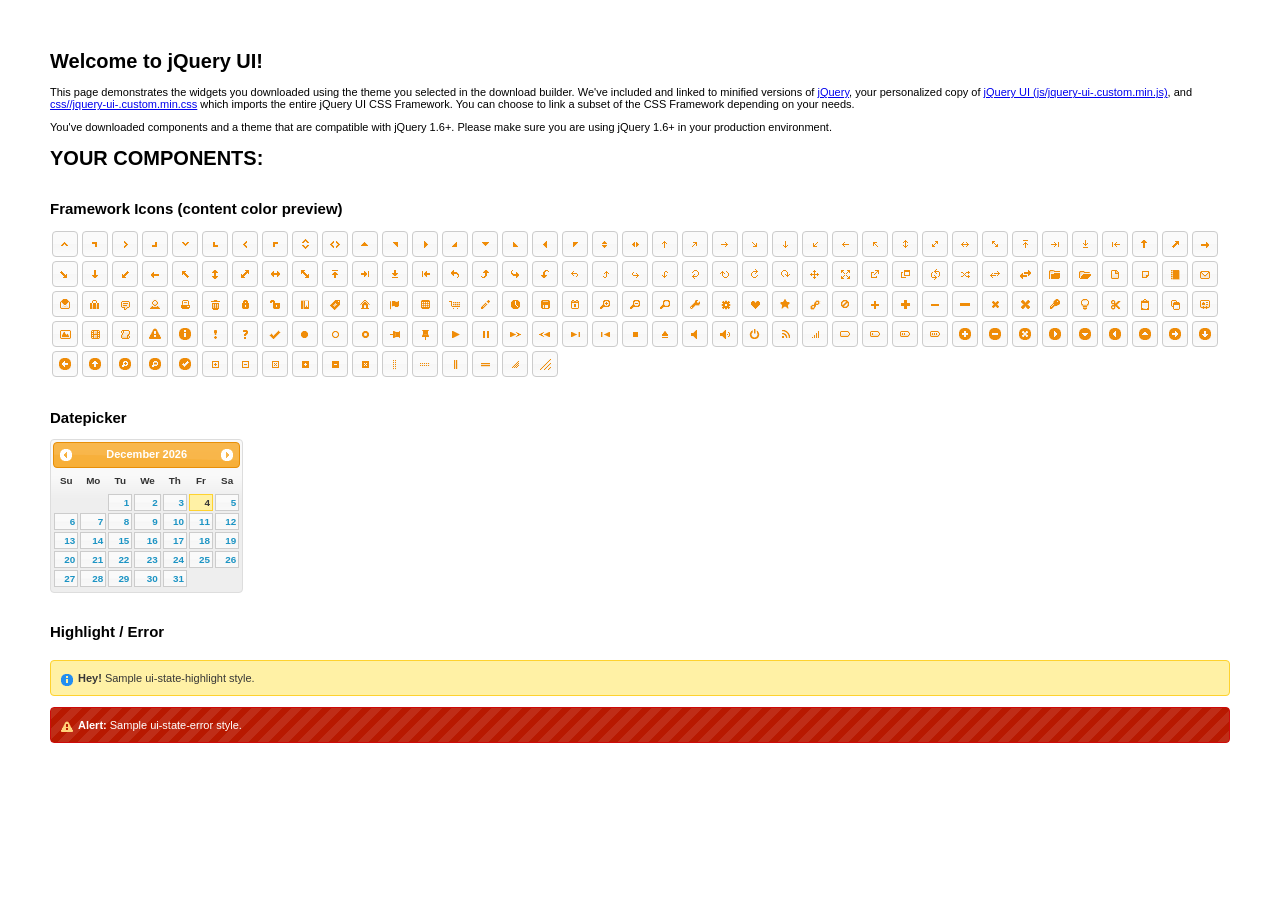
<file: jquery-ui-1.9.2.custom/index.html>
<!doctype html>
<html lang="us">
<head>
	<meta charset="utf-8">
	<title>jQuery UI Example Page</title>
	<link href="css/ui-lightness/jquery-ui-1.9.2.custom.css" rel="stylesheet">
	<script src="js/jquery-1.8.3.js"></script>
	<script src="js/jquery-ui-1.9.2.custom.js"></script>
	<script>
	$(function() {
		

		

		

		

		

		
		$( "#datepicker" ).datepicker({
			inline: true
		});
		

		

		

		// Hover states on the static widgets
		$( "#dialog-link, #icons li" ).hover(
			function() {
				$( this ).addClass( "ui-state-hover" );
			},
			function() {
				$( this ).removeClass( "ui-state-hover" );
			}
		);
	});
	</script>
	<style>
	body{
		font: 62.5% "Trebuchet MS", sans-serif;
		margin: 50px;
	}
	.demoHeaders {
		margin-top: 2em;
	}
	#dialog-link {
		padding: .4em 1em .4em 20px;
		text-decoration: none;
		position: relative;
	}
	#dialog-link span.ui-icon {
		margin: 0 5px 0 0;
		position: absolute;
		left: .2em;
		top: 50%;
		margin-top: -8px;
	}
	#icons {
		margin: 0;
		padding: 0;
	}
	#icons li {
		margin: 2px;
		position: relative;
		padding: 4px 0;
		cursor: pointer;
		float: left;
		list-style: none;
	}
	#icons span.ui-icon {
		float: left;
		margin: 0 4px;
	}
	.fakewindowcontain .ui-widget-overlay {
		position: absolute;
	}
	</style>
</head>
<body>

<h1>Welcome to jQuery UI!</h1>

<div class="ui-widget">
	<p>This page demonstrates the widgets you downloaded using the theme you selected in the download builder. We've included and linked to minified versions of <a href="js/jquery-1.8.3.js">jQuery</a>, your personalized copy of <a href="js/jquery-ui-.custom.min.js">jQuery UI (js/jquery-ui-.custom.min.js)</a>, and <a href="css//jquery-ui-.custom.min.css">css//jquery-ui-.custom.min.css</a> which imports the entire jQuery UI CSS Framework. You can choose to link a subset of the CSS Framework depending on your needs. </p>
	<p>You've downloaded components and a theme that are compatible with jQuery 1.6+. Please make sure you are using jQuery 1.6+ in your production environment.</p>
</div>

<h1>YOUR COMPONENTS:</h1>












<h2 class="demoHeaders">Framework Icons (content color preview)</h2>
<ul id="icons" class="ui-widget ui-helper-clearfix">
	<li class="ui-state-default ui-corner-all" title=".ui-icon-carat-1-n"><span class="ui-icon ui-icon-carat-1-n"></span></li>
	<li class="ui-state-default ui-corner-all" title=".ui-icon-carat-1-ne"><span class="ui-icon ui-icon-carat-1-ne"></span></li>
	<li class="ui-state-default ui-corner-all" title=".ui-icon-carat-1-e"><span class="ui-icon ui-icon-carat-1-e"></span></li>
	<li class="ui-state-default ui-corner-all" title=".ui-icon-carat-1-se"><span class="ui-icon ui-icon-carat-1-se"></span></li>
	<li class="ui-state-default ui-corner-all" title=".ui-icon-carat-1-s"><span class="ui-icon ui-icon-carat-1-s"></span></li>
	<li class="ui-state-default ui-corner-all" title=".ui-icon-carat-1-sw"><span class="ui-icon ui-icon-carat-1-sw"></span></li>
	<li class="ui-state-default ui-corner-all" title=".ui-icon-carat-1-w"><span class="ui-icon ui-icon-carat-1-w"></span></li>
	<li class="ui-state-default ui-corner-all" title=".ui-icon-carat-1-nw"><span class="ui-icon ui-icon-carat-1-nw"></span></li>
	<li class="ui-state-default ui-corner-all" title=".ui-icon-carat-2-n-s"><span class="ui-icon ui-icon-carat-2-n-s"></span></li>
	<li class="ui-state-default ui-corner-all" title=".ui-icon-carat-2-e-w"><span class="ui-icon ui-icon-carat-2-e-w"></span></li>
	<li class="ui-state-default ui-corner-all" title=".ui-icon-triangle-1-n"><span class="ui-icon ui-icon-triangle-1-n"></span></li>
	<li class="ui-state-default ui-corner-all" title=".ui-icon-triangle-1-ne"><span class="ui-icon ui-icon-triangle-1-ne"></span></li>
	<li class="ui-state-default ui-corner-all" title=".ui-icon-triangle-1-e"><span class="ui-icon ui-icon-triangle-1-e"></span></li>
	<li class="ui-state-default ui-corner-all" title=".ui-icon-triangle-1-se"><span class="ui-icon ui-icon-triangle-1-se"></span></li>
	<li class="ui-state-default ui-corner-all" title=".ui-icon-triangle-1-s"><span class="ui-icon ui-icon-triangle-1-s"></span></li>
	<li class="ui-state-default ui-corner-all" title=".ui-icon-triangle-1-sw"><span class="ui-icon ui-icon-triangle-1-sw"></span></li>
	<li class="ui-state-default ui-corner-all" title=".ui-icon-triangle-1-w"><span class="ui-icon ui-icon-triangle-1-w"></span></li>
	<li class="ui-state-default ui-corner-all" title=".ui-icon-triangle-1-nw"><span class="ui-icon ui-icon-triangle-1-nw"></span></li>
	<li class="ui-state-default ui-corner-all" title=".ui-icon-triangle-2-n-s"><span class="ui-icon ui-icon-triangle-2-n-s"></span></li>
	<li class="ui-state-default ui-corner-all" title=".ui-icon-triangle-2-e-w"><span class="ui-icon ui-icon-triangle-2-e-w"></span></li>
	<li class="ui-state-default ui-corner-all" title=".ui-icon-arrow-1-n"><span class="ui-icon ui-icon-arrow-1-n"></span></li>
	<li class="ui-state-default ui-corner-all" title=".ui-icon-arrow-1-ne"><span class="ui-icon ui-icon-arrow-1-ne"></span></li>
	<li class="ui-state-default ui-corner-all" title=".ui-icon-arrow-1-e"><span class="ui-icon ui-icon-arrow-1-e"></span></li>
	<li class="ui-state-default ui-corner-all" title=".ui-icon-arrow-1-se"><span class="ui-icon ui-icon-arrow-1-se"></span></li>
	<li class="ui-state-default ui-corner-all" title=".ui-icon-arrow-1-s"><span class="ui-icon ui-icon-arrow-1-s"></span></li>
	<li class="ui-state-default ui-corner-all" title=".ui-icon-arrow-1-sw"><span class="ui-icon ui-icon-arrow-1-sw"></span></li>
	<li class="ui-state-default ui-corner-all" title=".ui-icon-arrow-1-w"><span class="ui-icon ui-icon-arrow-1-w"></span></li>
	<li class="ui-state-default ui-corner-all" title=".ui-icon-arrow-1-nw"><span class="ui-icon ui-icon-arrow-1-nw"></span></li>
	<li class="ui-state-default ui-corner-all" title=".ui-icon-arrow-2-n-s"><span class="ui-icon ui-icon-arrow-2-n-s"></span></li>
	<li class="ui-state-default ui-corner-all" title=".ui-icon-arrow-2-ne-sw"><span class="ui-icon ui-icon-arrow-2-ne-sw"></span></li>
	<li class="ui-state-default ui-corner-all" title=".ui-icon-arrow-2-e-w"><span class="ui-icon ui-icon-arrow-2-e-w"></span></li>
	<li class="ui-state-default ui-corner-all" title=".ui-icon-arrow-2-se-nw"><span class="ui-icon ui-icon-arrow-2-se-nw"></span></li>
	<li class="ui-state-default ui-corner-all" title=".ui-icon-arrowstop-1-n"><span class="ui-icon ui-icon-arrowstop-1-n"></span></li>
	<li class="ui-state-default ui-corner-all" title=".ui-icon-arrowstop-1-e"><span class="ui-icon ui-icon-arrowstop-1-e"></span></li>
	<li class="ui-state-default ui-corner-all" title=".ui-icon-arrowstop-1-s"><span class="ui-icon ui-icon-arrowstop-1-s"></span></li>
	<li class="ui-state-default ui-corner-all" title=".ui-icon-arrowstop-1-w"><span class="ui-icon ui-icon-arrowstop-1-w"></span></li>
	<li class="ui-state-default ui-corner-all" title=".ui-icon-arrowthick-1-n"><span class="ui-icon ui-icon-arrowthick-1-n"></span></li>
	<li class="ui-state-default ui-corner-all" title=".ui-icon-arrowthick-1-ne"><span class="ui-icon ui-icon-arrowthick-1-ne"></span></li>
	<li class="ui-state-default ui-corner-all" title=".ui-icon-arrowthick-1-e"><span class="ui-icon ui-icon-arrowthick-1-e"></span></li>
	<li class="ui-state-default ui-corner-all" title=".ui-icon-arrowthick-1-se"><span class="ui-icon ui-icon-arrowthick-1-se"></span></li>
	<li class="ui-state-default ui-corner-all" title=".ui-icon-arrowthick-1-s"><span class="ui-icon ui-icon-arrowthick-1-s"></span></li>
	<li class="ui-state-default ui-corner-all" title=".ui-icon-arrowthick-1-sw"><span class="ui-icon ui-icon-arrowthick-1-sw"></span></li>
	<li class="ui-state-default ui-corner-all" title=".ui-icon-arrowthick-1-w"><span class="ui-icon ui-icon-arrowthick-1-w"></span></li>
	<li class="ui-state-default ui-corner-all" title=".ui-icon-arrowthick-1-nw"><span class="ui-icon ui-icon-arrowthick-1-nw"></span></li>
	<li class="ui-state-default ui-corner-all" title=".ui-icon-arrowthick-2-n-s"><span class="ui-icon ui-icon-arrowthick-2-n-s"></span></li>
	<li class="ui-state-default ui-corner-all" title=".ui-icon-arrowthick-2-ne-sw"><span class="ui-icon ui-icon-arrowthick-2-ne-sw"></span></li>
	<li class="ui-state-default ui-corner-all" title=".ui-icon-arrowthick-2-e-w"><span class="ui-icon ui-icon-arrowthick-2-e-w"></span></li>
	<li class="ui-state-default ui-corner-all" title=".ui-icon-arrowthick-2-se-nw"><span class="ui-icon ui-icon-arrowthick-2-se-nw"></span></li>
	<li class="ui-state-default ui-corner-all" title=".ui-icon-arrowthickstop-1-n"><span class="ui-icon ui-icon-arrowthickstop-1-n"></span></li>
	<li class="ui-state-default ui-corner-all" title=".ui-icon-arrowthickstop-1-e"><span class="ui-icon ui-icon-arrowthickstop-1-e"></span></li>
	<li class="ui-state-default ui-corner-all" title=".ui-icon-arrowthickstop-1-s"><span class="ui-icon ui-icon-arrowthickstop-1-s"></span></li>
	<li class="ui-state-default ui-corner-all" title=".ui-icon-arrowthickstop-1-w"><span class="ui-icon ui-icon-arrowthickstop-1-w"></span></li>
	<li class="ui-state-default ui-corner-all" title=".ui-icon-arrowreturnthick-1-w"><span class="ui-icon ui-icon-arrowreturnthick-1-w"></span></li>
	<li class="ui-state-default ui-corner-all" title=".ui-icon-arrowreturnthick-1-n"><span class="ui-icon ui-icon-arrowreturnthick-1-n"></span></li>
	<li class="ui-state-default ui-corner-all" title=".ui-icon-arrowreturnthick-1-e"><span class="ui-icon ui-icon-arrowreturnthick-1-e"></span></li>
	<li class="ui-state-default ui-corner-all" title=".ui-icon-arrowreturnthick-1-s"><span class="ui-icon ui-icon-arrowreturnthick-1-s"></span></li>
	<li class="ui-state-default ui-corner-all" title=".ui-icon-arrowreturn-1-w"><span class="ui-icon ui-icon-arrowreturn-1-w"></span></li>
	<li class="ui-state-default ui-corner-all" title=".ui-icon-arrowreturn-1-n"><span class="ui-icon ui-icon-arrowreturn-1-n"></span></li>
	<li class="ui-state-default ui-corner-all" title=".ui-icon-arrowreturn-1-e"><span class="ui-icon ui-icon-arrowreturn-1-e"></span></li>
	<li class="ui-state-default ui-corner-all" title=".ui-icon-arrowreturn-1-s"><span class="ui-icon ui-icon-arrowreturn-1-s"></span></li>
	<li class="ui-state-default ui-corner-all" title=".ui-icon-arrowrefresh-1-w"><span class="ui-icon ui-icon-arrowrefresh-1-w"></span></li>
	<li class="ui-state-default ui-corner-all" title=".ui-icon-arrowrefresh-1-n"><span class="ui-icon ui-icon-arrowrefresh-1-n"></span></li>
	<li class="ui-state-default ui-corner-all" title=".ui-icon-arrowrefresh-1-e"><span class="ui-icon ui-icon-arrowrefresh-1-e"></span></li>
	<li class="ui-state-default ui-corner-all" title=".ui-icon-arrowrefresh-1-s"><span class="ui-icon ui-icon-arrowrefresh-1-s"></span></li>
	<li class="ui-state-default ui-corner-all" title=".ui-icon-arrow-4"><span class="ui-icon ui-icon-arrow-4"></span></li>
	<li class="ui-state-default ui-corner-all" title=".ui-icon-arrow-4-diag"><span class="ui-icon ui-icon-arrow-4-diag"></span></li>
	<li class="ui-state-default ui-corner-all" title=".ui-icon-extlink"><span class="ui-icon ui-icon-extlink"></span></li>
	<li class="ui-state-default ui-corner-all" title=".ui-icon-newwin"><span class="ui-icon ui-icon-newwin"></span></li>
	<li class="ui-state-default ui-corner-all" title=".ui-icon-refresh"><span class="ui-icon ui-icon-refresh"></span></li>
	<li class="ui-state-default ui-corner-all" title=".ui-icon-shuffle"><span class="ui-icon ui-icon-shuffle"></span></li>
	<li class="ui-state-default ui-corner-all" title=".ui-icon-transfer-e-w"><span class="ui-icon ui-icon-transfer-e-w"></span></li>
	<li class="ui-state-default ui-corner-all" title=".ui-icon-transferthick-e-w"><span class="ui-icon ui-icon-transferthick-e-w"></span></li>
	<li class="ui-state-default ui-corner-all" title=".ui-icon-folder-collapsed"><span class="ui-icon ui-icon-folder-collapsed"></span></li>
	<li class="ui-state-default ui-corner-all" title=".ui-icon-folder-open"><span class="ui-icon ui-icon-folder-open"></span></li>
	<li class="ui-state-default ui-corner-all" title=".ui-icon-document"><span class="ui-icon ui-icon-document"></span></li>
	<li class="ui-state-default ui-corner-all" title=".ui-icon-document-b"><span class="ui-icon ui-icon-document-b"></span></li>
	<li class="ui-state-default ui-corner-all" title=".ui-icon-note"><span class="ui-icon ui-icon-note"></span></li>
	<li class="ui-state-default ui-corner-all" title=".ui-icon-mail-closed"><span class="ui-icon ui-icon-mail-closed"></span></li>
	<li class="ui-state-default ui-corner-all" title=".ui-icon-mail-open"><span class="ui-icon ui-icon-mail-open"></span></li>
	<li class="ui-state-default ui-corner-all" title=".ui-icon-suitcase"><span class="ui-icon ui-icon-suitcase"></span></li>
	<li class="ui-state-default ui-corner-all" title=".ui-icon-comment"><span class="ui-icon ui-icon-comment"></span></li>
	<li class="ui-state-default ui-corner-all" title=".ui-icon-person"><span class="ui-icon ui-icon-person"></span></li>
	<li class="ui-state-default ui-corner-all" title=".ui-icon-print"><span class="ui-icon ui-icon-print"></span></li>
	<li class="ui-state-default ui-corner-all" title=".ui-icon-trash"><span class="ui-icon ui-icon-trash"></span></li>
	<li class="ui-state-default ui-corner-all" title=".ui-icon-locked"><span class="ui-icon ui-icon-locked"></span></li>
	<li class="ui-state-default ui-corner-all" title=".ui-icon-unlocked"><span class="ui-icon ui-icon-unlocked"></span></li>
	<li class="ui-state-default ui-corner-all" title=".ui-icon-bookmark"><span class="ui-icon ui-icon-bookmark"></span></li>
	<li class="ui-state-default ui-corner-all" title=".ui-icon-tag"><span class="ui-icon ui-icon-tag"></span></li>
	<li class="ui-state-default ui-corner-all" title=".ui-icon-home"><span class="ui-icon ui-icon-home"></span></li>
	<li class="ui-state-default ui-corner-all" title=".ui-icon-flag"><span class="ui-icon ui-icon-flag"></span></li>
	<li class="ui-state-default ui-corner-all" title=".ui-icon-calculator"><span class="ui-icon ui-icon-calculator"></span></li>
	<li class="ui-state-default ui-corner-all" title=".ui-icon-cart"><span class="ui-icon ui-icon-cart"></span></li>
	<li class="ui-state-default ui-corner-all" title=".ui-icon-pencil"><span class="ui-icon ui-icon-pencil"></span></li>
	<li class="ui-state-default ui-corner-all" title=".ui-icon-clock"><span class="ui-icon ui-icon-clock"></span></li>
	<li class="ui-state-default ui-corner-all" title=".ui-icon-disk"><span class="ui-icon ui-icon-disk"></span></li>
	<li class="ui-state-default ui-corner-all" title=".ui-icon-calendar"><span class="ui-icon ui-icon-calendar"></span></li>
	<li class="ui-state-default ui-corner-all" title=".ui-icon-zoomin"><span class="ui-icon ui-icon-zoomin"></span></li>
	<li class="ui-state-default ui-corner-all" title=".ui-icon-zoomout"><span class="ui-icon ui-icon-zoomout"></span></li>
	<li class="ui-state-default ui-corner-all" title=".ui-icon-search"><span class="ui-icon ui-icon-search"></span></li>
	<li class="ui-state-default ui-corner-all" title=".ui-icon-wrench"><span class="ui-icon ui-icon-wrench"></span></li>
	<li class="ui-state-default ui-corner-all" title=".ui-icon-gear"><span class="ui-icon ui-icon-gear"></span></li>
	<li class="ui-state-default ui-corner-all" title=".ui-icon-heart"><span class="ui-icon ui-icon-heart"></span></li>
	<li class="ui-state-default ui-corner-all" title=".ui-icon-star"><span class="ui-icon ui-icon-star"></span></li>
	<li class="ui-state-default ui-corner-all" title=".ui-icon-link"><span class="ui-icon ui-icon-link"></span></li>
	<li class="ui-state-default ui-corner-all" title=".ui-icon-cancel"><span class="ui-icon ui-icon-cancel"></span></li>
	<li class="ui-state-default ui-corner-all" title=".ui-icon-plus"><span class="ui-icon ui-icon-plus"></span></li>
	<li class="ui-state-default ui-corner-all" title=".ui-icon-plusthick"><span class="ui-icon ui-icon-plusthick"></span></li>
	<li class="ui-state-default ui-corner-all" title=".ui-icon-minus"><span class="ui-icon ui-icon-minus"></span></li>
	<li class="ui-state-default ui-corner-all" title=".ui-icon-minusthick"><span class="ui-icon ui-icon-minusthick"></span></li>
	<li class="ui-state-default ui-corner-all" title=".ui-icon-close"><span class="ui-icon ui-icon-close"></span></li>
	<li class="ui-state-default ui-corner-all" title=".ui-icon-closethick"><span class="ui-icon ui-icon-closethick"></span></li>
	<li class="ui-state-default ui-corner-all" title=".ui-icon-key"><span class="ui-icon ui-icon-key"></span></li>
	<li class="ui-state-default ui-corner-all" title=".ui-icon-lightbulb"><span class="ui-icon ui-icon-lightbulb"></span></li>
	<li class="ui-state-default ui-corner-all" title=".ui-icon-scissors"><span class="ui-icon ui-icon-scissors"></span></li>
	<li class="ui-state-default ui-corner-all" title=".ui-icon-clipboard"><span class="ui-icon ui-icon-clipboard"></span></li>
	<li class="ui-state-default ui-corner-all" title=".ui-icon-copy"><span class="ui-icon ui-icon-copy"></span></li>
	<li class="ui-state-default ui-corner-all" title=".ui-icon-contact"><span class="ui-icon ui-icon-contact"></span></li>
	<li class="ui-state-default ui-corner-all" title=".ui-icon-image"><span class="ui-icon ui-icon-image"></span></li>
	<li class="ui-state-default ui-corner-all" title=".ui-icon-video"><span class="ui-icon ui-icon-video"></span></li>
	<li class="ui-state-default ui-corner-all" title=".ui-icon-script"><span class="ui-icon ui-icon-script"></span></li>
	<li class="ui-state-default ui-corner-all" title=".ui-icon-alert"><span class="ui-icon ui-icon-alert"></span></li>
	<li class="ui-state-default ui-corner-all" title=".ui-icon-info"><span class="ui-icon ui-icon-info"></span></li>
	<li class="ui-state-default ui-corner-all" title=".ui-icon-notice"><span class="ui-icon ui-icon-notice"></span></li>
	<li class="ui-state-default ui-corner-all" title=".ui-icon-help"><span class="ui-icon ui-icon-help"></span></li>
	<li class="ui-state-default ui-corner-all" title=".ui-icon-check"><span class="ui-icon ui-icon-check"></span></li>
	<li class="ui-state-default ui-corner-all" title=".ui-icon-bullet"><span class="ui-icon ui-icon-bullet"></span></li>
	<li class="ui-state-default ui-corner-all" title=".ui-icon-radio-off"><span class="ui-icon ui-icon-radio-off"></span></li>
	<li class="ui-state-default ui-corner-all" title=".ui-icon-radio-on"><span class="ui-icon ui-icon-radio-on"></span></li>
	<li class="ui-state-default ui-corner-all" title=".ui-icon-pin-w"><span class="ui-icon ui-icon-pin-w"></span></li>
	<li class="ui-state-default ui-corner-all" title=".ui-icon-pin-s"><span class="ui-icon ui-icon-pin-s"></span></li>
	<li class="ui-state-default ui-corner-all" title=".ui-icon-play"><span class="ui-icon ui-icon-play"></span></li>
	<li class="ui-state-default ui-corner-all" title=".ui-icon-pause"><span class="ui-icon ui-icon-pause"></span></li>
	<li class="ui-state-default ui-corner-all" title=".ui-icon-seek-next"><span class="ui-icon ui-icon-seek-next"></span></li>
	<li class="ui-state-default ui-corner-all" title=".ui-icon-seek-prev"><span class="ui-icon ui-icon-seek-prev"></span></li>
	<li class="ui-state-default ui-corner-all" title=".ui-icon-seek-end"><span class="ui-icon ui-icon-seek-end"></span></li>
	<li class="ui-state-default ui-corner-all" title=".ui-icon-seek-first"><span class="ui-icon ui-icon-seek-first"></span></li>
	<li class="ui-state-default ui-corner-all" title=".ui-icon-stop"><span class="ui-icon ui-icon-stop"></span></li>
	<li class="ui-state-default ui-corner-all" title=".ui-icon-eject"><span class="ui-icon ui-icon-eject"></span></li>
	<li class="ui-state-default ui-corner-all" title=".ui-icon-volume-off"><span class="ui-icon ui-icon-volume-off"></span></li>
	<li class="ui-state-default ui-corner-all" title=".ui-icon-volume-on"><span class="ui-icon ui-icon-volume-on"></span></li>
	<li class="ui-state-default ui-corner-all" title=".ui-icon-power"><span class="ui-icon ui-icon-power"></span></li>
	<li class="ui-state-default ui-corner-all" title=".ui-icon-signal-diag"><span class="ui-icon ui-icon-signal-diag"></span></li>
	<li class="ui-state-default ui-corner-all" title=".ui-icon-signal"><span class="ui-icon ui-icon-signal"></span></li>
	<li class="ui-state-default ui-corner-all" title=".ui-icon-battery-0"><span class="ui-icon ui-icon-battery-0"></span></li>
	<li class="ui-state-default ui-corner-all" title=".ui-icon-battery-1"><span class="ui-icon ui-icon-battery-1"></span></li>
	<li class="ui-state-default ui-corner-all" title=".ui-icon-battery-2"><span class="ui-icon ui-icon-battery-2"></span></li>
	<li class="ui-state-default ui-corner-all" title=".ui-icon-battery-3"><span class="ui-icon ui-icon-battery-3"></span></li>
	<li class="ui-state-default ui-corner-all" title=".ui-icon-circle-plus"><span class="ui-icon ui-icon-circle-plus"></span></li>
	<li class="ui-state-default ui-corner-all" title=".ui-icon-circle-minus"><span class="ui-icon ui-icon-circle-minus"></span></li>
	<li class="ui-state-default ui-corner-all" title=".ui-icon-circle-close"><span class="ui-icon ui-icon-circle-close"></span></li>
	<li class="ui-state-default ui-corner-all" title=".ui-icon-circle-triangle-e"><span class="ui-icon ui-icon-circle-triangle-e"></span></li>
	<li class="ui-state-default ui-corner-all" title=".ui-icon-circle-triangle-s"><span class="ui-icon ui-icon-circle-triangle-s"></span></li>
	<li class="ui-state-default ui-corner-all" title=".ui-icon-circle-triangle-w"><span class="ui-icon ui-icon-circle-triangle-w"></span></li>
	<li class="ui-state-default ui-corner-all" title=".ui-icon-circle-triangle-n"><span class="ui-icon ui-icon-circle-triangle-n"></span></li>
	<li class="ui-state-default ui-corner-all" title=".ui-icon-circle-arrow-e"><span class="ui-icon ui-icon-circle-arrow-e"></span></li>
	<li class="ui-state-default ui-corner-all" title=".ui-icon-circle-arrow-s"><span class="ui-icon ui-icon-circle-arrow-s"></span></li>
	<li class="ui-state-default ui-corner-all" title=".ui-icon-circle-arrow-w"><span class="ui-icon ui-icon-circle-arrow-w"></span></li>
	<li class="ui-state-default ui-corner-all" title=".ui-icon-circle-arrow-n"><span class="ui-icon ui-icon-circle-arrow-n"></span></li>
	<li class="ui-state-default ui-corner-all" title=".ui-icon-circle-zoomin"><span class="ui-icon ui-icon-circle-zoomin"></span></li>
	<li class="ui-state-default ui-corner-all" title=".ui-icon-circle-zoomout"><span class="ui-icon ui-icon-circle-zoomout"></span></li>
	<li class="ui-state-default ui-corner-all" title=".ui-icon-circle-check"><span class="ui-icon ui-icon-circle-check"></span></li>
	<li class="ui-state-default ui-corner-all" title=".ui-icon-circlesmall-plus"><span class="ui-icon ui-icon-circlesmall-plus"></span></li>
	<li class="ui-state-default ui-corner-all" title=".ui-icon-circlesmall-minus"><span class="ui-icon ui-icon-circlesmall-minus"></span></li>
	<li class="ui-state-default ui-corner-all" title=".ui-icon-circlesmall-close"><span class="ui-icon ui-icon-circlesmall-close"></span></li>
	<li class="ui-state-default ui-corner-all" title=".ui-icon-squaresmall-plus"><span class="ui-icon ui-icon-squaresmall-plus"></span></li>
	<li class="ui-state-default ui-corner-all" title=".ui-icon-squaresmall-minus"><span class="ui-icon ui-icon-squaresmall-minus"></span></li>
	<li class="ui-state-default ui-corner-all" title=".ui-icon-squaresmall-close"><span class="ui-icon ui-icon-squaresmall-close"></span></li>
	<li class="ui-state-default ui-corner-all" title=".ui-icon-grip-dotted-vertical"><span class="ui-icon ui-icon-grip-dotted-vertical"></span></li>
	<li class="ui-state-default ui-corner-all" title=".ui-icon-grip-dotted-horizontal"><span class="ui-icon ui-icon-grip-dotted-horizontal"></span></li>
	<li class="ui-state-default ui-corner-all" title=".ui-icon-grip-solid-vertical"><span class="ui-icon ui-icon-grip-solid-vertical"></span></li>
	<li class="ui-state-default ui-corner-all" title=".ui-icon-grip-solid-horizontal"><span class="ui-icon ui-icon-grip-solid-horizontal"></span></li>
	<li class="ui-state-default ui-corner-all" title=".ui-icon-gripsmall-diagonal-se"><span class="ui-icon ui-icon-gripsmall-diagonal-se"></span></li>
	<li class="ui-state-default ui-corner-all" title=".ui-icon-grip-diagonal-se"><span class="ui-icon ui-icon-grip-diagonal-se"></span></li>
</ul>




<!-- Datepicker -->
<h2 class="demoHeaders">Datepicker</h2>
<div id="datepicker"></div>




<!-- Highlight / Error -->
<h2 class="demoHeaders">Highlight / Error</h2>
<div class="ui-widget">
	<div class="ui-state-highlight ui-corner-all" style="margin-top: 20px; padding: 0 .7em;">
		<p><span class="ui-icon ui-icon-info" style="float: left; margin-right: .3em;"></span>
		<strong>Hey!</strong> Sample ui-state-highlight style.</p>
	</div>
</div>
<br>
<div class="ui-widget">
	<div class="ui-state-error ui-corner-all" style="padding: 0 .7em;">
		<p><span class="ui-icon ui-icon-alert" style="float: left; margin-right: .3em;"></span>
		<strong>Alert:</strong> Sample ui-state-error style.</p>
	</div>
</div>

</body>
</html>
</file>
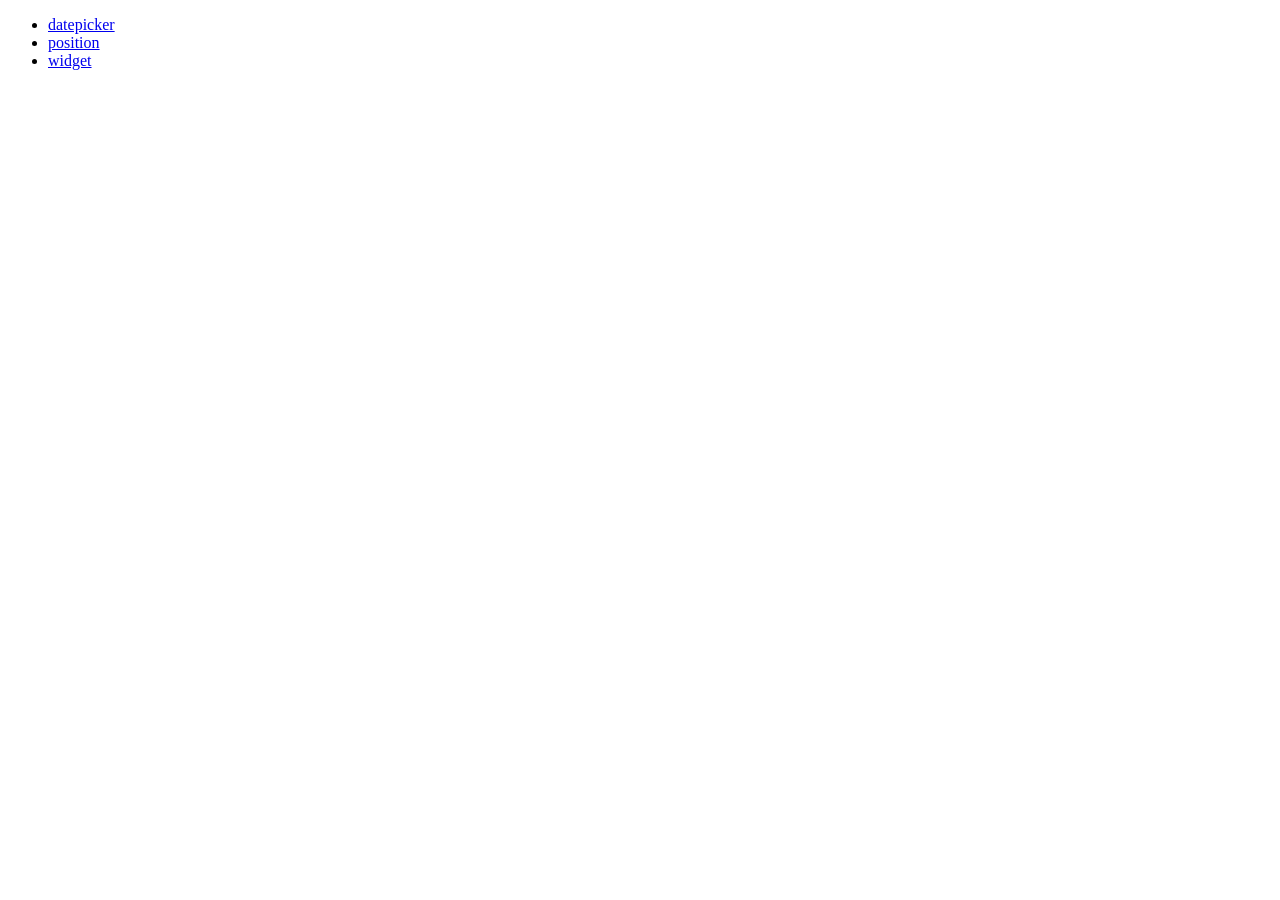
<file: jquery-ui-1.9.2.custom/development-bundle/demos/index.html>
<!doctype html>
<html lang="en">
<head>
	<meta charset="utf-8">
	<title>jQuery UI Demos</title>
</head>
<body>

<ul>
	<li><a href="datepicker/">datepicker</a></li>
	<li><a href="position/">position</a></li>
	<li><a href="widget/">widget</a></li>
</ul>

</body>
</html>
</file>
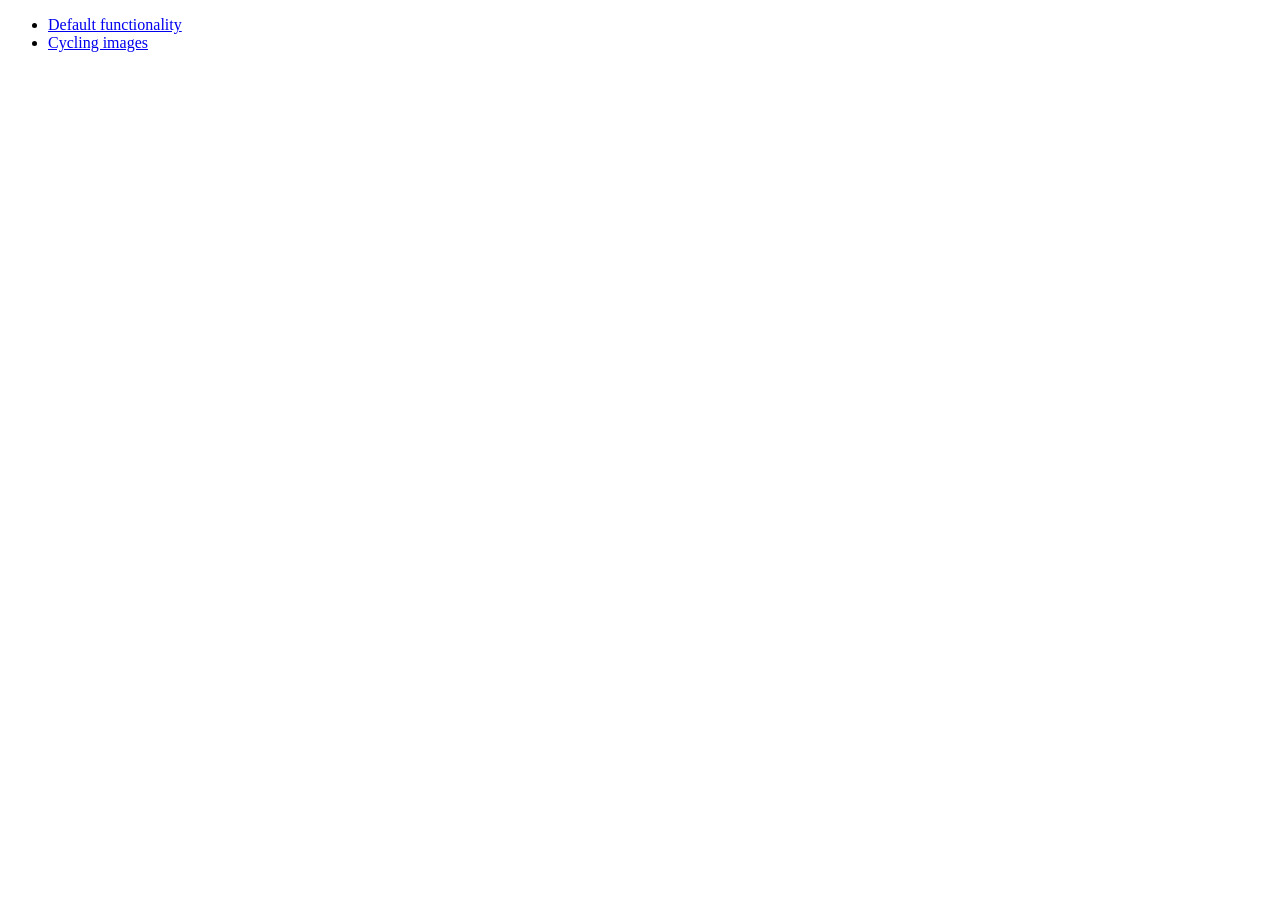
<file: jquery-ui-1.9.2.custom/development-bundle/demos/position/index.html>
<!doctype html>
<html lang="en">
<head>
	<meta charset="utf-8">
	<title>jQuery UI Position Demo</title>
</head>
<body>

<ul>
	<li><a href="default.html">Default functionality</a></li>
	<li><a href="cycler.html">Cycling images</a></li>
</ul>

</body>
</html>
</file>
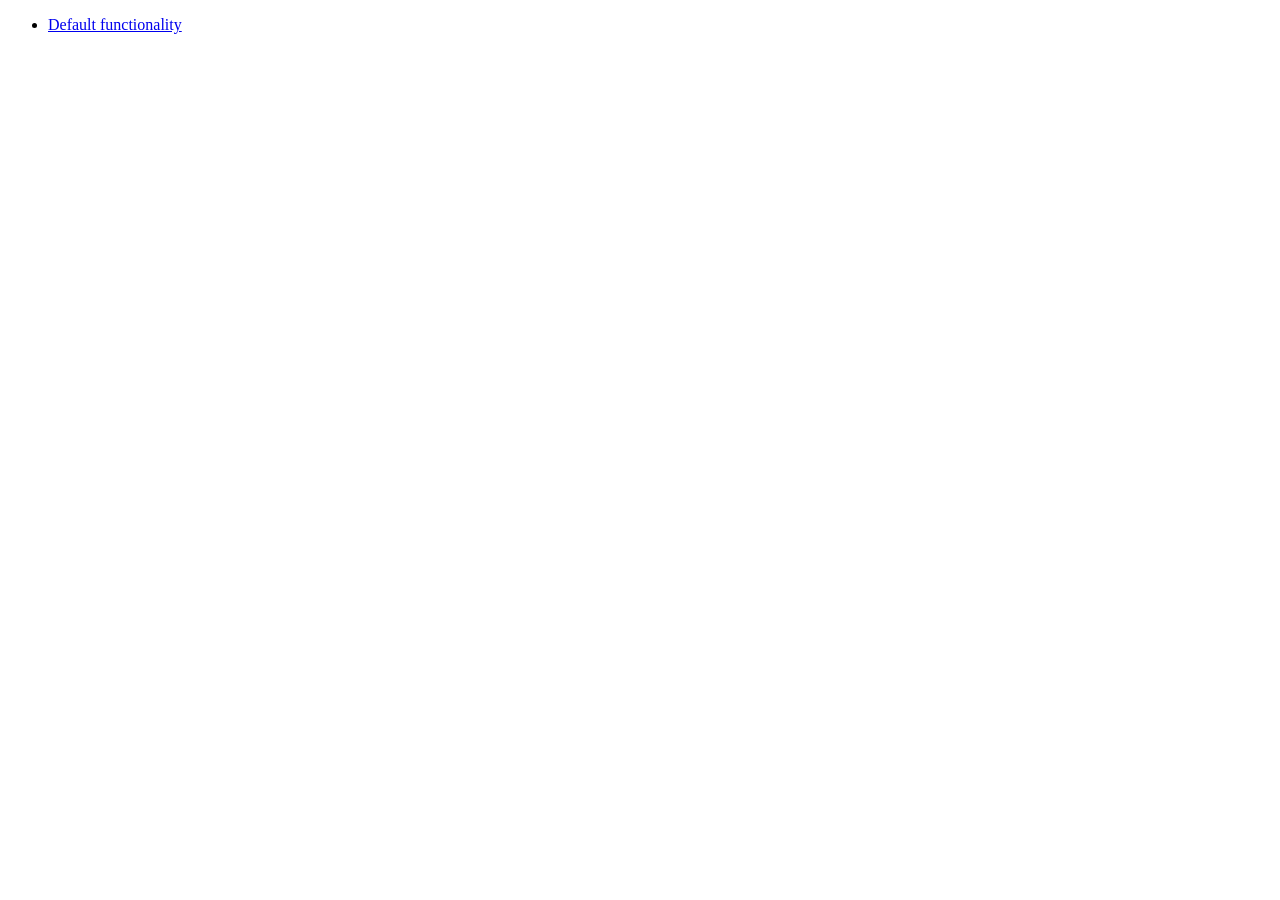
<file: jquery-ui-1.9.2.custom/development-bundle/demos/widget/index.html>
<!doctype html>
<html lang="en">
<head>
	<meta charset="utf-8">
	<title>jQuery UI Widget Demo</title>
</head>
<body>

<ul>
	<li><a href="default.html">Default functionality</a></li>
</ul>

</body>
</html>
</file>
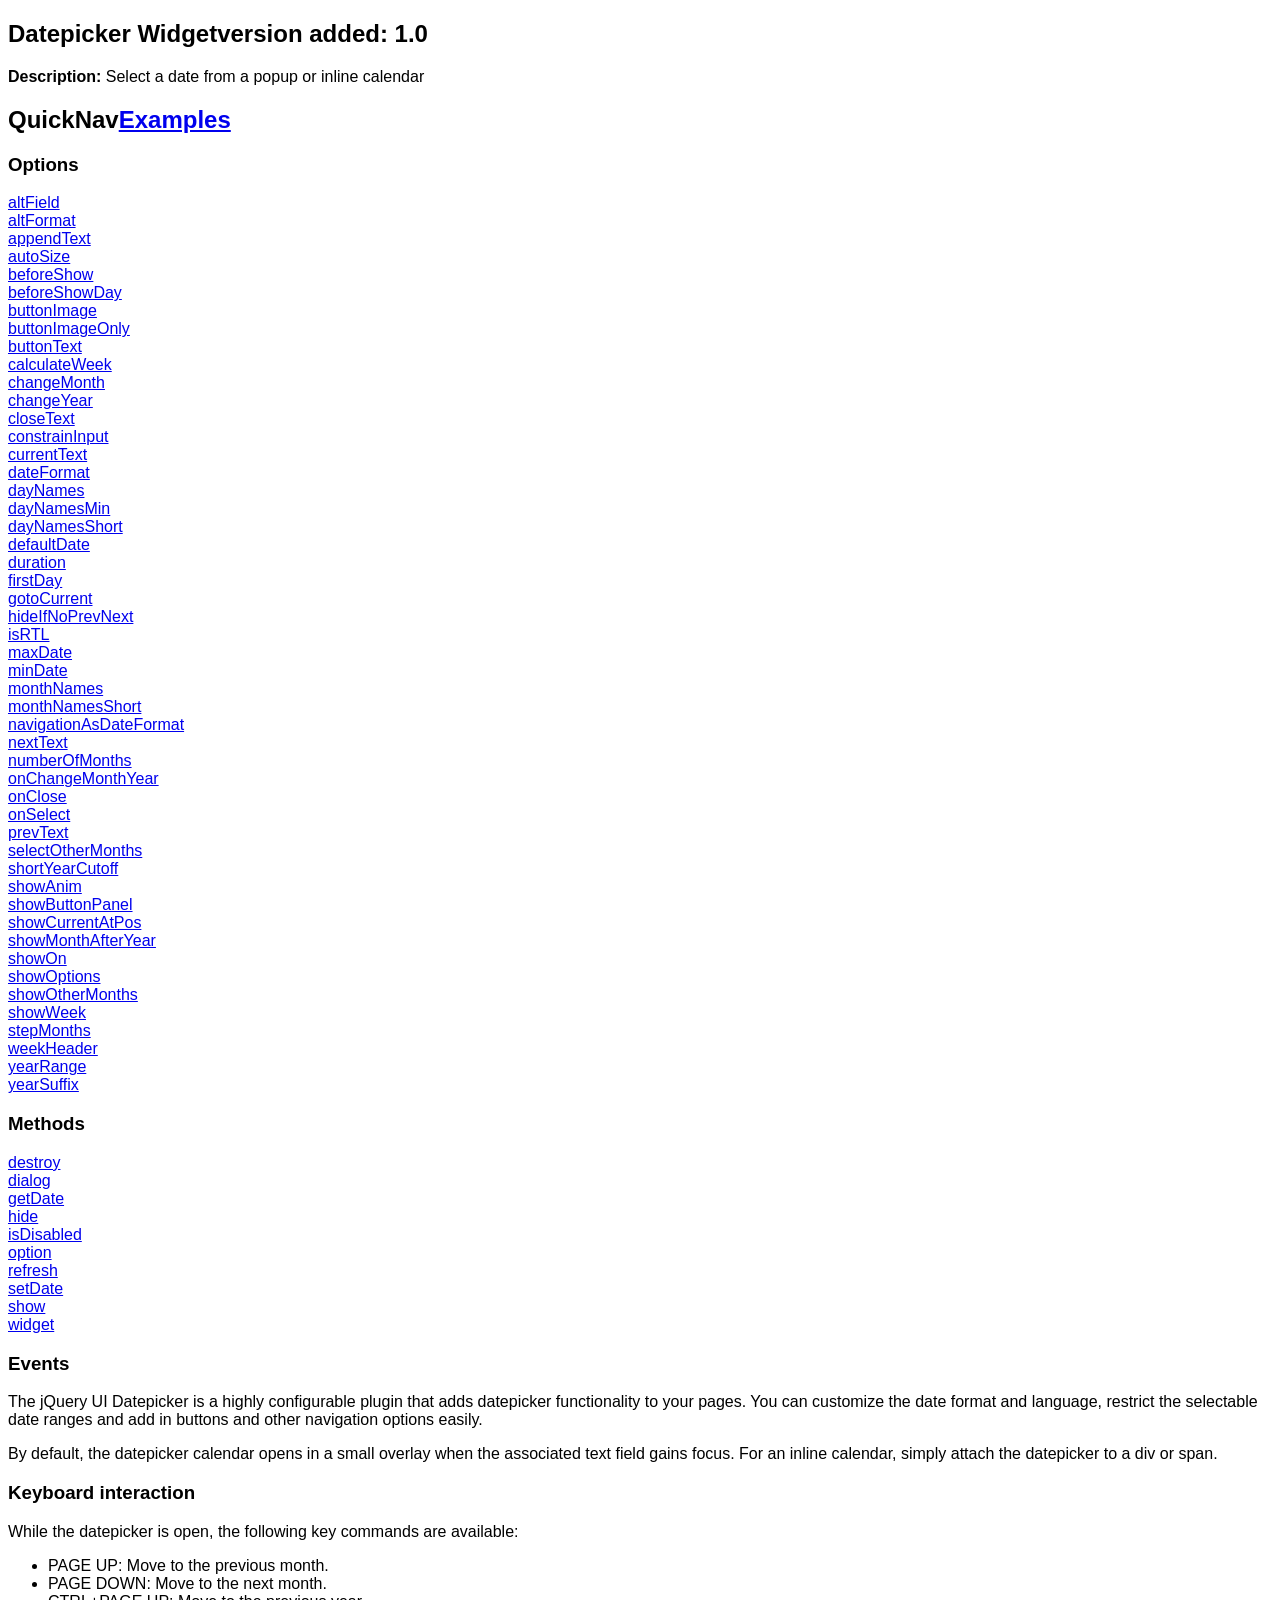
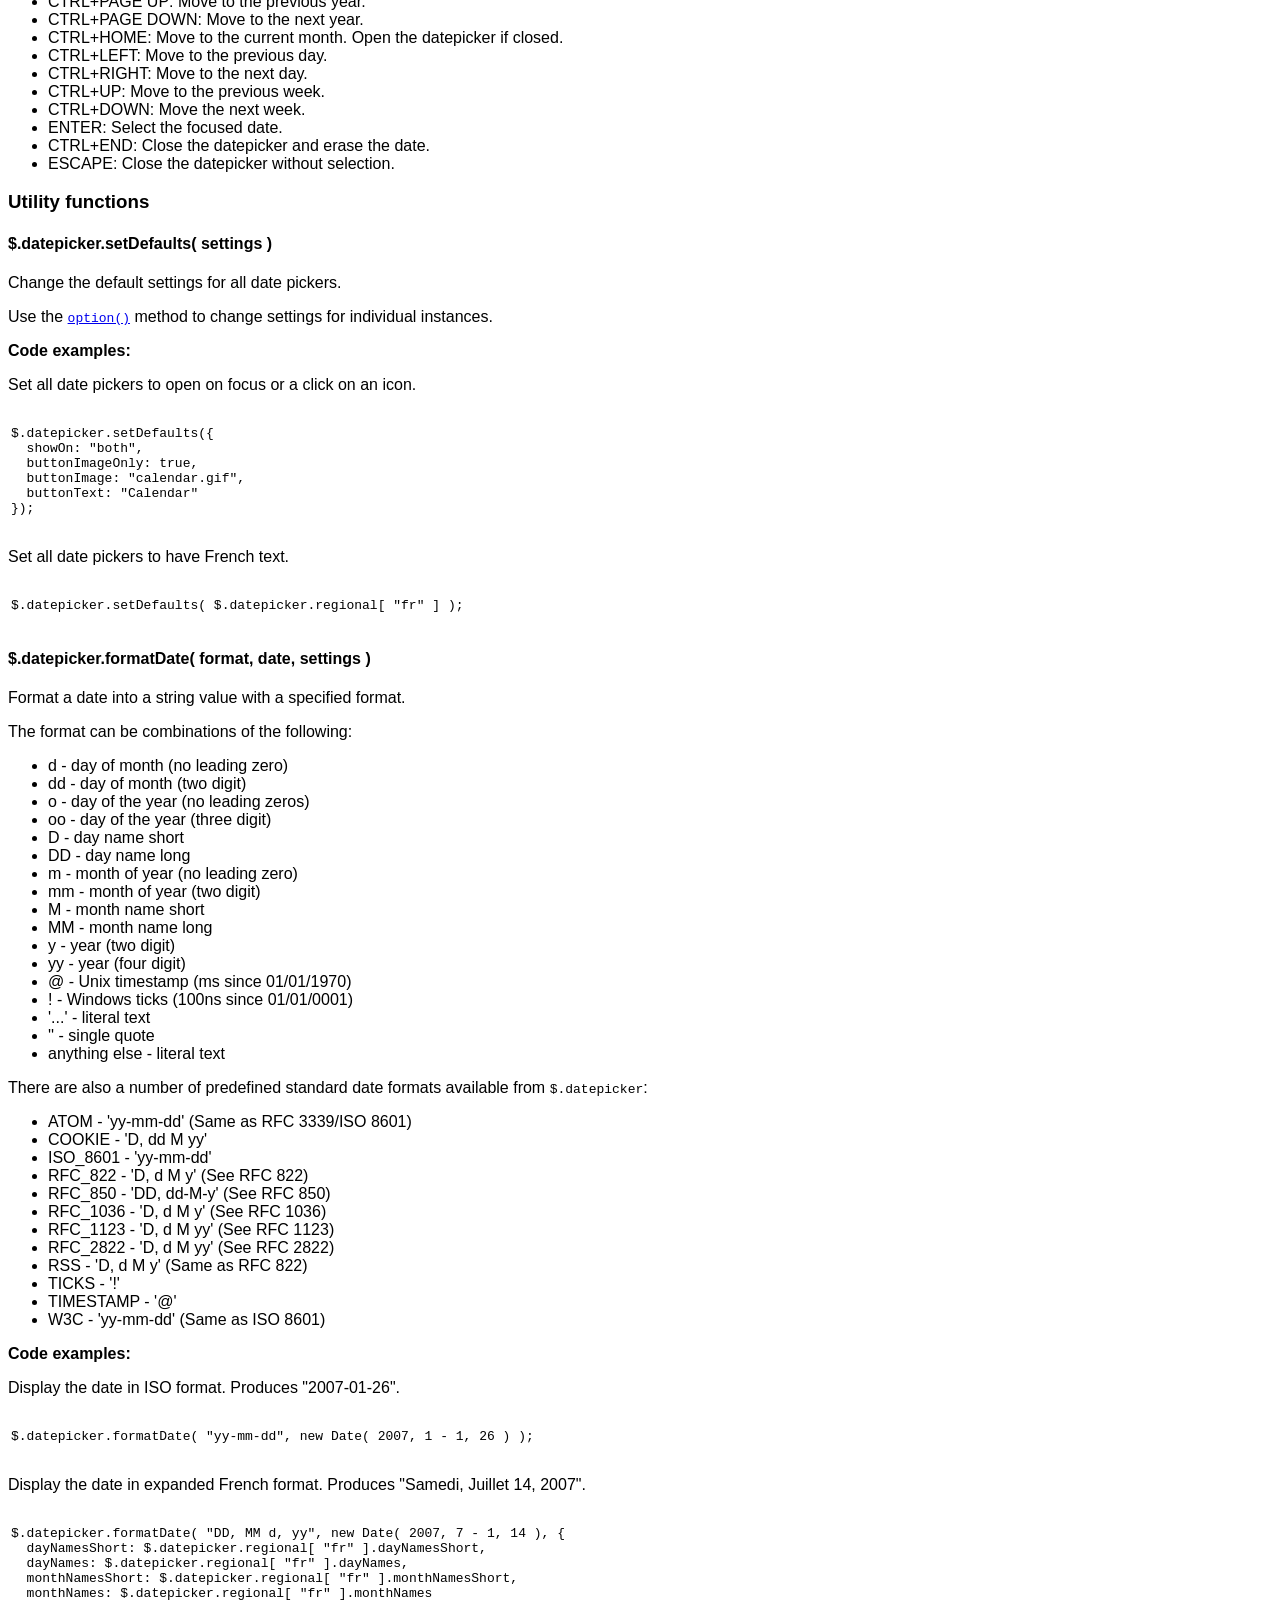
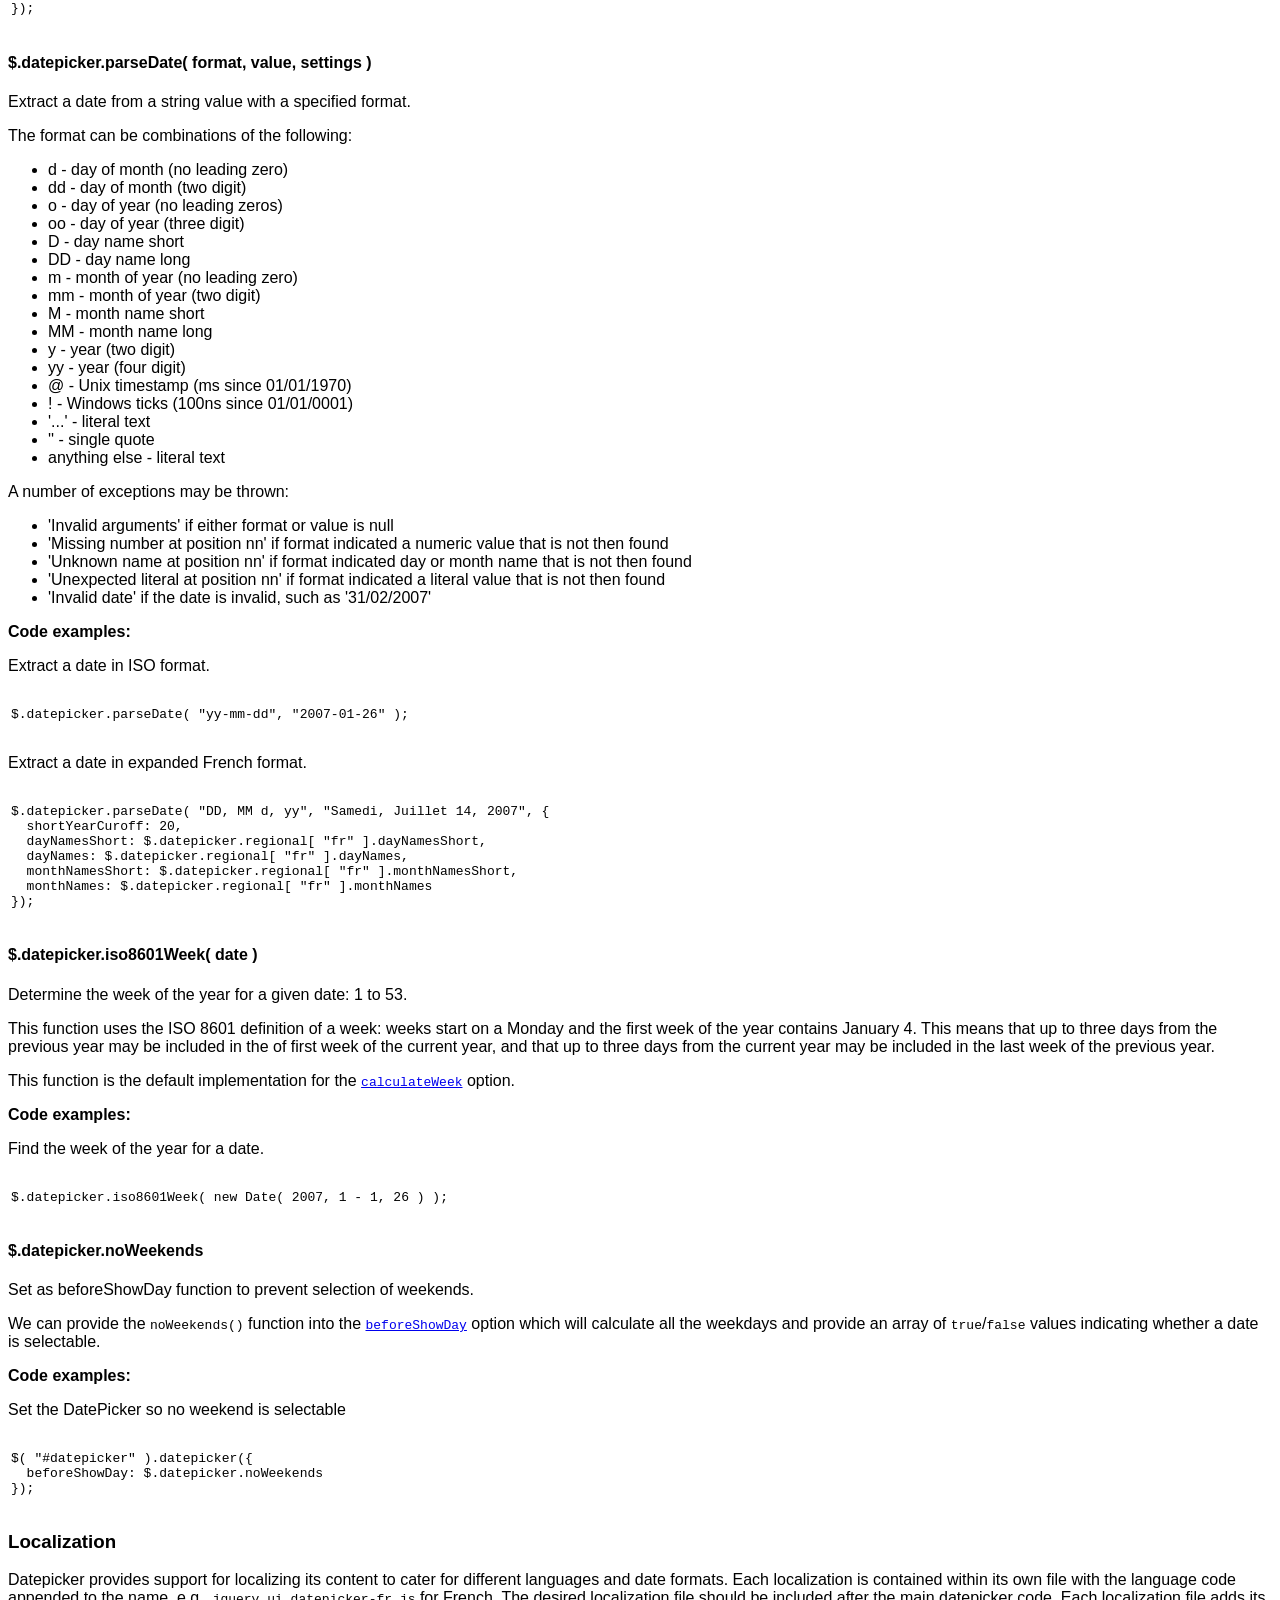
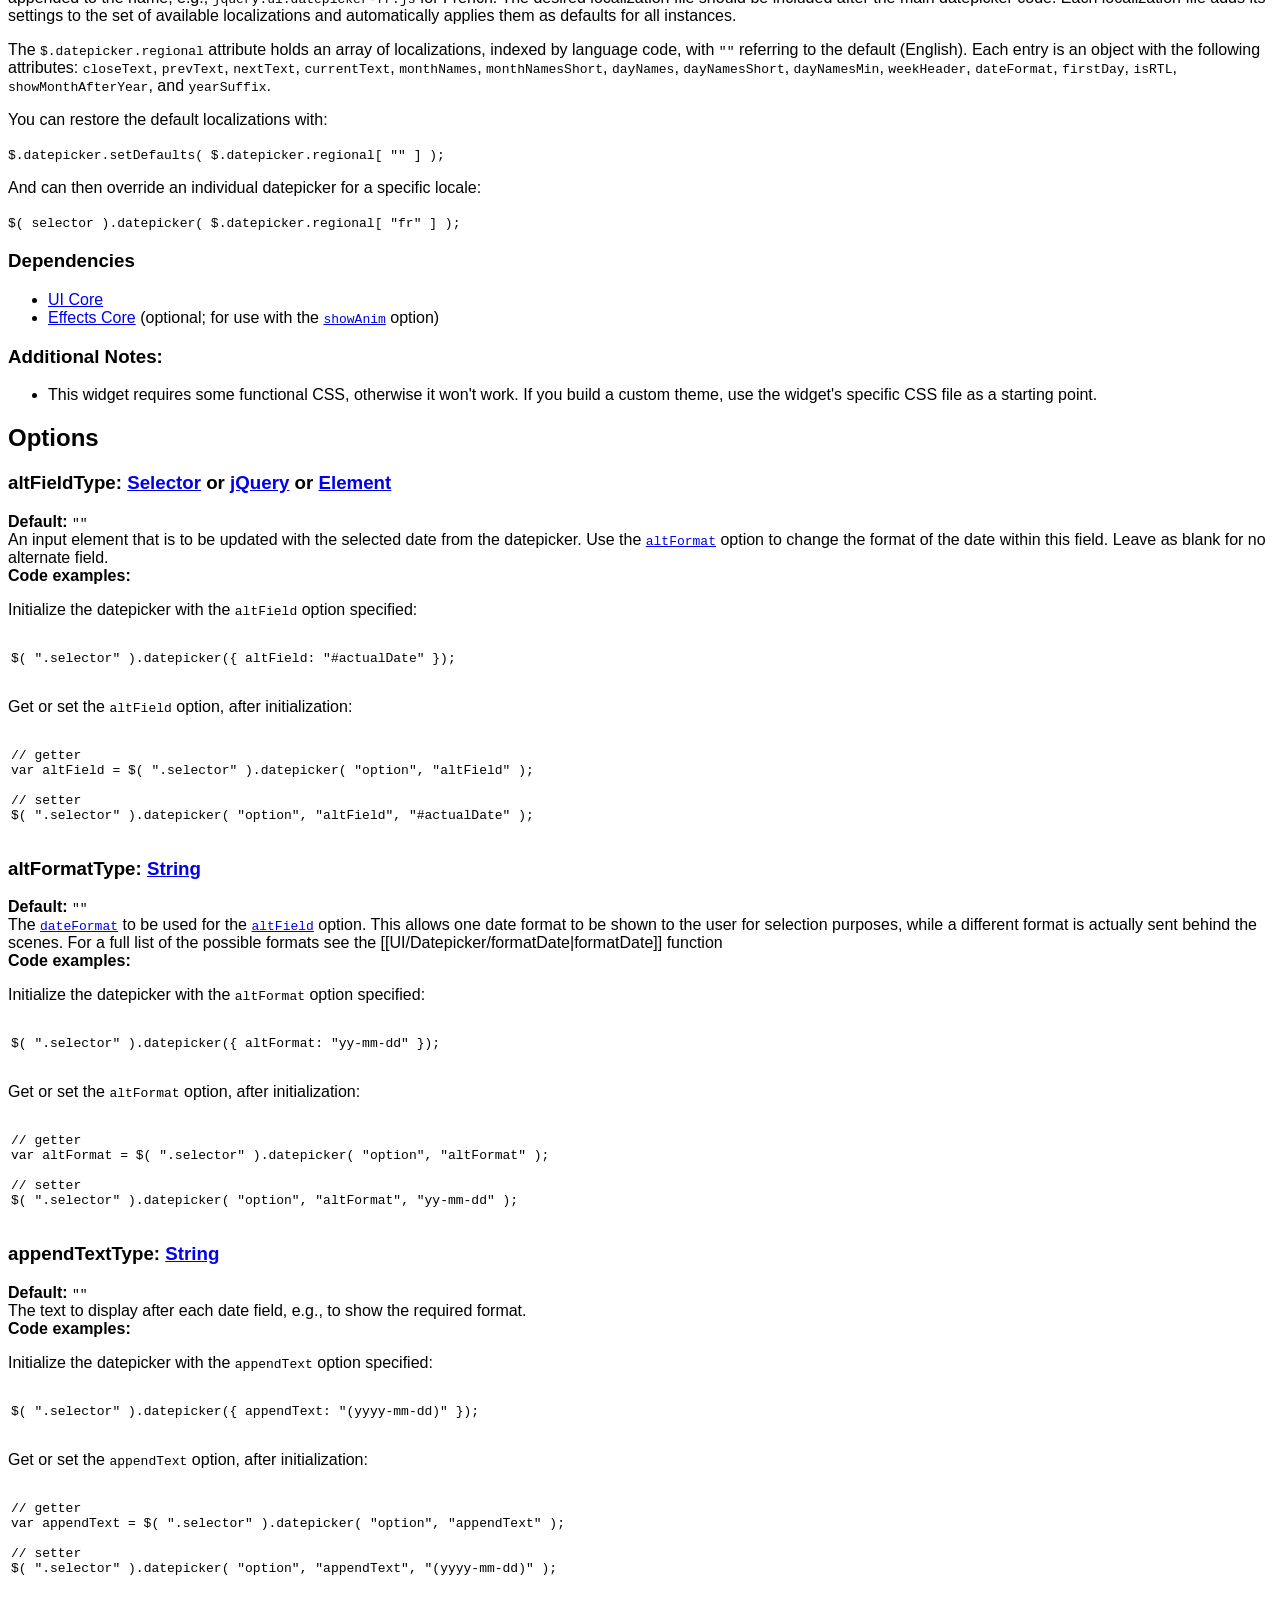
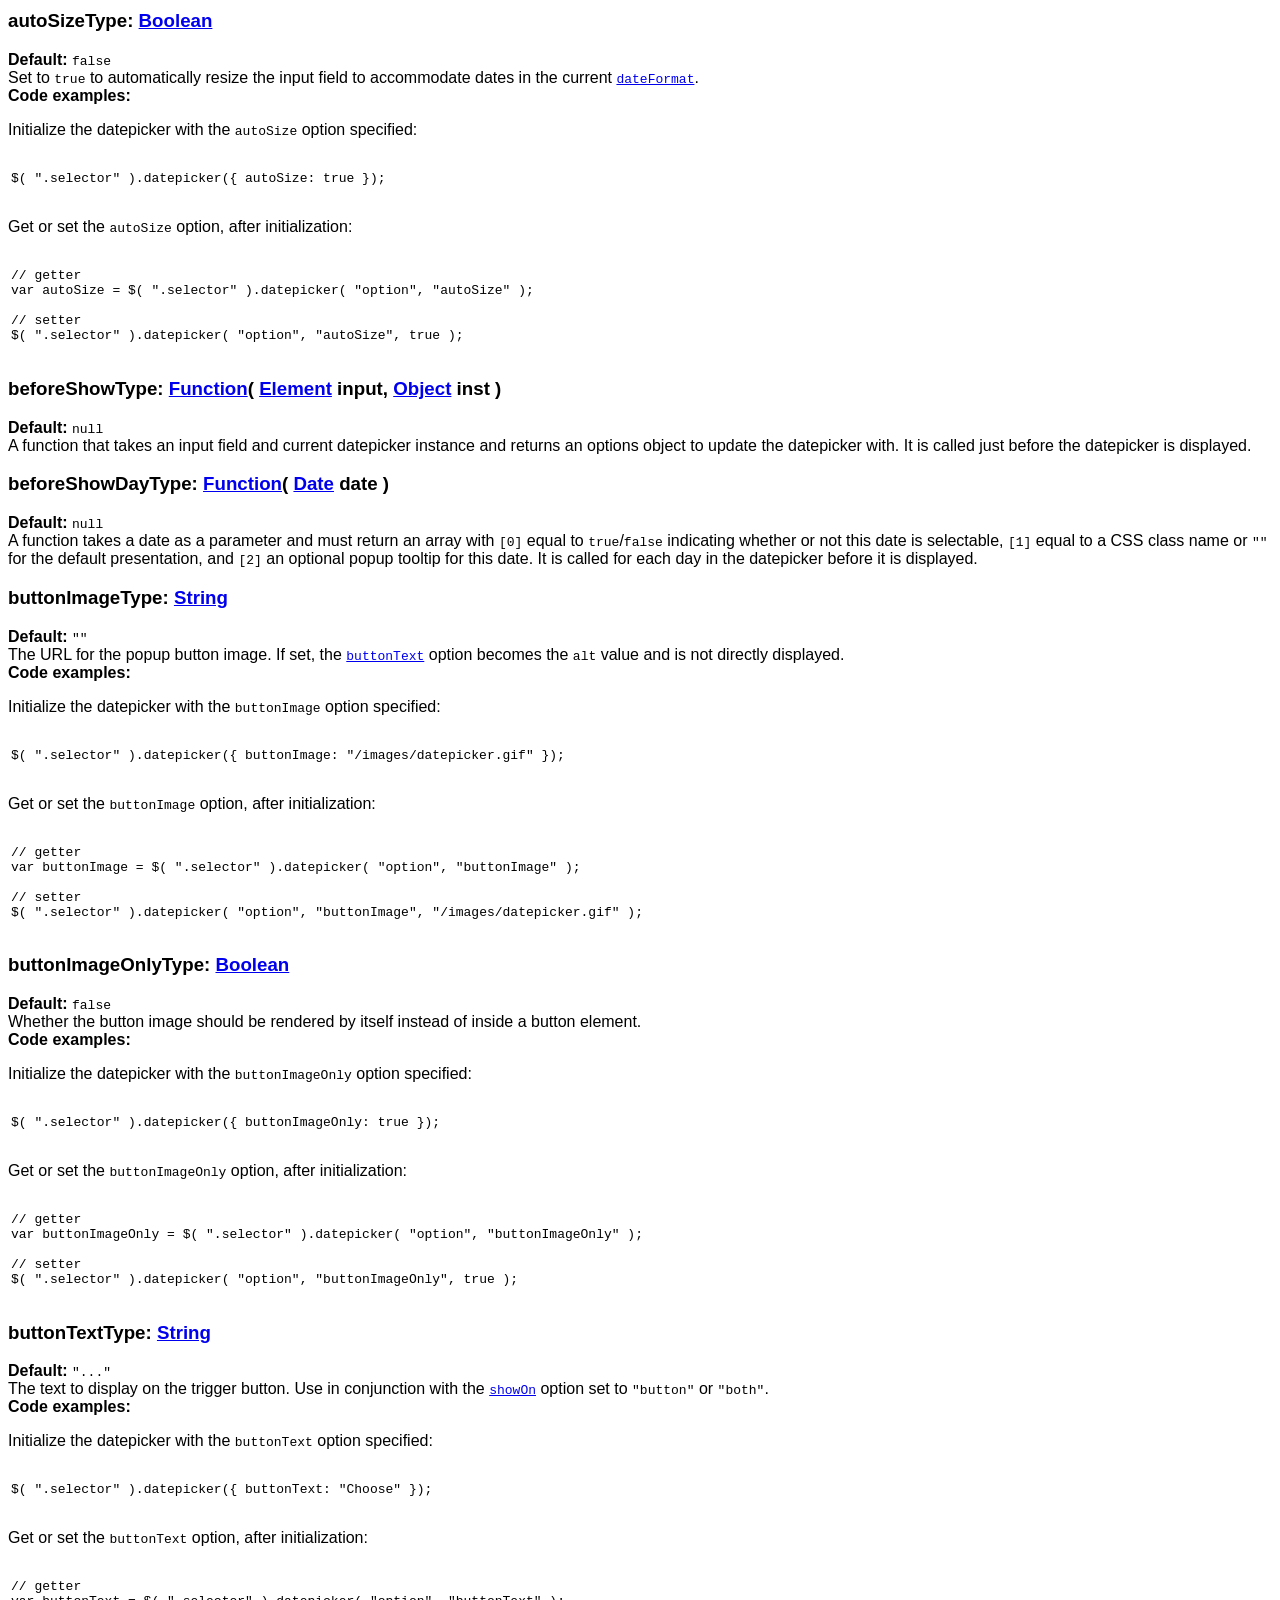
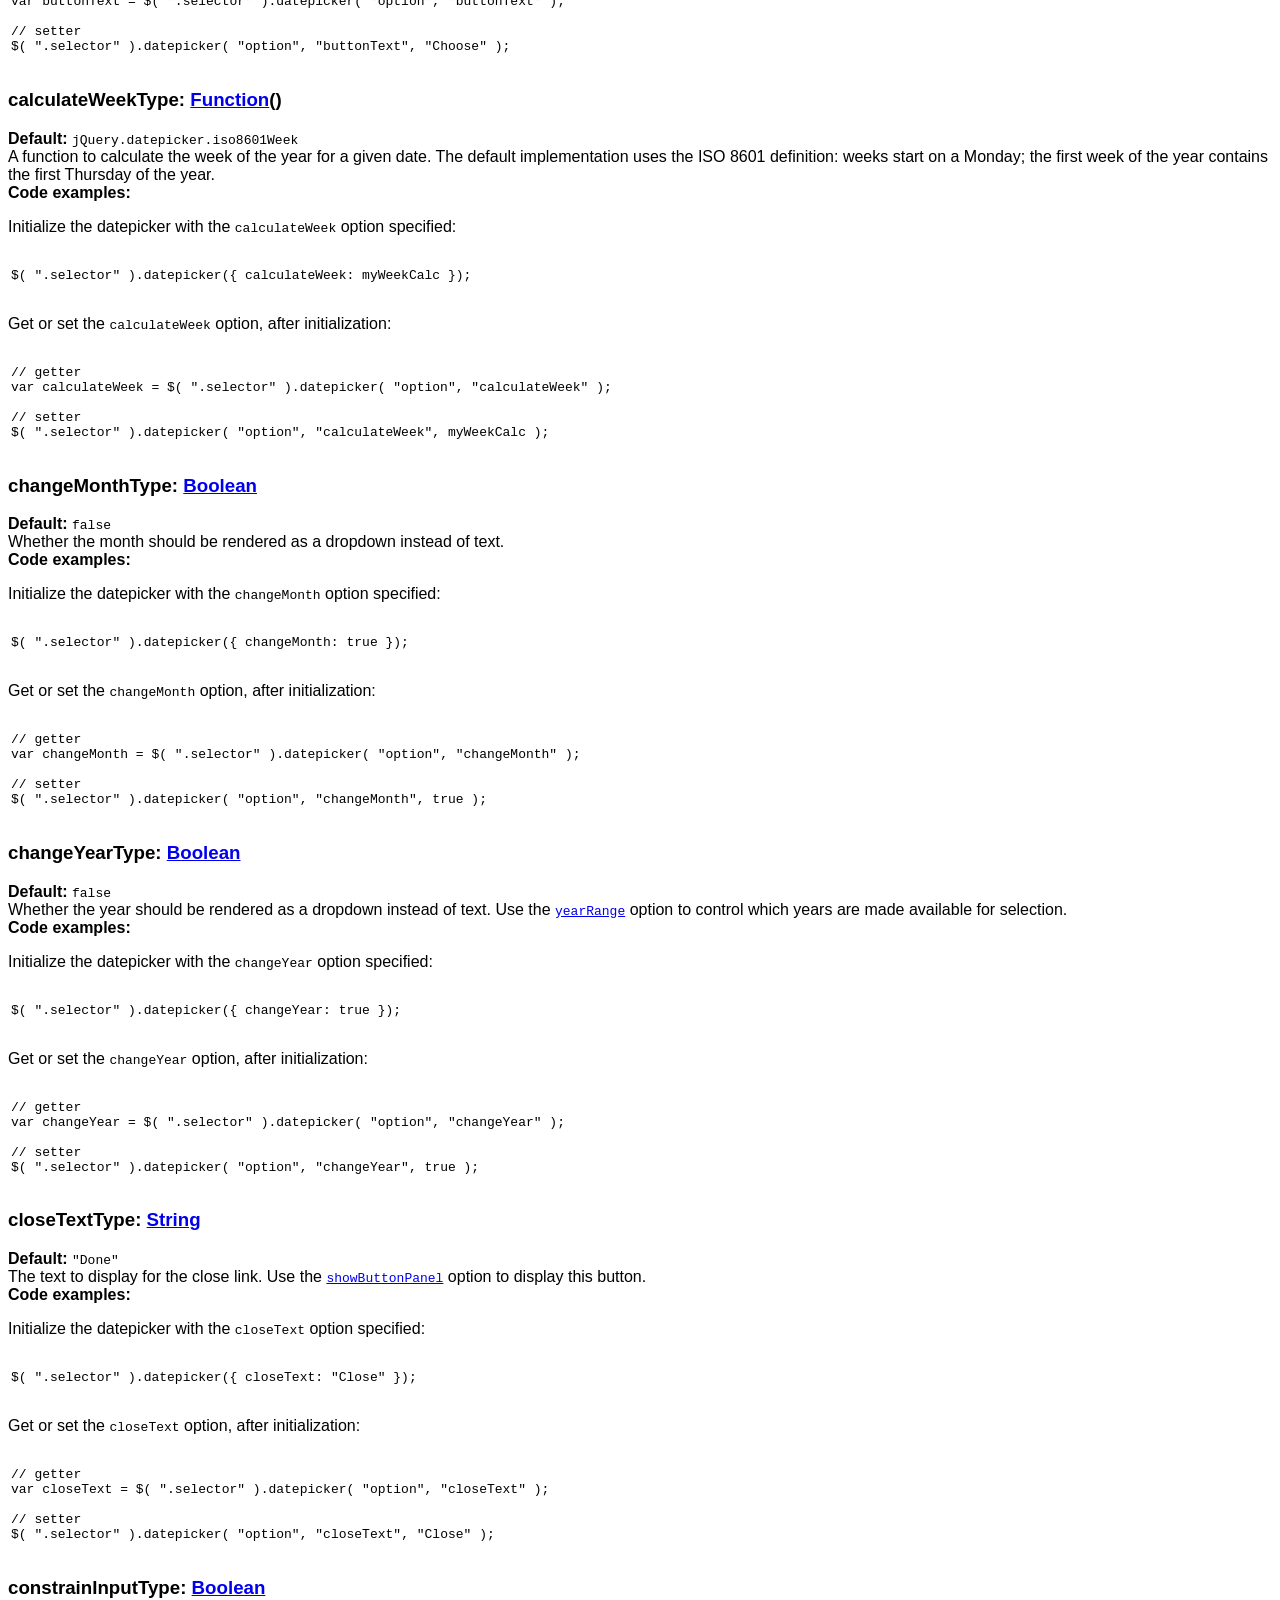
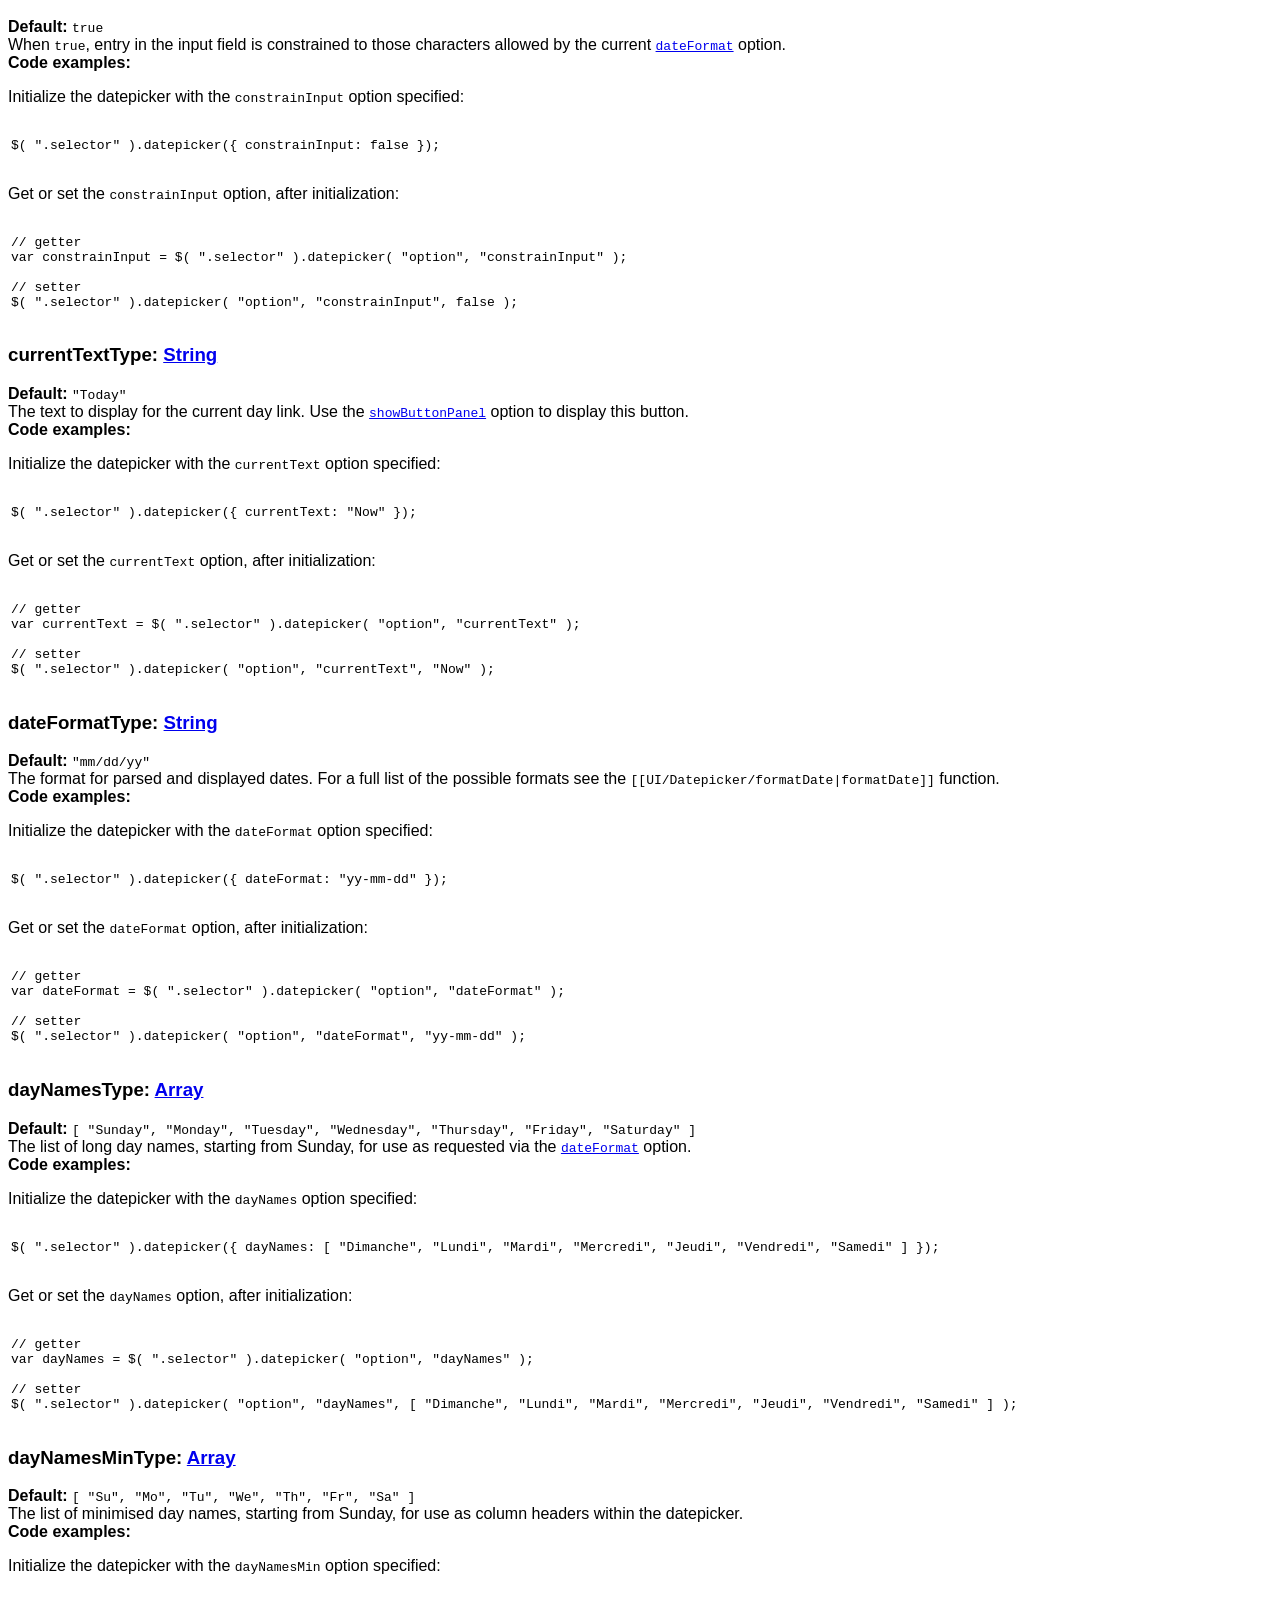
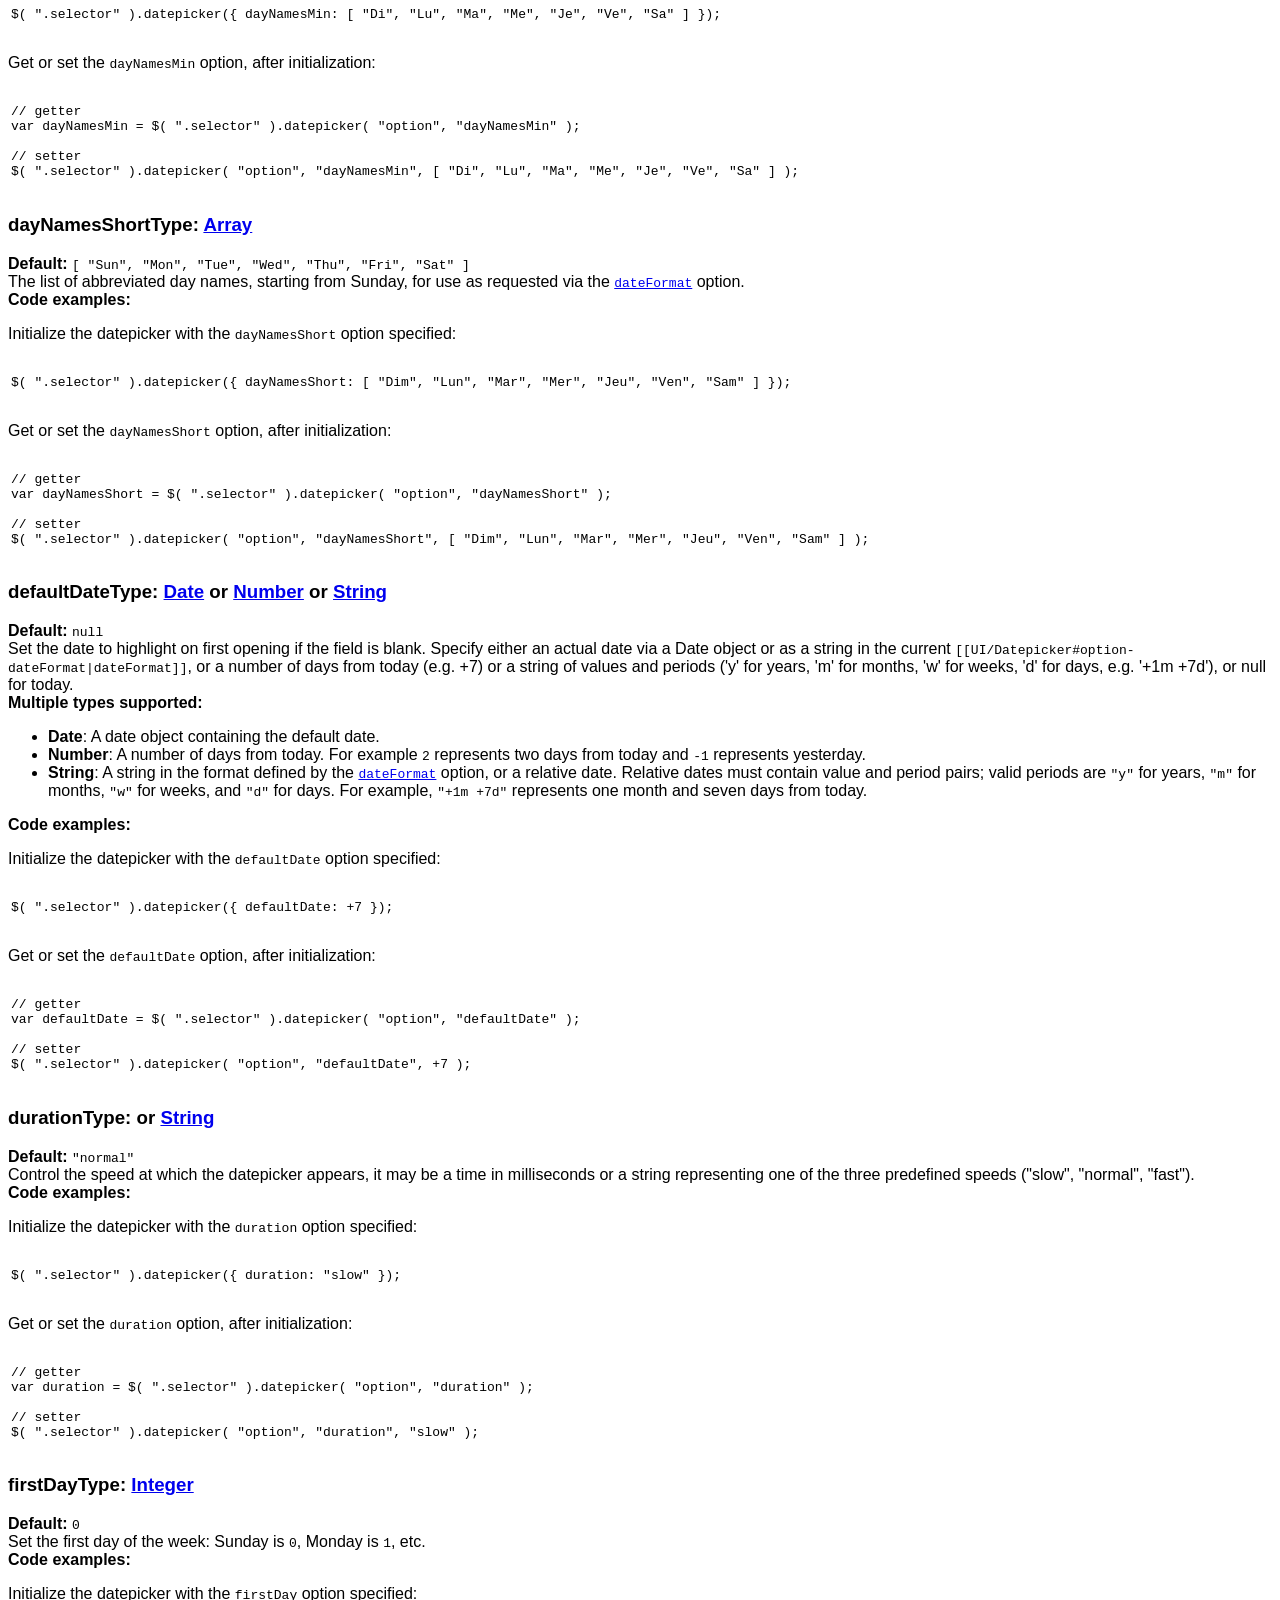
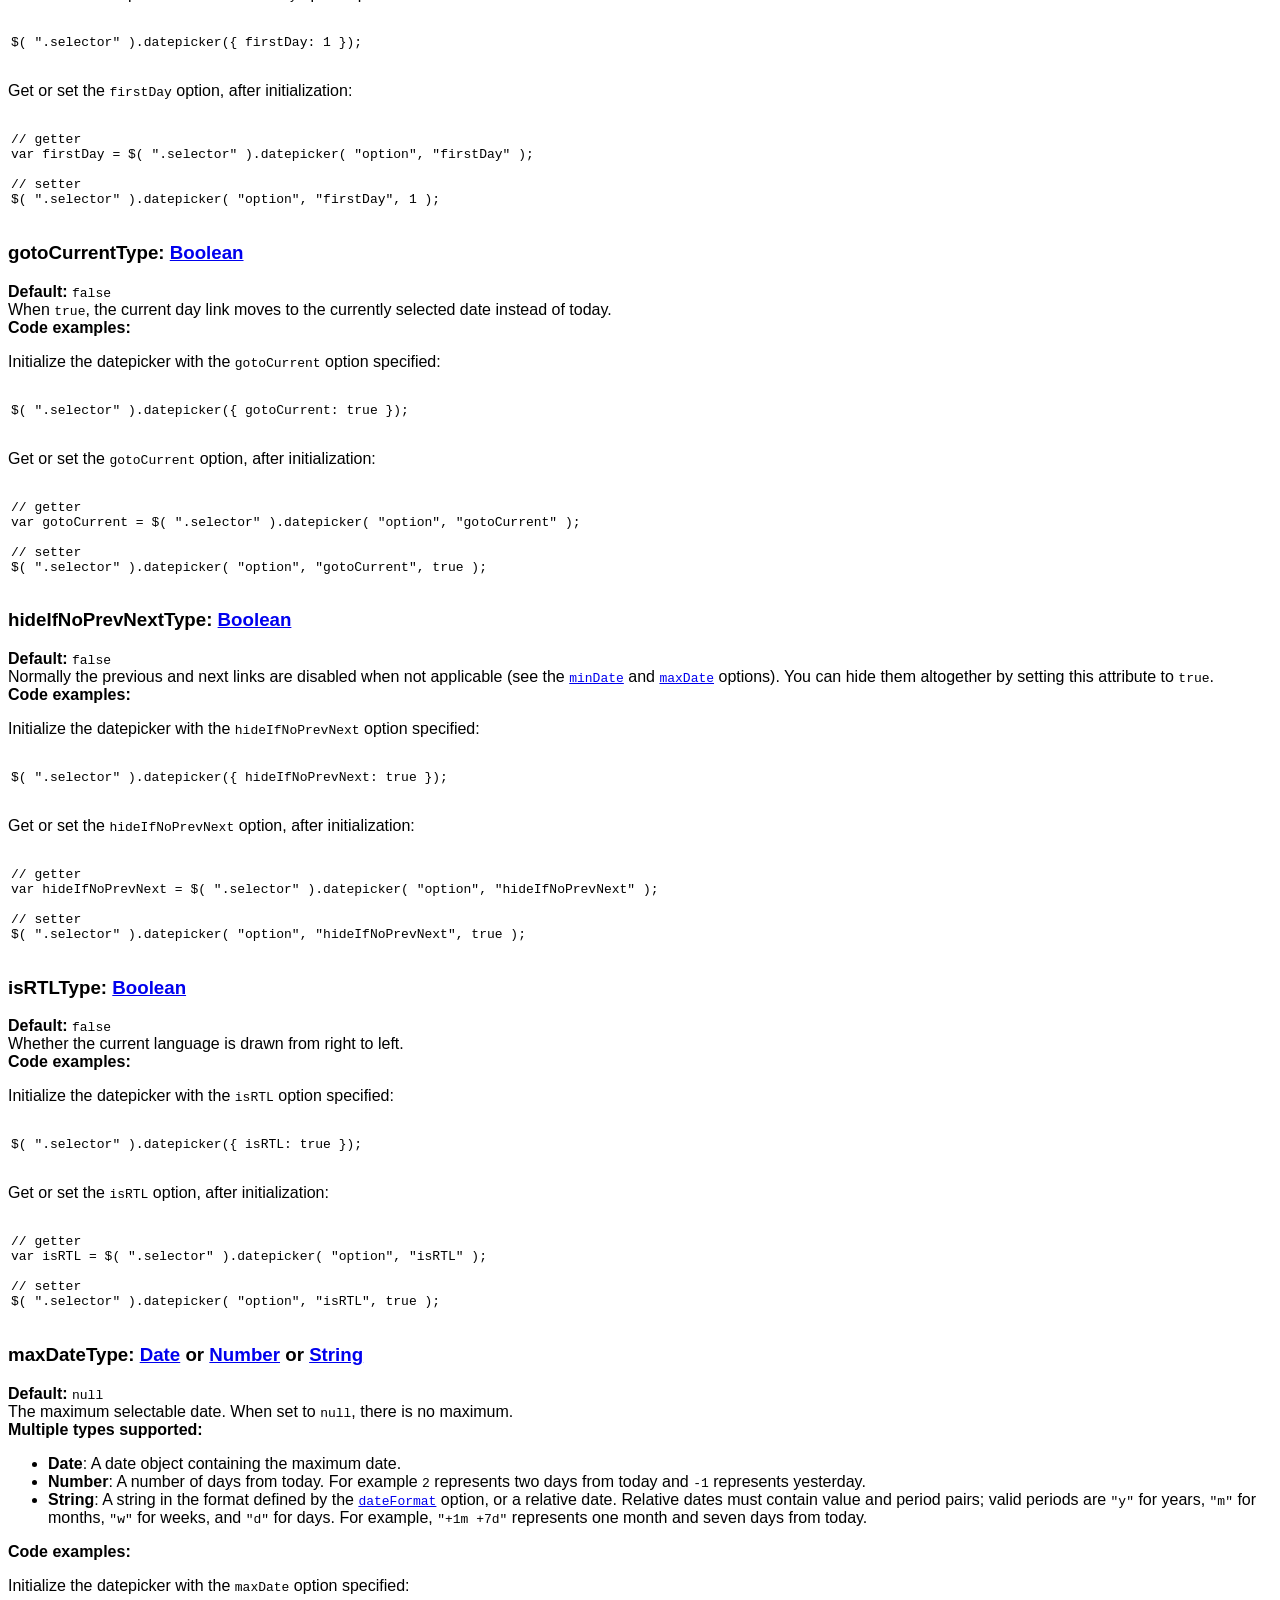
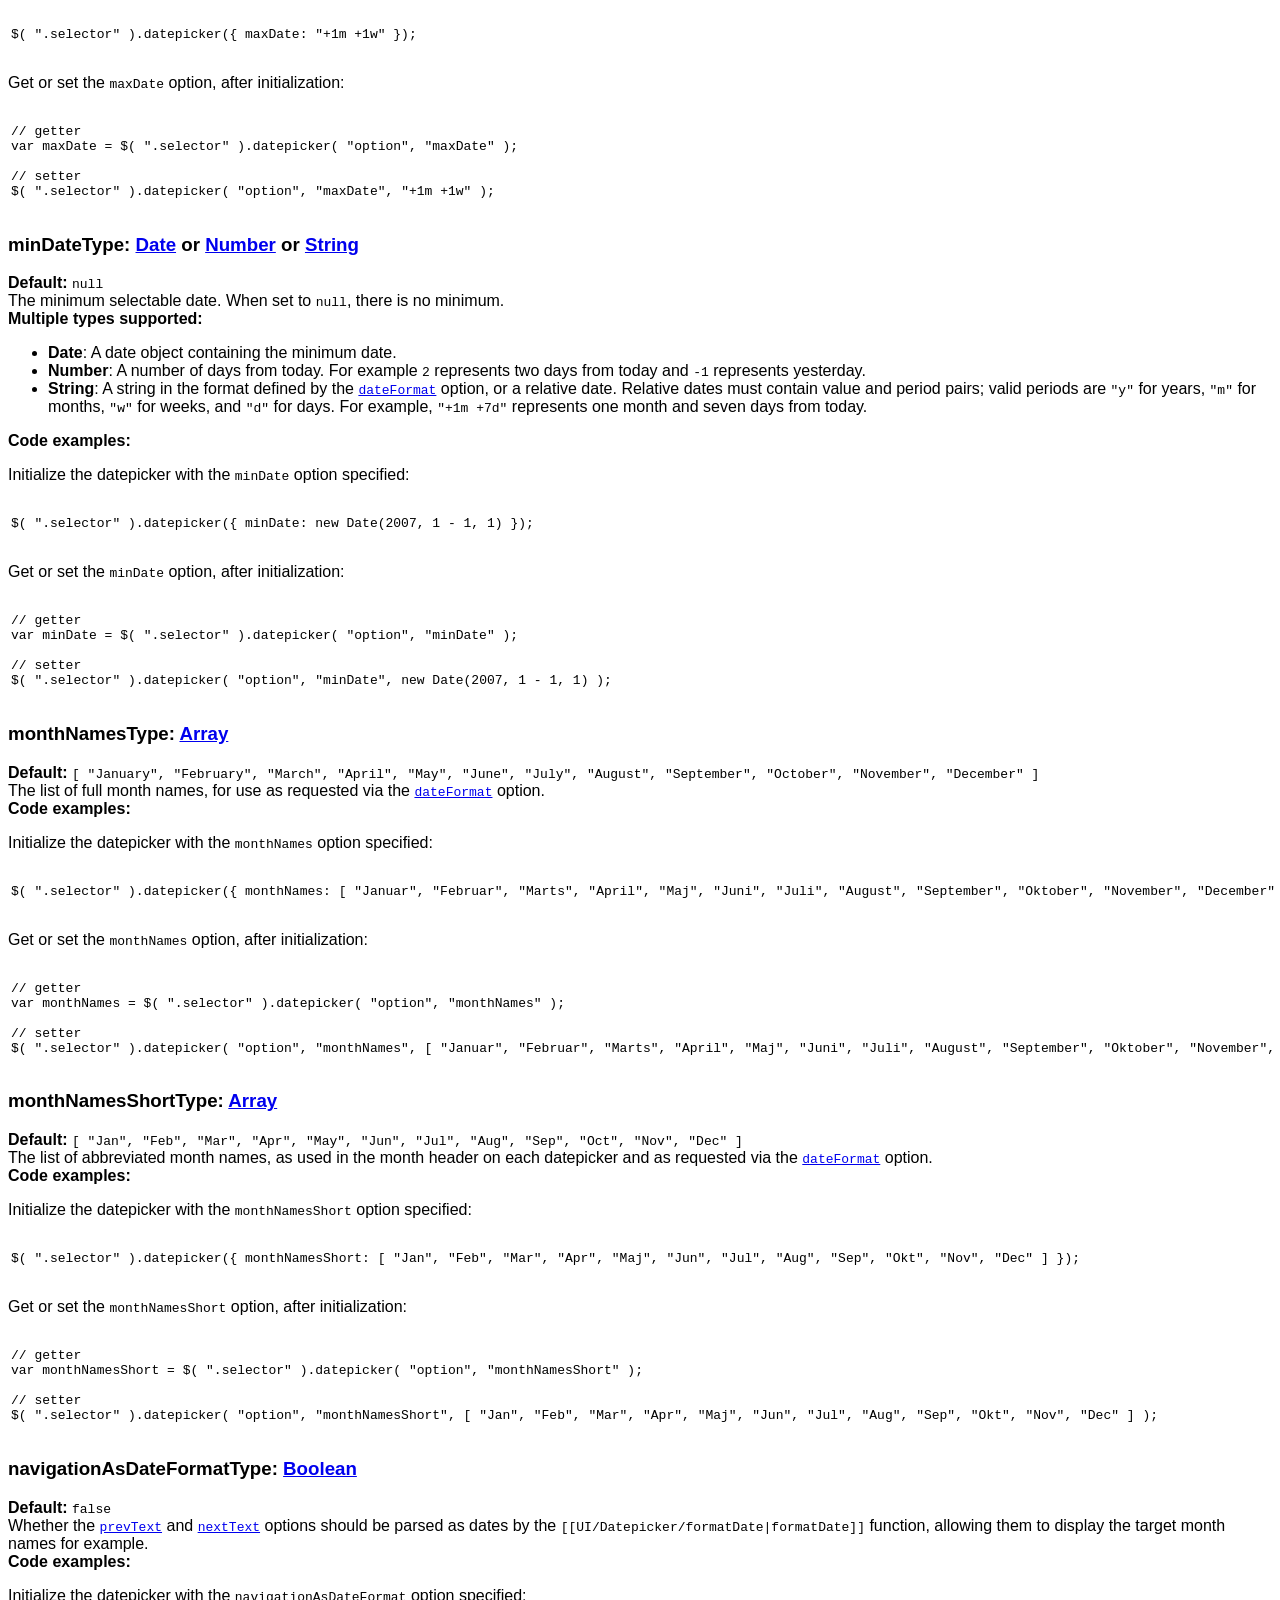
<file: jquery-ui-1.9.2.custom/development-bundle/docs/datepicker.html>
<!doctype html>
<html lang="en">
<head>
	<meta charset="utf-8">
	<title>jQuery UI datepicker documentation</title>

	<style>
	body {
		font-family: "Trebuchet MS", "Arial", "Helvetica", "Verdana", "sans-serif"
	}
	.gutter {
		display: none;
	}
	</style>
</head>
<body>

<script>{
		"title":
			"Datepicker Widget",
		"excerpt":
			"Select a date from a popup or inline calendar",
		"termSlugs": {
			"category": [
				"widgets"
			]
		}
	}</script><article id="datepicker1" class="entry widget"><h2 class="section-title">
<span>Datepicker Widget</span><span class="version-details">version added: 1.0</span>
</h2>
<div class="entry-wrapper">
<p class="desc"><strong>Description: </strong>Select a date from a popup or inline calendar</p>
<section id="quick-nav"><header><h2>QuickNav<a href="#entry-examples">Examples</a>
</h2></header><div class="quick-nav-section">
<h3>Options</h3>
<div><a href="#option-altField">altField</a></div>
<div><a href="#option-altFormat">altFormat</a></div>
<div><a href="#option-appendText">appendText</a></div>
<div><a href="#option-autoSize">autoSize</a></div>
<div><a href="#option-beforeShow">beforeShow</a></div>
<div><a href="#option-beforeShowDay">beforeShowDay</a></div>
<div><a href="#option-buttonImage">buttonImage</a></div>
<div><a href="#option-buttonImageOnly">buttonImageOnly</a></div>
<div><a href="#option-buttonText">buttonText</a></div>
<div><a href="#option-calculateWeek">calculateWeek</a></div>
<div><a href="#option-changeMonth">changeMonth</a></div>
<div><a href="#option-changeYear">changeYear</a></div>
<div><a href="#option-closeText">closeText</a></div>
<div><a href="#option-constrainInput">constrainInput</a></div>
<div><a href="#option-currentText">currentText</a></div>
<div><a href="#option-dateFormat">dateFormat</a></div>
<div><a href="#option-dayNames">dayNames</a></div>
<div><a href="#option-dayNamesMin">dayNamesMin</a></div>
<div><a href="#option-dayNamesShort">dayNamesShort</a></div>
<div><a href="#option-defaultDate">defaultDate</a></div>
<div><a href="#option-duration">duration</a></div>
<div><a href="#option-firstDay">firstDay</a></div>
<div><a href="#option-gotoCurrent">gotoCurrent</a></div>
<div><a href="#option-hideIfNoPrevNext">hideIfNoPrevNext</a></div>
<div><a href="#option-isRTL">isRTL</a></div>
<div><a href="#option-maxDate">maxDate</a></div>
<div><a href="#option-minDate">minDate</a></div>
<div><a href="#option-monthNames">monthNames</a></div>
<div><a href="#option-monthNamesShort">monthNamesShort</a></div>
<div><a href="#option-navigationAsDateFormat">navigationAsDateFormat</a></div>
<div><a href="#option-nextText">nextText</a></div>
<div><a href="#option-numberOfMonths">numberOfMonths</a></div>
<div><a href="#option-onChangeMonthYear">onChangeMonthYear</a></div>
<div><a href="#option-onClose">onClose</a></div>
<div><a href="#option-onSelect">onSelect</a></div>
<div><a href="#option-prevText">prevText</a></div>
<div><a href="#option-selectOtherMonths">selectOtherMonths</a></div>
<div><a href="#option-shortYearCutoff">shortYearCutoff</a></div>
<div><a href="#option-showAnim">showAnim</a></div>
<div><a href="#option-showButtonPanel">showButtonPanel</a></div>
<div><a href="#option-showCurrentAtPos">showCurrentAtPos</a></div>
<div><a href="#option-showMonthAfterYear">showMonthAfterYear</a></div>
<div><a href="#option-showOn">showOn</a></div>
<div><a href="#option-showOptions">showOptions</a></div>
<div><a href="#option-showOtherMonths">showOtherMonths</a></div>
<div><a href="#option-showWeek">showWeek</a></div>
<div><a href="#option-stepMonths">stepMonths</a></div>
<div><a href="#option-weekHeader">weekHeader</a></div>
<div><a href="#option-yearRange">yearRange</a></div>
<div><a href="#option-yearSuffix">yearSuffix</a></div>
</div>
<div class="quick-nav-section">
<h3>Methods</h3>
<div><a href="#method-destroy">destroy</a></div>
<div><a href="#method-dialog">dialog</a></div>
<div><a href="#method-getDate">getDate</a></div>
<div><a href="#method-hide">hide</a></div>
<div><a href="#method-isDisabled">isDisabled</a></div>
<div><a href="#method-option">option</a></div>
<div><a href="#method-refresh">refresh</a></div>
<div><a href="#method-setDate">setDate</a></div>
<div><a href="#method-show">show</a></div>
<div><a href="#method-widget">widget</a></div>
</div>
<div class="quick-nav-section"><h3>Events</h3></div></section><div class="longdesc" id="entry-longdesc">
		<p>The jQuery UI Datepicker is a highly configurable plugin that adds datepicker functionality to your pages. You can customize the date format and language, restrict the selectable date ranges and add in buttons and other navigation options easily.</p>

		<p>By default, the datepicker calendar opens in a small overlay when the associated text field gains focus. For an inline calendar, simply attach the datepicker to a div or span.</p>

		<h3>Keyboard interaction</h3>
		<p>While the datepicker is open, the following key commands are available:</p>
		<ul>
			<li>PAGE UP: Move to the previous month.</li>
			<li>PAGE DOWN: Move to the next month.</li>
			<li>CTRL+PAGE UP: Move to the previous year.</li>
			<li>CTRL+PAGE DOWN: Move to the next year.</li>
			<li>CTRL+HOME: Move to the current month. Open the datepicker if closed.</li>
			<li>CTRL+LEFT: Move to the previous day.</li>
			<li>CTRL+RIGHT: Move to the next day.</li>
			<li>CTRL+UP: Move to the previous week.</li>
			<li>CTRL+DOWN: Move the next week.</li>
			<li>ENTER: Select the focused date.</li>
			<li>CTRL+END: Close the datepicker and erase the date.</li>
			<li>ESCAPE: Close the datepicker without selection.</li>
		</ul>

		<h3 id="utility-functions">Utility functions</h3>

		<h4>$.datepicker.setDefaults( settings )</h4>
		<p>Change the default settings for all date pickers.</p>
		<p>Use the <a href="#method-option"><code>option()</code></a> method to change settings for individual instances.</p>
		<div>
			<strong>Code examples:</strong>
			<p>Set all date pickers to open on focus or a click on an icon.</p>
			<div class="syntaxhighlighter javascript nogutter">
	<table>
		<tbody>
			<tr>
				<td class="gutter">
					
						<div class="line n1">1</div>
					
						<div class="line n2">2</div>
					
						<div class="line n3">3</div>
					
						<div class="line n4">4</div>
					
						<div class="line n5">5</div>
					
						<div class="line n6">6</div>
					
				</td>
				<td class="code">
					<pre><div class="container"><div class="line"><code>$.datepicker.setDefaults({</code></div></div><div class="container"><div class="line"><code>  showOn: <span class="string">"both"</span>,</code></div></div><div class="container"><div class="line"><code>  buttonImageOnly: <span class="literal">true</span>,</code></div></div><div class="container"><div class="line"><code>  buttonImage: <span class="string">"calendar.gif"</span>,</code></div></div><div class="container"><div class="line"><code>  buttonText: <span class="string">"Calendar"</span></code></div></div><div class="container"><div class="line"><code>});</code></div></div></pre>
				</td>
			</tr>
		</tbody>
	</table>
</div>

			<p>Set all date pickers to have French text.</p>
			<div class="syntaxhighlighter javascript nogutter">
	<table>
		<tbody>
			<tr>
				<td class="gutter">
					
						<div class="line n1">1</div>
					
				</td>
				<td class="code">
					<pre><div class="container"><div class="line"><code>$.datepicker.setDefaults( $.datepicker.regional[ <span class="string">"fr"</span> ] );</code></div></div></pre>
				</td>
			</tr>
		</tbody>
	</table>
</div>

		</div>

		<h4>$.datepicker.formatDate( format, date, settings )</h4>
		<p>Format a date into a string value with a specified format.</p>
		<p>The format can be combinations of the following:</p>
		<ul>
			<li>d - day of month (no leading zero)</li>
			<li>dd - day of month (two digit)</li>
			<li>o - day of the year (no leading zeros)</li>
			<li>oo - day of the year (three digit)</li>
			<li>D - day name short</li>
			<li>DD - day name long</li>
			<li>m - month of year (no leading zero)</li>
			<li>mm - month of year (two digit)</li>
			<li>M - month name short</li>
			<li>MM - month name long</li>
			<li>y - year (two digit)</li>
			<li>yy - year (four digit)</li>
			<li>@ - Unix timestamp (ms since 01/01/1970)</li>
			<li> ! - Windows ticks (100ns since 01/01/0001)</li>
			<li>'...' - literal text</li>
			<li>'' - single quote</li>
			<li>anything else - literal text</li>
		</ul>
		<p>There are also a number of predefined standard date formats available from <code>$.datepicker</code>:</p>
		<ul>
			<li>ATOM - 'yy-mm-dd' (Same as RFC 3339/ISO 8601)</li>
			<li>COOKIE - 'D, dd M yy'</li>
			<li>ISO_8601 - 'yy-mm-dd'</li>
			<li>RFC_822 - 'D, d M y' (See RFC 822)</li>
			<li>RFC_850 - 'DD, dd-M-y' (See RFC 850)</li>
			<li>RFC_1036 - 'D, d M y' (See RFC 1036)</li>
			<li>RFC_1123 - 'D, d M yy' (See RFC 1123)</li>
			<li>RFC_2822 - 'D, d M yy' (See RFC 2822)</li>
			<li>RSS - 'D, d M y' (Same as RFC 822)</li>
			<li>TICKS - '!'</li>
			<li>TIMESTAMP - '@'</li>
			<li>W3C - 'yy-mm-dd' (Same as ISO 8601)</li>
		</ul>
		<div>
			<strong>Code examples:</strong>
			<p>Display the date in ISO format. Produces "2007-01-26".</p>
			<div class="syntaxhighlighter javascript nogutter">
	<table>
		<tbody>
			<tr>
				<td class="gutter">
					
						<div class="line n1">1</div>
					
				</td>
				<td class="code">
					<pre><div class="container"><div class="line"><code>$.datepicker.formatDate( <span class="string">"yy-mm-dd"</span>, <span class="keyword">new</span> Date( <span class="number">2007</span>, <span class="number">1</span> - <span class="number">1</span>, <span class="number">26</span> ) );</code></div></div></pre>
				</td>
			</tr>
		</tbody>
	</table>
</div>

			<p>Display the date in expanded French format. Produces "Samedi, Juillet 14, 2007".</p>
			<div class="syntaxhighlighter javascript nogutter">
	<table>
		<tbody>
			<tr>
				<td class="gutter">
					
						<div class="line n1">1</div>
					
						<div class="line n2">2</div>
					
						<div class="line n3">3</div>
					
						<div class="line n4">4</div>
					
						<div class="line n5">5</div>
					
						<div class="line n6">6</div>
					
				</td>
				<td class="code">
					<pre><div class="container"><div class="line"><code>$.datepicker.formatDate( <span class="string">"DD, MM d, yy"</span>, <span class="keyword">new</span> Date( <span class="number">2007</span>, <span class="number">7</span> - <span class="number">1</span>, <span class="number">14</span> ), {</code></div></div><div class="container"><div class="line"><code>  dayNamesShort: $.datepicker.regional[ <span class="string">"fr"</span> ].dayNamesShort,</code></div></div><div class="container"><div class="line"><code>  dayNames: $.datepicker.regional[ <span class="string">"fr"</span> ].dayNames,</code></div></div><div class="container"><div class="line"><code>  monthNamesShort: $.datepicker.regional[ <span class="string">"fr"</span> ].monthNamesShort,</code></div></div><div class="container"><div class="line"><code>  monthNames: $.datepicker.regional[ <span class="string">"fr"</span> ].monthNames</code></div></div><div class="container"><div class="line"><code>});</code></div></div></pre>
				</td>
			</tr>
		</tbody>
	</table>
</div>

		</div>

		<h4>$.datepicker.parseDate( format, value, settings )</h4>
		<p>Extract a date from a string value with a specified format.</p>
		<p>The format can be combinations of the following:</p>
		<ul>
			<li>d - day of month (no leading zero)</li>
			<li>dd - day of month (two digit)</li>
			<li>o - day of year (no leading zeros)</li>
			<li>oo - day of year (three digit)</li>
			<li>D - day name short</li>
			<li>DD - day name long</li>
			<li>m - month of year (no leading zero)</li>
			<li>mm - month of year (two digit)</li>
			<li>M - month name short</li>
			<li>MM - month name long</li>
			<li>y - year (two digit)</li>
			<li>yy - year (four digit)</li>
			<li>@ - Unix timestamp (ms since 01/01/1970)</li>
			<li> ! - Windows ticks (100ns since 01/01/0001)</li>
			<li>'...' - literal text</li>
			<li>'' - single quote</li>
			<li>anything else - literal text</li>
		</ul>
		<p>A number of exceptions may be thrown:</p>
		<ul>
			<li>'Invalid arguments' if either format or value is null</li>
			<li>'Missing number at position nn' if format indicated a numeric value that is not then found</li>
			<li>'Unknown name at position nn' if format indicated day or month name that is not then found</li>
			<li>'Unexpected literal at position nn' if format indicated a literal value that is not then found</li>
			<li>'Invalid date' if the date is invalid, such as '31/02/2007'</li>
		</ul>
		<div>
			<strong>Code examples:</strong>
			<p>Extract a date in ISO format.</p>
			<div class="syntaxhighlighter javascript nogutter">
	<table>
		<tbody>
			<tr>
				<td class="gutter">
					
						<div class="line n1">1</div>
					
				</td>
				<td class="code">
					<pre><div class="container"><div class="line"><code>$.datepicker.parseDate( <span class="string">"yy-mm-dd"</span>, <span class="string">"2007-01-26"</span> );</code></div></div></pre>
				</td>
			</tr>
		</tbody>
	</table>
</div>

			<p>Extract a date in expanded French format.</p>
			<div class="syntaxhighlighter javascript nogutter">
	<table>
		<tbody>
			<tr>
				<td class="gutter">
					
						<div class="line n1">1</div>
					
						<div class="line n2">2</div>
					
						<div class="line n3">3</div>
					
						<div class="line n4">4</div>
					
						<div class="line n5">5</div>
					
						<div class="line n6">6</div>
					
						<div class="line n7">7</div>
					
				</td>
				<td class="code">
					<pre><div class="container"><div class="line"><code>$.datepicker.parseDate( <span class="string">"DD, MM d, yy"</span>, <span class="string">"Samedi, Juillet 14, 2007"</span>, {</code></div></div><div class="container"><div class="line"><code>  shortYearCuroff: <span class="number">20</span>,</code></div></div><div class="container"><div class="line"><code>  dayNamesShort: $.datepicker.regional[ <span class="string">"fr"</span> ].dayNamesShort,</code></div></div><div class="container"><div class="line"><code>  dayNames: $.datepicker.regional[ <span class="string">"fr"</span> ].dayNames,</code></div></div><div class="container"><div class="line"><code>  monthNamesShort: $.datepicker.regional[ <span class="string">"fr"</span> ].monthNamesShort,</code></div></div><div class="container"><div class="line"><code>  monthNames: $.datepicker.regional[ <span class="string">"fr"</span> ].monthNames</code></div></div><div class="container"><div class="line"><code>});</code></div></div></pre>
				</td>
			</tr>
		</tbody>
	</table>
</div>

		</div>

		<h4>$.datepicker.iso8601Week( date )</h4>
		<p>Determine the week of the year for a given date: 1 to 53.</p>
		<p>This function uses the ISO 8601 definition of a week: weeks start on a Monday and the first week of the year contains January 4. This means that up to three days from the previous year may be included in the of first week of the current year, and that up to three days from the current year may be included in the last week of the previous year.</p>
		<p>This function is the default implementation for the <a href="#option-calculateWeek"><code>calculateWeek</code></a> option.</p>
		<div>
			<strong>Code examples:</strong>
			<p>Find the week of the year for a date.</p>
			<div class="syntaxhighlighter javascript nogutter">
	<table>
		<tbody>
			<tr>
				<td class="gutter">
					
						<div class="line n1">1</div>
					
				</td>
				<td class="code">
					<pre><div class="container"><div class="line"><code>$.datepicker.iso8601Week( <span class="keyword">new</span> Date( <span class="number">2007</span>, <span class="number">1</span> - <span class="number">1</span>, <span class="number">26</span> ) );</code></div></div></pre>
				</td>
			</tr>
		</tbody>
	</table>
</div>

		</div>

		<h4>$.datepicker.noWeekends</h4>
		<p>Set as beforeShowDay function to prevent selection of weekends.</p>
		<p>We can provide the <code>noWeekends()</code> function into the <a href="#option-beforeShowDay"><code>beforeShowDay</code></a> option which will calculate all the weekdays and provide an array of <code>true</code>/<code>false</code> values indicating whether a date is selectable.</p>
		<div>
			<strong>Code examples:</strong>
			<p>Set the DatePicker so no weekend is selectable</p>
			<div class="syntaxhighlighter javascript nogutter">
	<table>
		<tbody>
			<tr>
				<td class="gutter">
					
						<div class="line n1">1</div>
					
						<div class="line n2">2</div>
					
						<div class="line n3">3</div>
					
				</td>
				<td class="code">
					<pre><div class="container"><div class="line"><code>$( <span class="string">"#datepicker"</span> ).datepicker({</code></div></div><div class="container"><div class="line"><code>  beforeShowDay: $.datepicker.noWeekends</code></div></div><div class="container"><div class="line"><code>});</code></div></div></pre>
				</td>
			</tr>
		</tbody>
	</table>
</div>

		</div>

		<h3>Localization</h3>
		<p>Datepicker provides support for localizing its content to cater for different languages and date formats. Each localization is contained within its own file with the language code appended to the name, e.g., <code>jquery.ui.datepicker-fr.js</code> for French. The desired localization file should be included after the main datepicker code. Each localization file adds its settings to the set of available localizations and automatically applies them as defaults for all instances.</p>
		<p>The <code>$.datepicker.regional</code> attribute holds an array of localizations, indexed by language code, with <code>""</code> referring to the default (English). Each entry is an object with the following attributes: <code>closeText</code>, <code>prevText</code>, <code>nextText</code>, <code>currentText</code>, <code>monthNames</code>, <code>monthNamesShort</code>, <code>dayNames</code>, <code>dayNamesShort</code>, <code>dayNamesMin</code>, <code>weekHeader</code>, <code>dateFormat</code>, <code>firstDay</code>, <code>isRTL</code>, <code>showMonthAfterYear</code>, and <code>yearSuffix</code>.</p>
		<p>You can restore the default localizations with:</p>
		<code>$.datepicker.setDefaults( $.datepicker.regional[ "" ] );</code>
		<p>And can then override an individual datepicker for a specific locale:</p>
		<code>$( selector ).datepicker( $.datepicker.regional[ "fr" ] );</code>

		<h3>Dependencies</h3>
		<ul>
			<li><a href="/category/ui-core/">UI Core</a></li>
			<li>
<a href="/category/effects-core/">Effects Core</a> (optional; for use with the <a href="#option-showAnim"><code>showAnim</code></a> option)</li>
		</ul>
	</div>
<h3>Additional Notes:</h3>
<div class="longdesc"><ul><li>
			This widget requires some functional CSS, otherwise it won't work. If you build a custom theme, use the widget's specific CSS file as a starting point.
		</li></ul></div>
<section id="options"><header><h2>Options</h2></header><div id="option-altField" class="api-item first-item">
<h3>altField<span class="option-type"><strong>Type: </strong><a href="http://api.jquery.com/Types/#Selector">Selector</a> or <a href="http://api.jquery.com/Types/#jQuery">jQuery</a> or <a href="http://api.jquery.com/Types/#Element">Element</a></span>
</h3>
<div class="default">
<strong>Default: </strong><code>""</code>
</div>
<div>An input element that is to be updated with the selected date from the datepicker. Use the <a href="#option-altFormat"><code>altFormat</code></a> option to change the format of the date within this field. Leave as blank for no alternate field.</div>
<strong>Code examples:</strong><p>Initialize the datepicker with the <code>altField</code> option specified:</p>
<div class="syntaxhighlighter javascript nogutter">
	<table>
		<tbody>
			<tr>
				<td class="gutter">
					
						<div class="line n1">1</div>
					
				</td>
				<td class="code">
					<pre><div class="container"><div class="line"><code>$( <span class="string">".selector"</span> ).datepicker({ altField: <span class="string">"#actualDate"</span> });</code></div></div></pre>
				</td>
			</tr>
		</tbody>
	</table>
</div>

<p>Get or set the <code>altField</code> option, after initialization:</p>
<div class="syntaxhighlighter javascript nogutter">
	<table>
		<tbody>
			<tr>
				<td class="gutter">
					
						<div class="line n1">1</div>
					
						<div class="line n2">2</div>
					
						<div class="line n3">3</div>
					
						<div class="line n4">4</div>
					
						<div class="line n5">5</div>
					
				</td>
				<td class="code">
					<pre><div class="container"><div class="line"><code><span class="comment">// getter</span></code></div></div><div class="container"><div class="line"><code><span class="keyword">var</span> altField = $( <span class="string">".selector"</span> ).datepicker( <span class="string">"option"</span>, <span class="string">"altField"</span> );</code></div></div><div class="container"><div class="line"><code> </code></div></div><div class="container"><div class="line"><code><span class="comment">// setter</span></code></div></div><div class="container"><div class="line"><code>$( <span class="string">".selector"</span> ).datepicker( <span class="string">"option"</span>, <span class="string">"altField"</span>, <span class="string">"#actualDate"</span> );</code></div></div></pre>
				</td>
			</tr>
		</tbody>
	</table>
</div>

</div>
<div id="option-altFormat" class="api-item">
<h3>altFormat<span class="option-type"><strong>Type: </strong><a href="http://api.jquery.com/Types/#String">String</a></span>
</h3>
<div class="default">
<strong>Default: </strong><code>""</code>
</div>
<div>The <a href="#option-dateFormat"><code>dateFormat</code></a> to be used for the <a href="#option-altField"><code>altField</code></a> option. This allows one date format to be shown to the user for selection purposes, while a different format is actually sent behind the scenes. For a full list of the possible formats see the [[UI/Datepicker/formatDate|formatDate]] function</div>
<strong>Code examples:</strong><p>Initialize the datepicker with the <code>altFormat</code> option specified:</p>
<div class="syntaxhighlighter javascript nogutter">
	<table>
		<tbody>
			<tr>
				<td class="gutter">
					
						<div class="line n1">1</div>
					
				</td>
				<td class="code">
					<pre><div class="container"><div class="line"><code>$( <span class="string">".selector"</span> ).datepicker({ altFormat: <span class="string">"yy-mm-dd"</span> });</code></div></div></pre>
				</td>
			</tr>
		</tbody>
	</table>
</div>

<p>Get or set the <code>altFormat</code> option, after initialization:</p>
<div class="syntaxhighlighter javascript nogutter">
	<table>
		<tbody>
			<tr>
				<td class="gutter">
					
						<div class="line n1">1</div>
					
						<div class="line n2">2</div>
					
						<div class="line n3">3</div>
					
						<div class="line n4">4</div>
					
						<div class="line n5">5</div>
					
				</td>
				<td class="code">
					<pre><div class="container"><div class="line"><code><span class="comment">// getter</span></code></div></div><div class="container"><div class="line"><code><span class="keyword">var</span> altFormat = $( <span class="string">".selector"</span> ).datepicker( <span class="string">"option"</span>, <span class="string">"altFormat"</span> );</code></div></div><div class="container"><div class="line"><code> </code></div></div><div class="container"><div class="line"><code><span class="comment">// setter</span></code></div></div><div class="container"><div class="line"><code>$( <span class="string">".selector"</span> ).datepicker( <span class="string">"option"</span>, <span class="string">"altFormat"</span>, <span class="string">"yy-mm-dd"</span> );</code></div></div></pre>
				</td>
			</tr>
		</tbody>
	</table>
</div>

</div>
<div id="option-appendText" class="api-item">
<h3>appendText<span class="option-type"><strong>Type: </strong><a href="http://api.jquery.com/Types/#String">String</a></span>
</h3>
<div class="default">
<strong>Default: </strong><code>""</code>
</div>
<div>The text to display after each date field, e.g., to show the required format.</div>
<strong>Code examples:</strong><p>Initialize the datepicker with the <code>appendText</code> option specified:</p>
<div class="syntaxhighlighter javascript nogutter">
	<table>
		<tbody>
			<tr>
				<td class="gutter">
					
						<div class="line n1">1</div>
					
				</td>
				<td class="code">
					<pre><div class="container"><div class="line"><code>$( <span class="string">".selector"</span> ).datepicker({ appendText: <span class="string">"(yyyy-mm-dd)"</span> });</code></div></div></pre>
				</td>
			</tr>
		</tbody>
	</table>
</div>

<p>Get or set the <code>appendText</code> option, after initialization:</p>
<div class="syntaxhighlighter javascript nogutter">
	<table>
		<tbody>
			<tr>
				<td class="gutter">
					
						<div class="line n1">1</div>
					
						<div class="line n2">2</div>
					
						<div class="line n3">3</div>
					
						<div class="line n4">4</div>
					
						<div class="line n5">5</div>
					
				</td>
				<td class="code">
					<pre><div class="container"><div class="line"><code><span class="comment">// getter</span></code></div></div><div class="container"><div class="line"><code><span class="keyword">var</span> appendText = $( <span class="string">".selector"</span> ).datepicker( <span class="string">"option"</span>, <span class="string">"appendText"</span> );</code></div></div><div class="container"><div class="line"><code> </code></div></div><div class="container"><div class="line"><code><span class="comment">// setter</span></code></div></div><div class="container"><div class="line"><code>$( <span class="string">".selector"</span> ).datepicker( <span class="string">"option"</span>, <span class="string">"appendText"</span>, <span class="string">"(yyyy-mm-dd)"</span> );</code></div></div></pre>
				</td>
			</tr>
		</tbody>
	</table>
</div>

</div>
<div id="option-autoSize" class="api-item">
<h3>autoSize<span class="option-type"><strong>Type: </strong><a href="http://api.jquery.com/Types/#Boolean">Boolean</a></span>
</h3>
<div class="default">
<strong>Default: </strong><code>false</code>
</div>
<div>Set to <code>true</code> to automatically resize the input field to accommodate dates in the current <a href="#option-dateFormat"><code>dateFormat</code></a>.</div>
<strong>Code examples:</strong><p>Initialize the datepicker with the <code>autoSize</code> option specified:</p>
<div class="syntaxhighlighter javascript nogutter">
	<table>
		<tbody>
			<tr>
				<td class="gutter">
					
						<div class="line n1">1</div>
					
				</td>
				<td class="code">
					<pre><div class="container"><div class="line"><code>$( <span class="string">".selector"</span> ).datepicker({ autoSize: <span class="literal">true</span> });</code></div></div></pre>
				</td>
			</tr>
		</tbody>
	</table>
</div>

<p>Get or set the <code>autoSize</code> option, after initialization:</p>
<div class="syntaxhighlighter javascript nogutter">
	<table>
		<tbody>
			<tr>
				<td class="gutter">
					
						<div class="line n1">1</div>
					
						<div class="line n2">2</div>
					
						<div class="line n3">3</div>
					
						<div class="line n4">4</div>
					
						<div class="line n5">5</div>
					
				</td>
				<td class="code">
					<pre><div class="container"><div class="line"><code><span class="comment">// getter</span></code></div></div><div class="container"><div class="line"><code><span class="keyword">var</span> autoSize = $( <span class="string">".selector"</span> ).datepicker( <span class="string">"option"</span>, <span class="string">"autoSize"</span> );</code></div></div><div class="container"><div class="line"><code> </code></div></div><div class="container"><div class="line"><code><span class="comment">// setter</span></code></div></div><div class="container"><div class="line"><code>$( <span class="string">".selector"</span> ).datepicker( <span class="string">"option"</span>, <span class="string">"autoSize"</span>, <span class="literal">true</span> );</code></div></div></pre>
				</td>
			</tr>
		</tbody>
	</table>
</div>

</div>
<div id="option-beforeShow" class="api-item">
<h3>beforeShow<span class="option-type"><strong>Type: </strong><a href="http://api.jquery.com/Types/#Function">Function</a>( <a href="http://api.jquery.com/Types/#Element">Element</a> input, <a href="http://api.jquery.com/Types/#Object">Object</a> inst )</span>
</h3>
<div class="default">
<strong>Default: </strong><code>null</code>
</div>
<div>A function that takes an input field and current datepicker instance and returns an options object to update the datepicker with. It is called just before the datepicker is displayed.</div>
</div>
<div id="option-beforeShowDay" class="api-item">
<h3>beforeShowDay<span class="option-type"><strong>Type: </strong><a href="http://api.jquery.com/Types/#Function">Function</a>( <a href="http://api.jquery.com/Types/#Date">Date</a> date )</span>
</h3>
<div class="default">
<strong>Default: </strong><code>null</code>
</div>
<div>A function takes a date as a parameter and must return an array with <code>[0]</code> equal to <code>true</code>/<code>false</code> indicating whether or not this date is selectable, <code>[1]</code> equal to a CSS class name or <code>""</code> for the default presentation, and <code>[2]</code> an optional popup tooltip for this date. It is called for each day in the datepicker before it is displayed.</div>
</div>
<div id="option-buttonImage" class="api-item">
<h3>buttonImage<span class="option-type"><strong>Type: </strong><a href="http://api.jquery.com/Types/#String">String</a></span>
</h3>
<div class="default">
<strong>Default: </strong><code>""</code>
</div>
<div>The URL for the popup button image. If set, the <a href="#option-buttonText"><code>buttonText</code></a> option becomes the <code>alt</code> value and is not directly displayed.</div>
<strong>Code examples:</strong><p>Initialize the datepicker with the <code>buttonImage</code> option specified:</p>
<div class="syntaxhighlighter javascript nogutter">
	<table>
		<tbody>
			<tr>
				<td class="gutter">
					
						<div class="line n1">1</div>
					
				</td>
				<td class="code">
					<pre><div class="container"><div class="line"><code>$( <span class="string">".selector"</span> ).datepicker({ buttonImage: <span class="string">"/images/datepicker.gif"</span> });</code></div></div></pre>
				</td>
			</tr>
		</tbody>
	</table>
</div>

<p>Get or set the <code>buttonImage</code> option, after initialization:</p>
<div class="syntaxhighlighter javascript nogutter">
	<table>
		<tbody>
			<tr>
				<td class="gutter">
					
						<div class="line n1">1</div>
					
						<div class="line n2">2</div>
					
						<div class="line n3">3</div>
					
						<div class="line n4">4</div>
					
						<div class="line n5">5</div>
					
				</td>
				<td class="code">
					<pre><div class="container"><div class="line"><code><span class="comment">// getter</span></code></div></div><div class="container"><div class="line"><code><span class="keyword">var</span> buttonImage = $( <span class="string">".selector"</span> ).datepicker( <span class="string">"option"</span>, <span class="string">"buttonImage"</span> );</code></div></div><div class="container"><div class="line"><code> </code></div></div><div class="container"><div class="line"><code><span class="comment">// setter</span></code></div></div><div class="container"><div class="line"><code>$( <span class="string">".selector"</span> ).datepicker( <span class="string">"option"</span>, <span class="string">"buttonImage"</span>, <span class="string">"/images/datepicker.gif"</span> );</code></div></div></pre>
				</td>
			</tr>
		</tbody>
	</table>
</div>

</div>
<div id="option-buttonImageOnly" class="api-item">
<h3>buttonImageOnly<span class="option-type"><strong>Type: </strong><a href="http://api.jquery.com/Types/#Boolean">Boolean</a></span>
</h3>
<div class="default">
<strong>Default: </strong><code>false</code>
</div>
<div>Whether the button image should be rendered by itself instead of inside a button element.</div>
<strong>Code examples:</strong><p>Initialize the datepicker with the <code>buttonImageOnly</code> option specified:</p>
<div class="syntaxhighlighter javascript nogutter">
	<table>
		<tbody>
			<tr>
				<td class="gutter">
					
						<div class="line n1">1</div>
					
				</td>
				<td class="code">
					<pre><div class="container"><div class="line"><code>$( <span class="string">".selector"</span> ).datepicker({ buttonImageOnly: <span class="literal">true</span> });</code></div></div></pre>
				</td>
			</tr>
		</tbody>
	</table>
</div>

<p>Get or set the <code>buttonImageOnly</code> option, after initialization:</p>
<div class="syntaxhighlighter javascript nogutter">
	<table>
		<tbody>
			<tr>
				<td class="gutter">
					
						<div class="line n1">1</div>
					
						<div class="line n2">2</div>
					
						<div class="line n3">3</div>
					
						<div class="line n4">4</div>
					
						<div class="line n5">5</div>
					
				</td>
				<td class="code">
					<pre><div class="container"><div class="line"><code><span class="comment">// getter</span></code></div></div><div class="container"><div class="line"><code><span class="keyword">var</span> buttonImageOnly = $( <span class="string">".selector"</span> ).datepicker( <span class="string">"option"</span>, <span class="string">"buttonImageOnly"</span> );</code></div></div><div class="container"><div class="line"><code> </code></div></div><div class="container"><div class="line"><code><span class="comment">// setter</span></code></div></div><div class="container"><div class="line"><code>$( <span class="string">".selector"</span> ).datepicker( <span class="string">"option"</span>, <span class="string">"buttonImageOnly"</span>, <span class="literal">true</span> );</code></div></div></pre>
				</td>
			</tr>
		</tbody>
	</table>
</div>

</div>
<div id="option-buttonText" class="api-item">
<h3>buttonText<span class="option-type"><strong>Type: </strong><a href="http://api.jquery.com/Types/#String">String</a></span>
</h3>
<div class="default">
<strong>Default: </strong><code>"..."</code>
</div>
<div>The text to display on the trigger button. Use in conjunction with the <a href="#option-showOn"><code>showOn</code></a> option set to <code>"button"</code> or <code>"both"</code>.</div>
<strong>Code examples:</strong><p>Initialize the datepicker with the <code>buttonText</code> option specified:</p>
<div class="syntaxhighlighter javascript nogutter">
	<table>
		<tbody>
			<tr>
				<td class="gutter">
					
						<div class="line n1">1</div>
					
				</td>
				<td class="code">
					<pre><div class="container"><div class="line"><code>$( <span class="string">".selector"</span> ).datepicker({ buttonText: <span class="string">"Choose"</span> });</code></div></div></pre>
				</td>
			</tr>
		</tbody>
	</table>
</div>

<p>Get or set the <code>buttonText</code> option, after initialization:</p>
<div class="syntaxhighlighter javascript nogutter">
	<table>
		<tbody>
			<tr>
				<td class="gutter">
					
						<div class="line n1">1</div>
					
						<div class="line n2">2</div>
					
						<div class="line n3">3</div>
					
						<div class="line n4">4</div>
					
						<div class="line n5">5</div>
					
				</td>
				<td class="code">
					<pre><div class="container"><div class="line"><code><span class="comment">// getter</span></code></div></div><div class="container"><div class="line"><code><span class="keyword">var</span> buttonText = $( <span class="string">".selector"</span> ).datepicker( <span class="string">"option"</span>, <span class="string">"buttonText"</span> );</code></div></div><div class="container"><div class="line"><code> </code></div></div><div class="container"><div class="line"><code><span class="comment">// setter</span></code></div></div><div class="container"><div class="line"><code>$( <span class="string">".selector"</span> ).datepicker( <span class="string">"option"</span>, <span class="string">"buttonText"</span>, <span class="string">"Choose"</span> );</code></div></div></pre>
				</td>
			</tr>
		</tbody>
	</table>
</div>

</div>
<div id="option-calculateWeek" class="api-item">
<h3>calculateWeek<span class="option-type"><strong>Type: </strong><a href="http://api.jquery.com/Types/#Function">Function</a>()</span>
</h3>
<div class="default">
<strong>Default: </strong><code>jQuery.datepicker.iso8601Week</code>
</div>
<div>A function to calculate the week of the year for a given date. The default implementation uses the ISO 8601 definition: weeks start on a Monday; the first week of the year contains the first Thursday of the year.</div>
<strong>Code examples:</strong><p>Initialize the datepicker with the <code>calculateWeek</code> option specified:</p>
<div class="syntaxhighlighter javascript nogutter">
	<table>
		<tbody>
			<tr>
				<td class="gutter">
					
						<div class="line n1">1</div>
					
				</td>
				<td class="code">
					<pre><div class="container"><div class="line"><code>$( <span class="string">".selector"</span> ).datepicker({ calculateWeek: myWeekCalc });</code></div></div></pre>
				</td>
			</tr>
		</tbody>
	</table>
</div>

<p>Get or set the <code>calculateWeek</code> option, after initialization:</p>
<div class="syntaxhighlighter javascript nogutter">
	<table>
		<tbody>
			<tr>
				<td class="gutter">
					
						<div class="line n1">1</div>
					
						<div class="line n2">2</div>
					
						<div class="line n3">3</div>
					
						<div class="line n4">4</div>
					
						<div class="line n5">5</div>
					
				</td>
				<td class="code">
					<pre><div class="container"><div class="line"><code><span class="comment">// getter</span></code></div></div><div class="container"><div class="line"><code><span class="keyword">var</span> calculateWeek = $( <span class="string">".selector"</span> ).datepicker( <span class="string">"option"</span>, <span class="string">"calculateWeek"</span> );</code></div></div><div class="container"><div class="line"><code> </code></div></div><div class="container"><div class="line"><code><span class="comment">// setter</span></code></div></div><div class="container"><div class="line"><code>$( <span class="string">".selector"</span> ).datepicker( <span class="string">"option"</span>, <span class="string">"calculateWeek"</span>, myWeekCalc );</code></div></div></pre>
				</td>
			</tr>
		</tbody>
	</table>
</div>

</div>
<div id="option-changeMonth" class="api-item">
<h3>changeMonth<span class="option-type"><strong>Type: </strong><a href="http://api.jquery.com/Types/#Boolean">Boolean</a></span>
</h3>
<div class="default">
<strong>Default: </strong><code>false</code>
</div>
<div>Whether the month should be rendered as a dropdown instead of text.</div>
<strong>Code examples:</strong><p>Initialize the datepicker with the <code>changeMonth</code> option specified:</p>
<div class="syntaxhighlighter javascript nogutter">
	<table>
		<tbody>
			<tr>
				<td class="gutter">
					
						<div class="line n1">1</div>
					
				</td>
				<td class="code">
					<pre><div class="container"><div class="line"><code>$( <span class="string">".selector"</span> ).datepicker({ changeMonth: <span class="literal">true</span> });</code></div></div></pre>
				</td>
			</tr>
		</tbody>
	</table>
</div>

<p>Get or set the <code>changeMonth</code> option, after initialization:</p>
<div class="syntaxhighlighter javascript nogutter">
	<table>
		<tbody>
			<tr>
				<td class="gutter">
					
						<div class="line n1">1</div>
					
						<div class="line n2">2</div>
					
						<div class="line n3">3</div>
					
						<div class="line n4">4</div>
					
						<div class="line n5">5</div>
					
				</td>
				<td class="code">
					<pre><div class="container"><div class="line"><code><span class="comment">// getter</span></code></div></div><div class="container"><div class="line"><code><span class="keyword">var</span> changeMonth = $( <span class="string">".selector"</span> ).datepicker( <span class="string">"option"</span>, <span class="string">"changeMonth"</span> );</code></div></div><div class="container"><div class="line"><code> </code></div></div><div class="container"><div class="line"><code><span class="comment">// setter</span></code></div></div><div class="container"><div class="line"><code>$( <span class="string">".selector"</span> ).datepicker( <span class="string">"option"</span>, <span class="string">"changeMonth"</span>, <span class="literal">true</span> );</code></div></div></pre>
				</td>
			</tr>
		</tbody>
	</table>
</div>

</div>
<div id="option-changeYear" class="api-item">
<h3>changeYear<span class="option-type"><strong>Type: </strong><a href="http://api.jquery.com/Types/#Boolean">Boolean</a></span>
</h3>
<div class="default">
<strong>Default: </strong><code>false</code>
</div>
<div>Whether the year should be rendered as a dropdown instead of text. Use the <a href="#option-yearRange"><code>yearRange</code></a> option to control which years are made available for selection.</div>
<strong>Code examples:</strong><p>Initialize the datepicker with the <code>changeYear</code> option specified:</p>
<div class="syntaxhighlighter javascript nogutter">
	<table>
		<tbody>
			<tr>
				<td class="gutter">
					
						<div class="line n1">1</div>
					
				</td>
				<td class="code">
					<pre><div class="container"><div class="line"><code>$( <span class="string">".selector"</span> ).datepicker({ changeYear: <span class="literal">true</span> });</code></div></div></pre>
				</td>
			</tr>
		</tbody>
	</table>
</div>

<p>Get or set the <code>changeYear</code> option, after initialization:</p>
<div class="syntaxhighlighter javascript nogutter">
	<table>
		<tbody>
			<tr>
				<td class="gutter">
					
						<div class="line n1">1</div>
					
						<div class="line n2">2</div>
					
						<div class="line n3">3</div>
					
						<div class="line n4">4</div>
					
						<div class="line n5">5</div>
					
				</td>
				<td class="code">
					<pre><div class="container"><div class="line"><code><span class="comment">// getter</span></code></div></div><div class="container"><div class="line"><code><span class="keyword">var</span> changeYear = $( <span class="string">".selector"</span> ).datepicker( <span class="string">"option"</span>, <span class="string">"changeYear"</span> );</code></div></div><div class="container"><div class="line"><code> </code></div></div><div class="container"><div class="line"><code><span class="comment">// setter</span></code></div></div><div class="container"><div class="line"><code>$( <span class="string">".selector"</span> ).datepicker( <span class="string">"option"</span>, <span class="string">"changeYear"</span>, <span class="literal">true</span> );</code></div></div></pre>
				</td>
			</tr>
		</tbody>
	</table>
</div>

</div>
<div id="option-closeText" class="api-item">
<h3>closeText<span class="option-type"><strong>Type: </strong><a href="http://api.jquery.com/Types/#String">String</a></span>
</h3>
<div class="default">
<strong>Default: </strong><code>"Done"</code>
</div>
<div>The text to display for the close link. Use the <a href="#option-showButtonPanel"><code>showButtonPanel</code></a> option to display this button.</div>
<strong>Code examples:</strong><p>Initialize the datepicker with the <code>closeText</code> option specified:</p>
<div class="syntaxhighlighter javascript nogutter">
	<table>
		<tbody>
			<tr>
				<td class="gutter">
					
						<div class="line n1">1</div>
					
				</td>
				<td class="code">
					<pre><div class="container"><div class="line"><code>$( <span class="string">".selector"</span> ).datepicker({ closeText: <span class="string">"Close"</span> });</code></div></div></pre>
				</td>
			</tr>
		</tbody>
	</table>
</div>

<p>Get or set the <code>closeText</code> option, after initialization:</p>
<div class="syntaxhighlighter javascript nogutter">
	<table>
		<tbody>
			<tr>
				<td class="gutter">
					
						<div class="line n1">1</div>
					
						<div class="line n2">2</div>
					
						<div class="line n3">3</div>
					
						<div class="line n4">4</div>
					
						<div class="line n5">5</div>
					
				</td>
				<td class="code">
					<pre><div class="container"><div class="line"><code><span class="comment">// getter</span></code></div></div><div class="container"><div class="line"><code><span class="keyword">var</span> closeText = $( <span class="string">".selector"</span> ).datepicker( <span class="string">"option"</span>, <span class="string">"closeText"</span> );</code></div></div><div class="container"><div class="line"><code> </code></div></div><div class="container"><div class="line"><code><span class="comment">// setter</span></code></div></div><div class="container"><div class="line"><code>$( <span class="string">".selector"</span> ).datepicker( <span class="string">"option"</span>, <span class="string">"closeText"</span>, <span class="string">"Close"</span> );</code></div></div></pre>
				</td>
			</tr>
		</tbody>
	</table>
</div>

</div>
<div id="option-constrainInput" class="api-item">
<h3>constrainInput<span class="option-type"><strong>Type: </strong><a href="http://api.jquery.com/Types/#Boolean">Boolean</a></span>
</h3>
<div class="default">
<strong>Default: </strong><code>true</code>
</div>
<div>When <code>true</code>, entry in the input field is constrained to those characters allowed by the current <a href="#option-dateFormat"><code>dateFormat</code></a> option.</div>
<strong>Code examples:</strong><p>Initialize the datepicker with the <code>constrainInput</code> option specified:</p>
<div class="syntaxhighlighter javascript nogutter">
	<table>
		<tbody>
			<tr>
				<td class="gutter">
					
						<div class="line n1">1</div>
					
				</td>
				<td class="code">
					<pre><div class="container"><div class="line"><code>$( <span class="string">".selector"</span> ).datepicker({ constrainInput: <span class="literal">false</span> });</code></div></div></pre>
				</td>
			</tr>
		</tbody>
	</table>
</div>

<p>Get or set the <code>constrainInput</code> option, after initialization:</p>
<div class="syntaxhighlighter javascript nogutter">
	<table>
		<tbody>
			<tr>
				<td class="gutter">
					
						<div class="line n1">1</div>
					
						<div class="line n2">2</div>
					
						<div class="line n3">3</div>
					
						<div class="line n4">4</div>
					
						<div class="line n5">5</div>
					
				</td>
				<td class="code">
					<pre><div class="container"><div class="line"><code><span class="comment">// getter</span></code></div></div><div class="container"><div class="line"><code><span class="keyword">var</span> constrainInput = $( <span class="string">".selector"</span> ).datepicker( <span class="string">"option"</span>, <span class="string">"constrainInput"</span> );</code></div></div><div class="container"><div class="line"><code> </code></div></div><div class="container"><div class="line"><code><span class="comment">// setter</span></code></div></div><div class="container"><div class="line"><code>$( <span class="string">".selector"</span> ).datepicker( <span class="string">"option"</span>, <span class="string">"constrainInput"</span>, <span class="literal">false</span> );</code></div></div></pre>
				</td>
			</tr>
		</tbody>
	</table>
</div>

</div>
<div id="option-currentText" class="api-item">
<h3>currentText<span class="option-type"><strong>Type: </strong><a href="http://api.jquery.com/Types/#String">String</a></span>
</h3>
<div class="default">
<strong>Default: </strong><code>"Today"</code>
</div>
<div>The text to display for the current day link. Use the <a href="#option-showButtonPanel"><code>showButtonPanel</code></a> option to display this button.</div>
<strong>Code examples:</strong><p>Initialize the datepicker with the <code>currentText</code> option specified:</p>
<div class="syntaxhighlighter javascript nogutter">
	<table>
		<tbody>
			<tr>
				<td class="gutter">
					
						<div class="line n1">1</div>
					
				</td>
				<td class="code">
					<pre><div class="container"><div class="line"><code>$( <span class="string">".selector"</span> ).datepicker({ currentText: <span class="string">"Now"</span> });</code></div></div></pre>
				</td>
			</tr>
		</tbody>
	</table>
</div>

<p>Get or set the <code>currentText</code> option, after initialization:</p>
<div class="syntaxhighlighter javascript nogutter">
	<table>
		<tbody>
			<tr>
				<td class="gutter">
					
						<div class="line n1">1</div>
					
						<div class="line n2">2</div>
					
						<div class="line n3">3</div>
					
						<div class="line n4">4</div>
					
						<div class="line n5">5</div>
					
				</td>
				<td class="code">
					<pre><div class="container"><div class="line"><code><span class="comment">// getter</span></code></div></div><div class="container"><div class="line"><code><span class="keyword">var</span> currentText = $( <span class="string">".selector"</span> ).datepicker( <span class="string">"option"</span>, <span class="string">"currentText"</span> );</code></div></div><div class="container"><div class="line"><code> </code></div></div><div class="container"><div class="line"><code><span class="comment">// setter</span></code></div></div><div class="container"><div class="line"><code>$( <span class="string">".selector"</span> ).datepicker( <span class="string">"option"</span>, <span class="string">"currentText"</span>, <span class="string">"Now"</span> );</code></div></div></pre>
				</td>
			</tr>
		</tbody>
	</table>
</div>

</div>
<div id="option-dateFormat" class="api-item">
<h3>dateFormat<span class="option-type"><strong>Type: </strong><a href="http://api.jquery.com/Types/#String">String</a></span>
</h3>
<div class="default">
<strong>Default: </strong><code>"mm/dd/yy"</code>
</div>
<div>The format for parsed and displayed dates. For a full list of the possible formats see the <code>[[UI/Datepicker/formatDate|formatDate]]</code> function.</div>
<strong>Code examples:</strong><p>Initialize the datepicker with the <code>dateFormat</code> option specified:</p>
<div class="syntaxhighlighter javascript nogutter">
	<table>
		<tbody>
			<tr>
				<td class="gutter">
					
						<div class="line n1">1</div>
					
				</td>
				<td class="code">
					<pre><div class="container"><div class="line"><code>$( <span class="string">".selector"</span> ).datepicker({ dateFormat: <span class="string">"yy-mm-dd"</span> });</code></div></div></pre>
				</td>
			</tr>
		</tbody>
	</table>
</div>

<p>Get or set the <code>dateFormat</code> option, after initialization:</p>
<div class="syntaxhighlighter javascript nogutter">
	<table>
		<tbody>
			<tr>
				<td class="gutter">
					
						<div class="line n1">1</div>
					
						<div class="line n2">2</div>
					
						<div class="line n3">3</div>
					
						<div class="line n4">4</div>
					
						<div class="line n5">5</div>
					
				</td>
				<td class="code">
					<pre><div class="container"><div class="line"><code><span class="comment">// getter</span></code></div></div><div class="container"><div class="line"><code><span class="keyword">var</span> dateFormat = $( <span class="string">".selector"</span> ).datepicker( <span class="string">"option"</span>, <span class="string">"dateFormat"</span> );</code></div></div><div class="container"><div class="line"><code> </code></div></div><div class="container"><div class="line"><code><span class="comment">// setter</span></code></div></div><div class="container"><div class="line"><code>$( <span class="string">".selector"</span> ).datepicker( <span class="string">"option"</span>, <span class="string">"dateFormat"</span>, <span class="string">"yy-mm-dd"</span> );</code></div></div></pre>
				</td>
			</tr>
		</tbody>
	</table>
</div>

</div>
<div id="option-dayNames" class="api-item">
<h3>dayNames<span class="option-type"><strong>Type: </strong><a href="http://api.jquery.com/Types/#Array">Array</a></span>
</h3>
<div class="default">
<strong>Default: </strong><code>[ "Sunday", "Monday", "Tuesday", "Wednesday", "Thursday", "Friday", "Saturday" ]</code>
</div>
<div>The list of long day names, starting from Sunday, for use as requested via the <a href="#option-dateFormat"><code>dateFormat</code></a> option.</div>
<strong>Code examples:</strong><p>Initialize the datepicker with the <code>dayNames</code> option specified:</p>
<div class="syntaxhighlighter javascript nogutter">
	<table>
		<tbody>
			<tr>
				<td class="gutter">
					
						<div class="line n1">1</div>
					
				</td>
				<td class="code">
					<pre><div class="container"><div class="line"><code>$( <span class="string">".selector"</span> ).datepicker({ dayNames: [ <span class="string">"Dimanche"</span>, <span class="string">"Lundi"</span>, <span class="string">"Mardi"</span>, <span class="string">"Mercredi"</span>, <span class="string">"Jeudi"</span>, <span class="string">"Vendredi"</span>, <span class="string">"Samedi"</span> ] });</code></div></div></pre>
				</td>
			</tr>
		</tbody>
	</table>
</div>

<p>Get or set the <code>dayNames</code> option, after initialization:</p>
<div class="syntaxhighlighter javascript nogutter">
	<table>
		<tbody>
			<tr>
				<td class="gutter">
					
						<div class="line n1">1</div>
					
						<div class="line n2">2</div>
					
						<div class="line n3">3</div>
					
						<div class="line n4">4</div>
					
						<div class="line n5">5</div>
					
				</td>
				<td class="code">
					<pre><div class="container"><div class="line"><code><span class="comment">// getter</span></code></div></div><div class="container"><div class="line"><code><span class="keyword">var</span> dayNames = $( <span class="string">".selector"</span> ).datepicker( <span class="string">"option"</span>, <span class="string">"dayNames"</span> );</code></div></div><div class="container"><div class="line"><code> </code></div></div><div class="container"><div class="line"><code><span class="comment">// setter</span></code></div></div><div class="container"><div class="line"><code>$( <span class="string">".selector"</span> ).datepicker( <span class="string">"option"</span>, <span class="string">"dayNames"</span>, [ <span class="string">"Dimanche"</span>, <span class="string">"Lundi"</span>, <span class="string">"Mardi"</span>, <span class="string">"Mercredi"</span>, <span class="string">"Jeudi"</span>, <span class="string">"Vendredi"</span>, <span class="string">"Samedi"</span> ] );</code></div></div></pre>
				</td>
			</tr>
		</tbody>
	</table>
</div>

</div>
<div id="option-dayNamesMin" class="api-item">
<h3>dayNamesMin<span class="option-type"><strong>Type: </strong><a href="http://api.jquery.com/Types/#Array">Array</a></span>
</h3>
<div class="default">
<strong>Default: </strong><code>[ "Su", "Mo", "Tu", "We", "Th", "Fr", "Sa" ]</code>
</div>
<div>The list of minimised day names, starting from Sunday, for use as column headers within the datepicker.</div>
<strong>Code examples:</strong><p>Initialize the datepicker with the <code>dayNamesMin</code> option specified:</p>
<div class="syntaxhighlighter javascript nogutter">
	<table>
		<tbody>
			<tr>
				<td class="gutter">
					
						<div class="line n1">1</div>
					
				</td>
				<td class="code">
					<pre><div class="container"><div class="line"><code>$( <span class="string">".selector"</span> ).datepicker({ dayNamesMin: [ <span class="string">"Di"</span>, <span class="string">"Lu"</span>, <span class="string">"Ma"</span>, <span class="string">"Me"</span>, <span class="string">"Je"</span>, <span class="string">"Ve"</span>, <span class="string">"Sa"</span> ] });</code></div></div></pre>
				</td>
			</tr>
		</tbody>
	</table>
</div>

<p>Get or set the <code>dayNamesMin</code> option, after initialization:</p>
<div class="syntaxhighlighter javascript nogutter">
	<table>
		<tbody>
			<tr>
				<td class="gutter">
					
						<div class="line n1">1</div>
					
						<div class="line n2">2</div>
					
						<div class="line n3">3</div>
					
						<div class="line n4">4</div>
					
						<div class="line n5">5</div>
					
				</td>
				<td class="code">
					<pre><div class="container"><div class="line"><code><span class="comment">// getter</span></code></div></div><div class="container"><div class="line"><code><span class="keyword">var</span> dayNamesMin = $( <span class="string">".selector"</span> ).datepicker( <span class="string">"option"</span>, <span class="string">"dayNamesMin"</span> );</code></div></div><div class="container"><div class="line"><code> </code></div></div><div class="container"><div class="line"><code><span class="comment">// setter</span></code></div></div><div class="container"><div class="line"><code>$( <span class="string">".selector"</span> ).datepicker( <span class="string">"option"</span>, <span class="string">"dayNamesMin"</span>, [ <span class="string">"Di"</span>, <span class="string">"Lu"</span>, <span class="string">"Ma"</span>, <span class="string">"Me"</span>, <span class="string">"Je"</span>, <span class="string">"Ve"</span>, <span class="string">"Sa"</span> ] );</code></div></div></pre>
				</td>
			</tr>
		</tbody>
	</table>
</div>

</div>
<div id="option-dayNamesShort" class="api-item">
<h3>dayNamesShort<span class="option-type"><strong>Type: </strong><a href="http://api.jquery.com/Types/#Array">Array</a></span>
</h3>
<div class="default">
<strong>Default: </strong><code>[ "Sun", "Mon", "Tue", "Wed", "Thu", "Fri", "Sat" ]</code>
</div>
<div>The list of abbreviated day names, starting from Sunday, for use as requested via the <a href="#option-dateFormat"><code>dateFormat</code></a> option.</div>
<strong>Code examples:</strong><p>Initialize the datepicker with the <code>dayNamesShort</code> option specified:</p>
<div class="syntaxhighlighter javascript nogutter">
	<table>
		<tbody>
			<tr>
				<td class="gutter">
					
						<div class="line n1">1</div>
					
				</td>
				<td class="code">
					<pre><div class="container"><div class="line"><code>$( <span class="string">".selector"</span> ).datepicker({ dayNamesShort: [ <span class="string">"Dim"</span>, <span class="string">"Lun"</span>, <span class="string">"Mar"</span>, <span class="string">"Mer"</span>, <span class="string">"Jeu"</span>, <span class="string">"Ven"</span>, <span class="string">"Sam"</span> ] });</code></div></div></pre>
				</td>
			</tr>
		</tbody>
	</table>
</div>

<p>Get or set the <code>dayNamesShort</code> option, after initialization:</p>
<div class="syntaxhighlighter javascript nogutter">
	<table>
		<tbody>
			<tr>
				<td class="gutter">
					
						<div class="line n1">1</div>
					
						<div class="line n2">2</div>
					
						<div class="line n3">3</div>
					
						<div class="line n4">4</div>
					
						<div class="line n5">5</div>
					
				</td>
				<td class="code">
					<pre><div class="container"><div class="line"><code><span class="comment">// getter</span></code></div></div><div class="container"><div class="line"><code><span class="keyword">var</span> dayNamesShort = $( <span class="string">".selector"</span> ).datepicker( <span class="string">"option"</span>, <span class="string">"dayNamesShort"</span> );</code></div></div><div class="container"><div class="line"><code> </code></div></div><div class="container"><div class="line"><code><span class="comment">// setter</span></code></div></div><div class="container"><div class="line"><code>$( <span class="string">".selector"</span> ).datepicker( <span class="string">"option"</span>, <span class="string">"dayNamesShort"</span>, [ <span class="string">"Dim"</span>, <span class="string">"Lun"</span>, <span class="string">"Mar"</span>, <span class="string">"Mer"</span>, <span class="string">"Jeu"</span>, <span class="string">"Ven"</span>, <span class="string">"Sam"</span> ] );</code></div></div></pre>
				</td>
			</tr>
		</tbody>
	</table>
</div>

</div>
<div id="option-defaultDate" class="api-item">
<h3>defaultDate<span class="option-type"><strong>Type: </strong><a href="http://api.jquery.com/Types/#Date">Date</a> or <a href="http://api.jquery.com/Types/#Number">Number</a> or <a href="http://api.jquery.com/Types/#String">String</a></span>
</h3>
<div class="default">
<strong>Default: </strong><code>null</code>
</div>
<div>Set the date to highlight on first opening if the field is blank. Specify either an actual date via a Date object or as a string in the current <code>[[UI/Datepicker#option-dateFormat|dateFormat]]</code>, or a number of days from today (e.g. +7) or a string of values and periods ('y' for years, 'm' for months, 'w' for weeks, 'd' for days, e.g. '+1m +7d'), or null for today.</div>
<strong>Multiple types supported:</strong><ul>
<li>
<strong>Date</strong>: A date object containing the default date.</li>
<li>
<strong>Number</strong>: A number of days from today. For example <code>2</code> represents two days from today and <code>-1</code> represents yesterday.</li>
<li>
<strong>String</strong>: A string in the format defined by the <a href="#option-dateFormat"><code>dateFormat</code></a> option, or a relative date. Relative dates must contain value and period pairs; valid periods are <code>"y"</code> for years, <code>"m"</code> for months, <code>"w"</code> for weeks, and <code>"d"</code> for days. For example, <code>"+1m +7d"</code> represents one month and seven days from today.</li>
</ul>
<strong>Code examples:</strong><p>Initialize the datepicker with the <code>defaultDate</code> option specified:</p>
<div class="syntaxhighlighter javascript nogutter">
	<table>
		<tbody>
			<tr>
				<td class="gutter">
					
						<div class="line n1">1</div>
					
				</td>
				<td class="code">
					<pre><div class="container"><div class="line"><code>$( <span class="string">".selector"</span> ).datepicker({ defaultDate: +<span class="number">7</span> });</code></div></div></pre>
				</td>
			</tr>
		</tbody>
	</table>
</div>

<p>Get or set the <code>defaultDate</code> option, after initialization:</p>
<div class="syntaxhighlighter javascript nogutter">
	<table>
		<tbody>
			<tr>
				<td class="gutter">
					
						<div class="line n1">1</div>
					
						<div class="line n2">2</div>
					
						<div class="line n3">3</div>
					
						<div class="line n4">4</div>
					
						<div class="line n5">5</div>
					
				</td>
				<td class="code">
					<pre><div class="container"><div class="line"><code><span class="comment">// getter</span></code></div></div><div class="container"><div class="line"><code><span class="keyword">var</span> defaultDate = $( <span class="string">".selector"</span> ).datepicker( <span class="string">"option"</span>, <span class="string">"defaultDate"</span> );</code></div></div><div class="container"><div class="line"><code> </code></div></div><div class="container"><div class="line"><code><span class="comment">// setter</span></code></div></div><div class="container"><div class="line"><code>$( <span class="string">".selector"</span> ).datepicker( <span class="string">"option"</span>, <span class="string">"defaultDate"</span>, +<span class="number">7</span> );</code></div></div></pre>
				</td>
			</tr>
		</tbody>
	</table>
</div>

</div>
<div id="option-duration" class="api-item">
<h3>duration<span class="option-type"><strong>Type: </strong><a href="http://api.jquery.com/Types/#"></a> or <a href="http://api.jquery.com/Types/#String">String</a></span>
</h3>
<div class="default">
<strong>Default: </strong><code>"normal"</code>
</div>
<div>Control the speed at which the datepicker appears, it may be a time in milliseconds or a string representing one of the three predefined speeds ("slow", "normal", "fast").</div>
<strong>Code examples:</strong><p>Initialize the datepicker with the <code>duration</code> option specified:</p>
<div class="syntaxhighlighter javascript nogutter">
	<table>
		<tbody>
			<tr>
				<td class="gutter">
					
						<div class="line n1">1</div>
					
				</td>
				<td class="code">
					<pre><div class="container"><div class="line"><code>$( <span class="string">".selector"</span> ).datepicker({ duration: <span class="string">"slow"</span> });</code></div></div></pre>
				</td>
			</tr>
		</tbody>
	</table>
</div>

<p>Get or set the <code>duration</code> option, after initialization:</p>
<div class="syntaxhighlighter javascript nogutter">
	<table>
		<tbody>
			<tr>
				<td class="gutter">
					
						<div class="line n1">1</div>
					
						<div class="line n2">2</div>
					
						<div class="line n3">3</div>
					
						<div class="line n4">4</div>
					
						<div class="line n5">5</div>
					
				</td>
				<td class="code">
					<pre><div class="container"><div class="line"><code><span class="comment">// getter</span></code></div></div><div class="container"><div class="line"><code><span class="keyword">var</span> duration = $( <span class="string">".selector"</span> ).datepicker( <span class="string">"option"</span>, <span class="string">"duration"</span> );</code></div></div><div class="container"><div class="line"><code> </code></div></div><div class="container"><div class="line"><code><span class="comment">// setter</span></code></div></div><div class="container"><div class="line"><code>$( <span class="string">".selector"</span> ).datepicker( <span class="string">"option"</span>, <span class="string">"duration"</span>, <span class="string">"slow"</span> );</code></div></div></pre>
				</td>
			</tr>
		</tbody>
	</table>
</div>

</div>
<div id="option-firstDay" class="api-item">
<h3>firstDay<span class="option-type"><strong>Type: </strong><a href="http://api.jquery.com/Types/#Integer">Integer</a></span>
</h3>
<div class="default">
<strong>Default: </strong><code>0</code>
</div>
<div>Set the first day of the week: Sunday is <code>0</code>, Monday is <code>1</code>, etc.</div>
<strong>Code examples:</strong><p>Initialize the datepicker with the <code>firstDay</code> option specified:</p>
<div class="syntaxhighlighter javascript nogutter">
	<table>
		<tbody>
			<tr>
				<td class="gutter">
					
						<div class="line n1">1</div>
					
				</td>
				<td class="code">
					<pre><div class="container"><div class="line"><code>$( <span class="string">".selector"</span> ).datepicker({ firstDay: <span class="number">1</span> });</code></div></div></pre>
				</td>
			</tr>
		</tbody>
	</table>
</div>

<p>Get or set the <code>firstDay</code> option, after initialization:</p>
<div class="syntaxhighlighter javascript nogutter">
	<table>
		<tbody>
			<tr>
				<td class="gutter">
					
						<div class="line n1">1</div>
					
						<div class="line n2">2</div>
					
						<div class="line n3">3</div>
					
						<div class="line n4">4</div>
					
						<div class="line n5">5</div>
					
				</td>
				<td class="code">
					<pre><div class="container"><div class="line"><code><span class="comment">// getter</span></code></div></div><div class="container"><div class="line"><code><span class="keyword">var</span> firstDay = $( <span class="string">".selector"</span> ).datepicker( <span class="string">"option"</span>, <span class="string">"firstDay"</span> );</code></div></div><div class="container"><div class="line"><code> </code></div></div><div class="container"><div class="line"><code><span class="comment">// setter</span></code></div></div><div class="container"><div class="line"><code>$( <span class="string">".selector"</span> ).datepicker( <span class="string">"option"</span>, <span class="string">"firstDay"</span>, <span class="number">1</span> );</code></div></div></pre>
				</td>
			</tr>
		</tbody>
	</table>
</div>

</div>
<div id="option-gotoCurrent" class="api-item">
<h3>gotoCurrent<span class="option-type"><strong>Type: </strong><a href="http://api.jquery.com/Types/#Boolean">Boolean</a></span>
</h3>
<div class="default">
<strong>Default: </strong><code>false</code>
</div>
<div>When <code>true</code>, the current day link moves to the currently selected date instead of today.</div>
<strong>Code examples:</strong><p>Initialize the datepicker with the <code>gotoCurrent</code> option specified:</p>
<div class="syntaxhighlighter javascript nogutter">
	<table>
		<tbody>
			<tr>
				<td class="gutter">
					
						<div class="line n1">1</div>
					
				</td>
				<td class="code">
					<pre><div class="container"><div class="line"><code>$( <span class="string">".selector"</span> ).datepicker({ gotoCurrent: <span class="literal">true</span> });</code></div></div></pre>
				</td>
			</tr>
		</tbody>
	</table>
</div>

<p>Get or set the <code>gotoCurrent</code> option, after initialization:</p>
<div class="syntaxhighlighter javascript nogutter">
	<table>
		<tbody>
			<tr>
				<td class="gutter">
					
						<div class="line n1">1</div>
					
						<div class="line n2">2</div>
					
						<div class="line n3">3</div>
					
						<div class="line n4">4</div>
					
						<div class="line n5">5</div>
					
				</td>
				<td class="code">
					<pre><div class="container"><div class="line"><code><span class="comment">// getter</span></code></div></div><div class="container"><div class="line"><code><span class="keyword">var</span> gotoCurrent = $( <span class="string">".selector"</span> ).datepicker( <span class="string">"option"</span>, <span class="string">"gotoCurrent"</span> );</code></div></div><div class="container"><div class="line"><code> </code></div></div><div class="container"><div class="line"><code><span class="comment">// setter</span></code></div></div><div class="container"><div class="line"><code>$( <span class="string">".selector"</span> ).datepicker( <span class="string">"option"</span>, <span class="string">"gotoCurrent"</span>, <span class="literal">true</span> );</code></div></div></pre>
				</td>
			</tr>
		</tbody>
	</table>
</div>

</div>
<div id="option-hideIfNoPrevNext" class="api-item">
<h3>hideIfNoPrevNext<span class="option-type"><strong>Type: </strong><a href="http://api.jquery.com/Types/#Boolean">Boolean</a></span>
</h3>
<div class="default">
<strong>Default: </strong><code>false</code>
</div>
<div>Normally the previous and next links are disabled when not applicable (see the <a href="#option-minDate"><code>minDate</code></a> and <a href="#option-maxDate"><code>maxDate</code></a> options). You can hide them altogether by setting this attribute to <code>true</code>.</div>
<strong>Code examples:</strong><p>Initialize the datepicker with the <code>hideIfNoPrevNext</code> option specified:</p>
<div class="syntaxhighlighter javascript nogutter">
	<table>
		<tbody>
			<tr>
				<td class="gutter">
					
						<div class="line n1">1</div>
					
				</td>
				<td class="code">
					<pre><div class="container"><div class="line"><code>$( <span class="string">".selector"</span> ).datepicker({ hideIfNoPrevNext: <span class="literal">true</span> });</code></div></div></pre>
				</td>
			</tr>
		</tbody>
	</table>
</div>

<p>Get or set the <code>hideIfNoPrevNext</code> option, after initialization:</p>
<div class="syntaxhighlighter javascript nogutter">
	<table>
		<tbody>
			<tr>
				<td class="gutter">
					
						<div class="line n1">1</div>
					
						<div class="line n2">2</div>
					
						<div class="line n3">3</div>
					
						<div class="line n4">4</div>
					
						<div class="line n5">5</div>
					
				</td>
				<td class="code">
					<pre><div class="container"><div class="line"><code><span class="comment">// getter</span></code></div></div><div class="container"><div class="line"><code><span class="keyword">var</span> hideIfNoPrevNext = $( <span class="string">".selector"</span> ).datepicker( <span class="string">"option"</span>, <span class="string">"hideIfNoPrevNext"</span> );</code></div></div><div class="container"><div class="line"><code> </code></div></div><div class="container"><div class="line"><code><span class="comment">// setter</span></code></div></div><div class="container"><div class="line"><code>$( <span class="string">".selector"</span> ).datepicker( <span class="string">"option"</span>, <span class="string">"hideIfNoPrevNext"</span>, <span class="literal">true</span> );</code></div></div></pre>
				</td>
			</tr>
		</tbody>
	</table>
</div>

</div>
<div id="option-isRTL" class="api-item">
<h3>isRTL<span class="option-type"><strong>Type: </strong><a href="http://api.jquery.com/Types/#Boolean">Boolean</a></span>
</h3>
<div class="default">
<strong>Default: </strong><code>false</code>
</div>
<div>Whether the current language is drawn from right to left.</div>
<strong>Code examples:</strong><p>Initialize the datepicker with the <code>isRTL</code> option specified:</p>
<div class="syntaxhighlighter javascript nogutter">
	<table>
		<tbody>
			<tr>
				<td class="gutter">
					
						<div class="line n1">1</div>
					
				</td>
				<td class="code">
					<pre><div class="container"><div class="line"><code>$( <span class="string">".selector"</span> ).datepicker({ isRTL: <span class="literal">true</span> });</code></div></div></pre>
				</td>
			</tr>
		</tbody>
	</table>
</div>

<p>Get or set the <code>isRTL</code> option, after initialization:</p>
<div class="syntaxhighlighter javascript nogutter">
	<table>
		<tbody>
			<tr>
				<td class="gutter">
					
						<div class="line n1">1</div>
					
						<div class="line n2">2</div>
					
						<div class="line n3">3</div>
					
						<div class="line n4">4</div>
					
						<div class="line n5">5</div>
					
				</td>
				<td class="code">
					<pre><div class="container"><div class="line"><code><span class="comment">// getter</span></code></div></div><div class="container"><div class="line"><code><span class="keyword">var</span> isRTL = $( <span class="string">".selector"</span> ).datepicker( <span class="string">"option"</span>, <span class="string">"isRTL"</span> );</code></div></div><div class="container"><div class="line"><code> </code></div></div><div class="container"><div class="line"><code><span class="comment">// setter</span></code></div></div><div class="container"><div class="line"><code>$( <span class="string">".selector"</span> ).datepicker( <span class="string">"option"</span>, <span class="string">"isRTL"</span>, <span class="literal">true</span> );</code></div></div></pre>
				</td>
			</tr>
		</tbody>
	</table>
</div>

</div>
<div id="option-maxDate" class="api-item">
<h3>maxDate<span class="option-type"><strong>Type: </strong><a href="http://api.jquery.com/Types/#Date">Date</a> or <a href="http://api.jquery.com/Types/#Number">Number</a> or <a href="http://api.jquery.com/Types/#String">String</a></span>
</h3>
<div class="default">
<strong>Default: </strong><code>null</code>
</div>
<div>The maximum selectable date. When set to <code>null</code>, there is no maximum.</div>
<strong>Multiple types supported:</strong><ul>
<li>
<strong>Date</strong>: A date object containing the maximum date.</li>
<li>
<strong>Number</strong>: A number of days from today. For example <code>2</code> represents two days from today and <code>-1</code> represents yesterday.</li>
<li>
<strong>String</strong>: A string in the format defined by the <a href="#option-dateFormat"><code>dateFormat</code></a> option, or a relative date. Relative dates must contain value and period pairs; valid periods are <code>"y"</code> for years, <code>"m"</code> for months, <code>"w"</code> for weeks, and <code>"d"</code> for days. For example, <code>"+1m +7d"</code> represents one month and seven days from today.</li>
</ul>
<strong>Code examples:</strong><p>Initialize the datepicker with the <code>maxDate</code> option specified:</p>
<div class="syntaxhighlighter javascript nogutter">
	<table>
		<tbody>
			<tr>
				<td class="gutter">
					
						<div class="line n1">1</div>
					
				</td>
				<td class="code">
					<pre><div class="container"><div class="line"><code>$( <span class="string">".selector"</span> ).datepicker({ maxDate: <span class="string">"+1m +1w"</span> });</code></div></div></pre>
				</td>
			</tr>
		</tbody>
	</table>
</div>

<p>Get or set the <code>maxDate</code> option, after initialization:</p>
<div class="syntaxhighlighter javascript nogutter">
	<table>
		<tbody>
			<tr>
				<td class="gutter">
					
						<div class="line n1">1</div>
					
						<div class="line n2">2</div>
					
						<div class="line n3">3</div>
					
						<div class="line n4">4</div>
					
						<div class="line n5">5</div>
					
				</td>
				<td class="code">
					<pre><div class="container"><div class="line"><code><span class="comment">// getter</span></code></div></div><div class="container"><div class="line"><code><span class="keyword">var</span> maxDate = $( <span class="string">".selector"</span> ).datepicker( <span class="string">"option"</span>, <span class="string">"maxDate"</span> );</code></div></div><div class="container"><div class="line"><code> </code></div></div><div class="container"><div class="line"><code><span class="comment">// setter</span></code></div></div><div class="container"><div class="line"><code>$( <span class="string">".selector"</span> ).datepicker( <span class="string">"option"</span>, <span class="string">"maxDate"</span>, <span class="string">"+1m +1w"</span> );</code></div></div></pre>
				</td>
			</tr>
		</tbody>
	</table>
</div>

</div>
<div id="option-minDate" class="api-item">
<h3>minDate<span class="option-type"><strong>Type: </strong><a href="http://api.jquery.com/Types/#Date">Date</a> or <a href="http://api.jquery.com/Types/#Number">Number</a> or <a href="http://api.jquery.com/Types/#String">String</a></span>
</h3>
<div class="default">
<strong>Default: </strong><code>null</code>
</div>
<div>The minimum selectable date. When set to <code>null</code>, there is no minimum.</div>
<strong>Multiple types supported:</strong><ul>
<li>
<strong>Date</strong>: A date object containing the minimum date.</li>
<li>
<strong>Number</strong>: A number of days from today. For example <code>2</code> represents two days from today and <code>-1</code> represents yesterday.</li>
<li>
<strong>String</strong>: A string in the format defined by the <a href="#option-dateFormat"><code>dateFormat</code></a> option, or a relative date. Relative dates must contain value and period pairs; valid periods are <code>"y"</code> for years, <code>"m"</code> for months, <code>"w"</code> for weeks, and <code>"d"</code> for days. For example, <code>"+1m +7d"</code> represents one month and seven days from today.</li>
</ul>
<strong>Code examples:</strong><p>Initialize the datepicker with the <code>minDate</code> option specified:</p>
<div class="syntaxhighlighter javascript nogutter">
	<table>
		<tbody>
			<tr>
				<td class="gutter">
					
						<div class="line n1">1</div>
					
				</td>
				<td class="code">
					<pre><div class="container"><div class="line"><code>$( <span class="string">".selector"</span> ).datepicker({ minDate: <span class="keyword">new</span> Date(<span class="number">2007</span>, <span class="number">1</span> - <span class="number">1</span>, <span class="number">1</span>) });</code></div></div></pre>
				</td>
			</tr>
		</tbody>
	</table>
</div>

<p>Get or set the <code>minDate</code> option, after initialization:</p>
<div class="syntaxhighlighter javascript nogutter">
	<table>
		<tbody>
			<tr>
				<td class="gutter">
					
						<div class="line n1">1</div>
					
						<div class="line n2">2</div>
					
						<div class="line n3">3</div>
					
						<div class="line n4">4</div>
					
						<div class="line n5">5</div>
					
				</td>
				<td class="code">
					<pre><div class="container"><div class="line"><code><span class="comment">// getter</span></code></div></div><div class="container"><div class="line"><code><span class="keyword">var</span> minDate = $( <span class="string">".selector"</span> ).datepicker( <span class="string">"option"</span>, <span class="string">"minDate"</span> );</code></div></div><div class="container"><div class="line"><code> </code></div></div><div class="container"><div class="line"><code><span class="comment">// setter</span></code></div></div><div class="container"><div class="line"><code>$( <span class="string">".selector"</span> ).datepicker( <span class="string">"option"</span>, <span class="string">"minDate"</span>, <span class="keyword">new</span> Date(<span class="number">2007</span>, <span class="number">1</span> - <span class="number">1</span>, <span class="number">1</span>) );</code></div></div></pre>
				</td>
			</tr>
		</tbody>
	</table>
</div>

</div>
<div id="option-monthNames" class="api-item">
<h3>monthNames<span class="option-type"><strong>Type: </strong><a href="http://api.jquery.com/Types/#Array">Array</a></span>
</h3>
<div class="default">
<strong>Default: </strong><code>[ "January", "February", "March", "April", "May", "June", "July", "August", "September", "October", "November", "December" ]</code>
</div>
<div>The list of full month names, for use as requested via the <a href="#option-dateFormat"><code>dateFormat</code></a> option.</div>
<strong>Code examples:</strong><p>Initialize the datepicker with the <code>monthNames</code> option specified:</p>
<div class="syntaxhighlighter javascript nogutter">
	<table>
		<tbody>
			<tr>
				<td class="gutter">
					
						<div class="line n1">1</div>
					
				</td>
				<td class="code">
					<pre><div class="container"><div class="line"><code>$( <span class="string">".selector"</span> ).datepicker({ monthNames: [ <span class="string">"Januar"</span>, <span class="string">"Februar"</span>, <span class="string">"Marts"</span>, <span class="string">"April"</span>, <span class="string">"Maj"</span>, <span class="string">"Juni"</span>, <span class="string">"Juli"</span>, <span class="string">"August"</span>, <span class="string">"September"</span>, <span class="string">"Oktober"</span>, <span class="string">"November"</span>, <span class="string">"December"</span> ] });</code></div></div></pre>
				</td>
			</tr>
		</tbody>
	</table>
</div>

<p>Get or set the <code>monthNames</code> option, after initialization:</p>
<div class="syntaxhighlighter javascript nogutter">
	<table>
		<tbody>
			<tr>
				<td class="gutter">
					
						<div class="line n1">1</div>
					
						<div class="line n2">2</div>
					
						<div class="line n3">3</div>
					
						<div class="line n4">4</div>
					
						<div class="line n5">5</div>
					
				</td>
				<td class="code">
					<pre><div class="container"><div class="line"><code><span class="comment">// getter</span></code></div></div><div class="container"><div class="line"><code><span class="keyword">var</span> monthNames = $( <span class="string">".selector"</span> ).datepicker( <span class="string">"option"</span>, <span class="string">"monthNames"</span> );</code></div></div><div class="container"><div class="line"><code> </code></div></div><div class="container"><div class="line"><code><span class="comment">// setter</span></code></div></div><div class="container"><div class="line"><code>$( <span class="string">".selector"</span> ).datepicker( <span class="string">"option"</span>, <span class="string">"monthNames"</span>, [ <span class="string">"Januar"</span>, <span class="string">"Februar"</span>, <span class="string">"Marts"</span>, <span class="string">"April"</span>, <span class="string">"Maj"</span>, <span class="string">"Juni"</span>, <span class="string">"Juli"</span>, <span class="string">"August"</span>, <span class="string">"September"</span>, <span class="string">"Oktober"</span>, <span class="string">"November"</span>, <span class="string">"December"</span> ] );</code></div></div></pre>
				</td>
			</tr>
		</tbody>
	</table>
</div>

</div>
<div id="option-monthNamesShort" class="api-item">
<h3>monthNamesShort<span class="option-type"><strong>Type: </strong><a href="http://api.jquery.com/Types/#Array">Array</a></span>
</h3>
<div class="default">
<strong>Default: </strong><code>[ "Jan", "Feb", "Mar", "Apr", "May", "Jun", "Jul", "Aug", "Sep", "Oct", "Nov", "Dec" ]</code>
</div>
<div>The list of abbreviated month names, as used in the month header on each datepicker and as requested via the <a href="#option-dateFormat"><code>dateFormat</code></a> option.</div>
<strong>Code examples:</strong><p>Initialize the datepicker with the <code>monthNamesShort</code> option specified:</p>
<div class="syntaxhighlighter javascript nogutter">
	<table>
		<tbody>
			<tr>
				<td class="gutter">
					
						<div class="line n1">1</div>
					
				</td>
				<td class="code">
					<pre><div class="container"><div class="line"><code>$( <span class="string">".selector"</span> ).datepicker({ monthNamesShort: [ <span class="string">"Jan"</span>, <span class="string">"Feb"</span>, <span class="string">"Mar"</span>, <span class="string">"Apr"</span>, <span class="string">"Maj"</span>, <span class="string">"Jun"</span>, <span class="string">"Jul"</span>, <span class="string">"Aug"</span>, <span class="string">"Sep"</span>, <span class="string">"Okt"</span>, <span class="string">"Nov"</span>, <span class="string">"Dec"</span> ] });</code></div></div></pre>
				</td>
			</tr>
		</tbody>
	</table>
</div>

<p>Get or set the <code>monthNamesShort</code> option, after initialization:</p>
<div class="syntaxhighlighter javascript nogutter">
	<table>
		<tbody>
			<tr>
				<td class="gutter">
					
						<div class="line n1">1</div>
					
						<div class="line n2">2</div>
					
						<div class="line n3">3</div>
					
						<div class="line n4">4</div>
					
						<div class="line n5">5</div>
					
				</td>
				<td class="code">
					<pre><div class="container"><div class="line"><code><span class="comment">// getter</span></code></div></div><div class="container"><div class="line"><code><span class="keyword">var</span> monthNamesShort = $( <span class="string">".selector"</span> ).datepicker( <span class="string">"option"</span>, <span class="string">"monthNamesShort"</span> );</code></div></div><div class="container"><div class="line"><code> </code></div></div><div class="container"><div class="line"><code><span class="comment">// setter</span></code></div></div><div class="container"><div class="line"><code>$( <span class="string">".selector"</span> ).datepicker( <span class="string">"option"</span>, <span class="string">"monthNamesShort"</span>, [ <span class="string">"Jan"</span>, <span class="string">"Feb"</span>, <span class="string">"Mar"</span>, <span class="string">"Apr"</span>, <span class="string">"Maj"</span>, <span class="string">"Jun"</span>, <span class="string">"Jul"</span>, <span class="string">"Aug"</span>, <span class="string">"Sep"</span>, <span class="string">"Okt"</span>, <span class="string">"Nov"</span>, <span class="string">"Dec"</span> ] );</code></div></div></pre>
				</td>
			</tr>
		</tbody>
	</table>
</div>

</div>
<div id="option-navigationAsDateFormat" class="api-item">
<h3>navigationAsDateFormat<span class="option-type"><strong>Type: </strong><a href="http://api.jquery.com/Types/#Boolean">Boolean</a></span>
</h3>
<div class="default">
<strong>Default: </strong><code>false</code>
</div>
<div>Whether the <a href="#option-prevText"><code>prevText</code></a> and <a href="#option-nextText"><code>nextText</code></a> options should be parsed as dates by the <code>[[UI/Datepicker/formatDate|formatDate]]</code> function, allowing them to display the target month names for example.</div>
<strong>Code examples:</strong><p>Initialize the datepicker with the <code>navigationAsDateFormat</code> option specified:</p>
<div class="syntaxhighlighter javascript nogutter">
	<table>
		<tbody>
			<tr>
				<td class="gutter">
					
						<div class="line n1">1</div>
					
				</td>
				<td class="code">
					<pre><div class="container"><div class="line"><code>$( <span class="string">".selector"</span> ).datepicker({ navigationAsDateFormat: <span class="literal">true</span> });</code></div></div></pre>
				</td>
			</tr>
		</tbody>
	</table>
</div>

<p>Get or set the <code>navigationAsDateFormat</code> option, after initialization:</p>
<div class="syntaxhighlighter javascript nogutter">
	<table>
		<tbody>
			<tr>
				<td class="gutter">
					
						<div class="line n1">1</div>
					
						<div class="line n2">2</div>
					
						<div class="line n3">3</div>
					
						<div class="line n4">4</div>
					
						<div class="line n5">5</div>
					
				</td>
				<td class="code">
					<pre><div class="container"><div class="line"><code><span class="comment">// getter</span></code></div></div><div class="container"><div class="line"><code><span class="keyword">var</span> navigationAsDateFormat = $( <span class="string">".selector"</span> ).datepicker( <span class="string">"option"</span>, <span class="string">"navigationAsDateFormat"</span> );</code></div></div><div class="container"><div class="line"><code> </code></div></div><div class="container"><div class="line"><code><span class="comment">// setter</span></code></div></div><div class="container"><div class="line"><code>$( <span class="string">".selector"</span> ).datepicker( <span class="string">"option"</span>, <span class="string">"navigationAsDateFormat"</span>, <span class="literal">true</span> );</code></div></div></pre>
				</td>
			</tr>
		</tbody>
	</table>
</div>

</div>
<div id="option-nextText" class="api-item">
<h3>nextText<span class="option-type"><strong>Type: </strong><a href="http://api.jquery.com/Types/#String">String</a></span>
</h3>
<div class="default">
<strong>Default: </strong><code>"Next"</code>
</div>
<div>The text to display for the next month link. With the standard ThemeRoller styling, this value is replaced by an icon.</div>
<strong>Code examples:</strong><p>Initialize the datepicker with the <code>nextText</code> option specified:</p>
<div class="syntaxhighlighter javascript nogutter">
	<table>
		<tbody>
			<tr>
				<td class="gutter">
					
						<div class="line n1">1</div>
					
				</td>
				<td class="code">
					<pre><div class="container"><div class="line"><code>$( <span class="string">".selector"</span> ).datepicker({ nextText: <span class="string">"Later"</span> });</code></div></div></pre>
				</td>
			</tr>
		</tbody>
	</table>
</div>

<p>Get or set the <code>nextText</code> option, after initialization:</p>
<div class="syntaxhighlighter javascript nogutter">
	<table>
		<tbody>
			<tr>
				<td class="gutter">
					
						<div class="line n1">1</div>
					
						<div class="line n2">2</div>
					
						<div class="line n3">3</div>
					
						<div class="line n4">4</div>
					
						<div class="line n5">5</div>
					
				</td>
				<td class="code">
					<pre><div class="container"><div class="line"><code><span class="comment">// getter</span></code></div></div><div class="container"><div class="line"><code><span class="keyword">var</span> nextText = $( <span class="string">".selector"</span> ).datepicker( <span class="string">"option"</span>, <span class="string">"nextText"</span> );</code></div></div><div class="container"><div class="line"><code> </code></div></div><div class="container"><div class="line"><code><span class="comment">// setter</span></code></div></div><div class="container"><div class="line"><code>$( <span class="string">".selector"</span> ).datepicker( <span class="string">"option"</span>, <span class="string">"nextText"</span>, <span class="string">"Later"</span> );</code></div></div></pre>
				</td>
			</tr>
		</tbody>
	</table>
</div>

</div>
<div id="option-numberOfMonths" class="api-item">
<h3>numberOfMonths<span class="option-type"><strong>Type: </strong><a href="http://api.jquery.com/Types/#Number">Number</a> or <a href="http://api.jquery.com/Types/#Array">Array</a></span>
</h3>
<div class="default">
<strong>Default: </strong><code>1</code>
</div>
<div>The number of months to show at once.</div>
<strong>Multiple types supported:</strong><ul>
<li>
<strong>Number</strong>: The number of months to display in a single row.</li>
<li>
<strong>Array</strong>: An array defining the number of rows and columns to display.</li>
</ul>
<strong>Code examples:</strong><p>Initialize the datepicker with the <code>numberOfMonths</code> option specified:</p>
<div class="syntaxhighlighter javascript nogutter">
	<table>
		<tbody>
			<tr>
				<td class="gutter">
					
						<div class="line n1">1</div>
					
				</td>
				<td class="code">
					<pre><div class="container"><div class="line"><code>$( <span class="string">".selector"</span> ).datepicker({ numberOfMonths: [ <span class="number">2</span>, <span class="number">3</span> ] });</code></div></div></pre>
				</td>
			</tr>
		</tbody>
	</table>
</div>

<p>Get or set the <code>numberOfMonths</code> option, after initialization:</p>
<div class="syntaxhighlighter javascript nogutter">
	<table>
		<tbody>
			<tr>
				<td class="gutter">
					
						<div class="line n1">1</div>
					
						<div class="line n2">2</div>
					
						<div class="line n3">3</div>
					
						<div class="line n4">4</div>
					
						<div class="line n5">5</div>
					
				</td>
				<td class="code">
					<pre><div class="container"><div class="line"><code><span class="comment">// getter</span></code></div></div><div class="container"><div class="line"><code><span class="keyword">var</span> numberOfMonths = $( <span class="string">".selector"</span> ).datepicker( <span class="string">"option"</span>, <span class="string">"numberOfMonths"</span> );</code></div></div><div class="container"><div class="line"><code> </code></div></div><div class="container"><div class="line"><code><span class="comment">// setter</span></code></div></div><div class="container"><div class="line"><code>$( <span class="string">".selector"</span> ).datepicker( <span class="string">"option"</span>, <span class="string">"numberOfMonths"</span>, [ <span class="number">2</span>, <span class="number">3</span> ] );</code></div></div></pre>
				</td>
			</tr>
		</tbody>
	</table>
</div>

</div>
<div id="option-onChangeMonthYear" class="api-item">
<h3>onChangeMonthYear<span class="option-type"><strong>Type: </strong><a href="http://api.jquery.com/Types/#Function">Function</a>( <a href="http://api.jquery.com/Types/#Integer">Integer</a> year, <a href="http://api.jquery.com/Types/#Integer">Integer</a> month, <a href="http://api.jquery.com/Types/#Object">Object</a> inst )</span>
</h3>
<div class="default">
<strong>Default: </strong><code>null</code>
</div>
<div>Called when the datepicker moves to a new month and/or year. The function receives the selected year, month (1-12), and the datepicker instance as parameters. <code>this</code> refers to the associated input field.</div>
</div>
<div id="option-onClose" class="api-item">
<h3>onClose<span class="option-type"><strong>Type: </strong><a href="http://api.jquery.com/Types/#Function">Function</a>( <a href="http://api.jquery.com/Types/#String">String</a> dateText, <a href="http://api.jquery.com/Types/#Object">Object</a> inst )</span>
</h3>
<div class="default">
<strong>Default: </strong><code>null</code>
</div>
<div>Called when the datepicker is closed, whether or not a date is selected. The function receives the selected date as text (<code>""</code> if none) and the datepicker instance as parameters. <code>this</code> refers to the associated input field.</div>
</div>
<div id="option-onSelect" class="api-item">
<h3>onSelect<span class="option-type"><strong>Type: </strong><a href="http://api.jquery.com/Types/#Function">Function</a>( <a href="http://api.jquery.com/Types/#String">String</a> dateText, <a href="http://api.jquery.com/Types/#Object">Object</a> inst )</span>
</h3>
<div class="default">
<strong>Default: </strong><code>null</code>
</div>
<div>Called when the datepicker is selected. The function receives the selected date as text and the datepicker instance as parameters. <code>this</code> refers to the associated input field.</div>
</div>
<div id="option-prevText" class="api-item">
<h3>prevText<span class="option-type"><strong>Type: </strong><a href="http://api.jquery.com/Types/#String">String</a></span>
</h3>
<div class="default">
<strong>Default: </strong><code>"Prev"</code>
</div>
<div>The text to display for the previous month link. With the standard ThemeRoller styling, this value is replaced by an icon.</div>
<strong>Code examples:</strong><p>Initialize the datepicker with the <code>prevText</code> option specified:</p>
<div class="syntaxhighlighter javascript nogutter">
	<table>
		<tbody>
			<tr>
				<td class="gutter">
					
						<div class="line n1">1</div>
					
				</td>
				<td class="code">
					<pre><div class="container"><div class="line"><code>$( <span class="string">".selector"</span> ).datepicker({ prevText: <span class="string">"Earlier"</span> });</code></div></div></pre>
				</td>
			</tr>
		</tbody>
	</table>
</div>

<p>Get or set the <code>prevText</code> option, after initialization:</p>
<div class="syntaxhighlighter javascript nogutter">
	<table>
		<tbody>
			<tr>
				<td class="gutter">
					
						<div class="line n1">1</div>
					
						<div class="line n2">2</div>
					
						<div class="line n3">3</div>
					
						<div class="line n4">4</div>
					
						<div class="line n5">5</div>
					
				</td>
				<td class="code">
					<pre><div class="container"><div class="line"><code><span class="comment">// getter</span></code></div></div><div class="container"><div class="line"><code><span class="keyword">var</span> prevText = $( <span class="string">".selector"</span> ).datepicker( <span class="string">"option"</span>, <span class="string">"prevText"</span> );</code></div></div><div class="container"><div class="line"><code> </code></div></div><div class="container"><div class="line"><code><span class="comment">// setter</span></code></div></div><div class="container"><div class="line"><code>$( <span class="string">".selector"</span> ).datepicker( <span class="string">"option"</span>, <span class="string">"prevText"</span>, <span class="string">"Earlier"</span> );</code></div></div></pre>
				</td>
			</tr>
		</tbody>
	</table>
</div>

</div>
<div id="option-selectOtherMonths" class="api-item">
<h3>selectOtherMonths<span class="option-type"><strong>Type: </strong><a href="http://api.jquery.com/Types/#Boolean">Boolean</a></span>
</h3>
<div class="default">
<strong>Default: </strong><code>false</code>
</div>
<div>Whether days in other months shown before or after the current month are selectable. This only applies if the <a href="#option-showOtherMonths"><code>showOtherMonths</code></a> option is set to <code>true</code>.</div>
<strong>Code examples:</strong><p>Initialize the datepicker with the <code>selectOtherMonths</code> option specified:</p>
<div class="syntaxhighlighter javascript nogutter">
	<table>
		<tbody>
			<tr>
				<td class="gutter">
					
						<div class="line n1">1</div>
					
				</td>
				<td class="code">
					<pre><div class="container"><div class="line"><code>$( <span class="string">".selector"</span> ).datepicker({ selectOtherMonths: <span class="literal">true</span> });</code></div></div></pre>
				</td>
			</tr>
		</tbody>
	</table>
</div>

<p>Get or set the <code>selectOtherMonths</code> option, after initialization:</p>
<div class="syntaxhighlighter javascript nogutter">
	<table>
		<tbody>
			<tr>
				<td class="gutter">
					
						<div class="line n1">1</div>
					
						<div class="line n2">2</div>
					
						<div class="line n3">3</div>
					
						<div class="line n4">4</div>
					
						<div class="line n5">5</div>
					
				</td>
				<td class="code">
					<pre><div class="container"><div class="line"><code><span class="comment">// getter</span></code></div></div><div class="container"><div class="line"><code><span class="keyword">var</span> selectOtherMonths = $( <span class="string">".selector"</span> ).datepicker( <span class="string">"option"</span>, <span class="string">"selectOtherMonths"</span> );</code></div></div><div class="container"><div class="line"><code> </code></div></div><div class="container"><div class="line"><code><span class="comment">// setter</span></code></div></div><div class="container"><div class="line"><code>$( <span class="string">".selector"</span> ).datepicker( <span class="string">"option"</span>, <span class="string">"selectOtherMonths"</span>, <span class="literal">true</span> );</code></div></div></pre>
				</td>
			</tr>
		</tbody>
	</table>
</div>

</div>
<div id="option-shortYearCutoff" class="api-item">
<h3>shortYearCutoff<span class="option-type"><strong>Type: </strong><a href="http://api.jquery.com/Types/#Number">Number</a> or <a href="http://api.jquery.com/Types/#String">String</a></span>
</h3>
<div class="default">
<strong>Default: </strong><code>"+10"</code>
</div>
<div>The cutoff year for determining the century for a date (used in conjunction with <code>[[UI/Datepicker#option-dateFormat|dateFormat]]</code> 'y'). Any dates entered with a year value less than or equal to the cutoff year are considered to be in the current century, while those greater than it are deemed to be in the previous century.</div>
<strong>Multiple types supported:</strong><ul>
<li>
<strong>Number</strong>: A value between <code>0</code> and <code>99</code> indicating the cutoff year.</li>
<li>
<strong>String</strong>: A relative number of years from the current year, e.g., <code>"+3"</code> or <code>"-5"</code>.</li>
</ul>
<strong>Code examples:</strong><p>Initialize the datepicker with the <code>shortYearCutoff</code> option specified:</p>
<div class="syntaxhighlighter javascript nogutter">
	<table>
		<tbody>
			<tr>
				<td class="gutter">
					
						<div class="line n1">1</div>
					
				</td>
				<td class="code">
					<pre><div class="container"><div class="line"><code>$( <span class="string">".selector"</span> ).datepicker({ shortYearCutoff: <span class="number">50</span> });</code></div></div></pre>
				</td>
			</tr>
		</tbody>
	</table>
</div>

<p>Get or set the <code>shortYearCutoff</code> option, after initialization:</p>
<div class="syntaxhighlighter javascript nogutter">
	<table>
		<tbody>
			<tr>
				<td class="gutter">
					
						<div class="line n1">1</div>
					
						<div class="line n2">2</div>
					
						<div class="line n3">3</div>
					
						<div class="line n4">4</div>
					
						<div class="line n5">5</div>
					
				</td>
				<td class="code">
					<pre><div class="container"><div class="line"><code><span class="comment">// getter</span></code></div></div><div class="container"><div class="line"><code><span class="keyword">var</span> shortYearCutoff = $( <span class="string">".selector"</span> ).datepicker( <span class="string">"option"</span>, <span class="string">"shortYearCutoff"</span> );</code></div></div><div class="container"><div class="line"><code> </code></div></div><div class="container"><div class="line"><code><span class="comment">// setter</span></code></div></div><div class="container"><div class="line"><code>$( <span class="string">".selector"</span> ).datepicker( <span class="string">"option"</span>, <span class="string">"shortYearCutoff"</span>, <span class="number">50</span> );</code></div></div></pre>
				</td>
			</tr>
		</tbody>
	</table>
</div>

</div>
<div id="option-showAnim" class="api-item">
<h3>showAnim<span class="option-type"><strong>Type: </strong><a href="http://api.jquery.com/Types/#String">String</a></span>
</h3>
<div class="default">
<strong>Default: </strong><code>"show"</code>
</div>
<div>The name of the animation used to show and hide the datepicker. Use <code>"show"</code> (the default), <code>"slideDown"</code>, <code>"fadeIn"</code>, any of the <a href="/category/effects/">jQuery UI effects</a>. Set to an empty string to disable animation.</div>
<strong>Code examples:</strong><p>Initialize the datepicker with the <code>showAnim</code> option specified:</p>
<div class="syntaxhighlighter javascript nogutter">
	<table>
		<tbody>
			<tr>
				<td class="gutter">
					
						<div class="line n1">1</div>
					
				</td>
				<td class="code">
					<pre><div class="container"><div class="line"><code>$( <span class="string">".selector"</span> ).datepicker({ showAnim: <span class="string">"fold"</span> });</code></div></div></pre>
				</td>
			</tr>
		</tbody>
	</table>
</div>

<p>Get or set the <code>showAnim</code> option, after initialization:</p>
<div class="syntaxhighlighter javascript nogutter">
	<table>
		<tbody>
			<tr>
				<td class="gutter">
					
						<div class="line n1">1</div>
					
						<div class="line n2">2</div>
					
						<div class="line n3">3</div>
					
						<div class="line n4">4</div>
					
						<div class="line n5">5</div>
					
				</td>
				<td class="code">
					<pre><div class="container"><div class="line"><code><span class="comment">// getter</span></code></div></div><div class="container"><div class="line"><code><span class="keyword">var</span> showAnim = $( <span class="string">".selector"</span> ).datepicker( <span class="string">"option"</span>, <span class="string">"showAnim"</span> );</code></div></div><div class="container"><div class="line"><code> </code></div></div><div class="container"><div class="line"><code><span class="comment">// setter</span></code></div></div><div class="container"><div class="line"><code>$( <span class="string">".selector"</span> ).datepicker( <span class="string">"option"</span>, <span class="string">"showAnim"</span>, <span class="string">"fold"</span> );</code></div></div></pre>
				</td>
			</tr>
		</tbody>
	</table>
</div>

</div>
<div id="option-showButtonPanel" class="api-item">
<h3>showButtonPanel<span class="option-type"><strong>Type: </strong><a href="http://api.jquery.com/Types/#Boolean">Boolean</a></span>
</h3>
<div class="default">
<strong>Default: </strong><code>false</code>
</div>
<div>Whether to show the button panel.</div>
<strong>Code examples:</strong><p>Initialize the datepicker with the <code>showButtonPanel</code> option specified:</p>
<div class="syntaxhighlighter javascript nogutter">
	<table>
		<tbody>
			<tr>
				<td class="gutter">
					
						<div class="line n1">1</div>
					
				</td>
				<td class="code">
					<pre><div class="container"><div class="line"><code>$( <span class="string">".selector"</span> ).datepicker({ showButtonPanel: <span class="literal">true</span> });</code></div></div></pre>
				</td>
			</tr>
		</tbody>
	</table>
</div>

<p>Get or set the <code>showButtonPanel</code> option, after initialization:</p>
<div class="syntaxhighlighter javascript nogutter">
	<table>
		<tbody>
			<tr>
				<td class="gutter">
					
						<div class="line n1">1</div>
					
						<div class="line n2">2</div>
					
						<div class="line n3">3</div>
					
						<div class="line n4">4</div>
					
						<div class="line n5">5</div>
					
				</td>
				<td class="code">
					<pre><div class="container"><div class="line"><code><span class="comment">// getter</span></code></div></div><div class="container"><div class="line"><code><span class="keyword">var</span> showButtonPanel = $( <span class="string">".selector"</span> ).datepicker( <span class="string">"option"</span>, <span class="string">"showButtonPanel"</span> );</code></div></div><div class="container"><div class="line"><code> </code></div></div><div class="container"><div class="line"><code><span class="comment">// setter</span></code></div></div><div class="container"><div class="line"><code>$( <span class="string">".selector"</span> ).datepicker( <span class="string">"option"</span>, <span class="string">"showButtonPanel"</span>, <span class="literal">true</span> );</code></div></div></pre>
				</td>
			</tr>
		</tbody>
	</table>
</div>

</div>
<div id="option-showCurrentAtPos" class="api-item">
<h3>showCurrentAtPos<span class="option-type"><strong>Type: </strong><a href="http://api.jquery.com/Types/#Number">Number</a></span>
</h3>
<div class="default">
<strong>Default: </strong><code>0</code>
</div>
<div>When displaying multiple months via the <a href="#option-numberOfMonths"><code>numberOfMonths</code></a> option, the <code>showCurrentAtPos</code> option defines which position to display the current month in.</div>
<strong>Code examples:</strong><p>Initialize the datepicker with the <code>showCurrentAtPos</code> option specified:</p>
<div class="syntaxhighlighter javascript nogutter">
	<table>
		<tbody>
			<tr>
				<td class="gutter">
					
						<div class="line n1">1</div>
					
				</td>
				<td class="code">
					<pre><div class="container"><div class="line"><code>$( <span class="string">".selector"</span> ).datepicker({ showCurrentAtPos: <span class="number">3</span> });</code></div></div></pre>
				</td>
			</tr>
		</tbody>
	</table>
</div>

<p>Get or set the <code>showCurrentAtPos</code> option, after initialization:</p>
<div class="syntaxhighlighter javascript nogutter">
	<table>
		<tbody>
			<tr>
				<td class="gutter">
					
						<div class="line n1">1</div>
					
						<div class="line n2">2</div>
					
						<div class="line n3">3</div>
					
						<div class="line n4">4</div>
					
						<div class="line n5">5</div>
					
				</td>
				<td class="code">
					<pre><div class="container"><div class="line"><code><span class="comment">// getter</span></code></div></div><div class="container"><div class="line"><code><span class="keyword">var</span> showCurrentAtPos = $( <span class="string">".selector"</span> ).datepicker( <span class="string">"option"</span>, <span class="string">"showCurrentAtPos"</span> );</code></div></div><div class="container"><div class="line"><code> </code></div></div><div class="container"><div class="line"><code><span class="comment">// setter</span></code></div></div><div class="container"><div class="line"><code>$( <span class="string">".selector"</span> ).datepicker( <span class="string">"option"</span>, <span class="string">"showCurrentAtPos"</span>, <span class="number">3</span> );</code></div></div></pre>
				</td>
			</tr>
		</tbody>
	</table>
</div>

</div>
<div id="option-showMonthAfterYear" class="api-item">
<h3>showMonthAfterYear<span class="option-type"><strong>Type: </strong><a href="http://api.jquery.com/Types/#Boolean">Boolean</a></span>
</h3>
<div class="default">
<strong>Default: </strong><code>false</code>
</div>
<div>Whether to show the month after the year in the header.</div>
<strong>Code examples:</strong><p>Initialize the datepicker with the <code>showMonthAfterYear</code> option specified:</p>
<div class="syntaxhighlighter javascript nogutter">
	<table>
		<tbody>
			<tr>
				<td class="gutter">
					
						<div class="line n1">1</div>
					
				</td>
				<td class="code">
					<pre><div class="container"><div class="line"><code>$( <span class="string">".selector"</span> ).datepicker({ showMonthAfterYear: <span class="literal">true</span> });</code></div></div></pre>
				</td>
			</tr>
		</tbody>
	</table>
</div>

<p>Get or set the <code>showMonthAfterYear</code> option, after initialization:</p>
<div class="syntaxhighlighter javascript nogutter">
	<table>
		<tbody>
			<tr>
				<td class="gutter">
					
						<div class="line n1">1</div>
					
						<div class="line n2">2</div>
					
						<div class="line n3">3</div>
					
						<div class="line n4">4</div>
					
						<div class="line n5">5</div>
					
				</td>
				<td class="code">
					<pre><div class="container"><div class="line"><code><span class="comment">// getter</span></code></div></div><div class="container"><div class="line"><code><span class="keyword">var</span> showMonthAfterYear = $( <span class="string">".selector"</span> ).datepicker( <span class="string">"option"</span>, <span class="string">"showMonthAfterYear"</span> );</code></div></div><div class="container"><div class="line"><code> </code></div></div><div class="container"><div class="line"><code><span class="comment">// setter</span></code></div></div><div class="container"><div class="line"><code>$( <span class="string">".selector"</span> ).datepicker( <span class="string">"option"</span>, <span class="string">"showMonthAfterYear"</span>, <span class="literal">true</span> );</code></div></div></pre>
				</td>
			</tr>
		</tbody>
	</table>
</div>

</div>
<div id="option-showOn" class="api-item">
<h3>showOn<span class="option-type"><strong>Type: </strong><a href="http://api.jquery.com/Types/#String">String</a></span>
</h3>
<div class="default">
<strong>Default: </strong><code>"focus"</code>
</div>
<div>When the datepicker should appear. The datepicker can appear when the field receives focus (<code>"focus"</code>), when a button is clicked (<code>"button"</code>), or when either event occurs (<code>"both"</code>).</div>
<strong>Code examples:</strong><p>Initialize the datepicker with the <code>showOn</code> option specified:</p>
<div class="syntaxhighlighter javascript nogutter">
	<table>
		<tbody>
			<tr>
				<td class="gutter">
					
						<div class="line n1">1</div>
					
				</td>
				<td class="code">
					<pre><div class="container"><div class="line"><code>$( <span class="string">".selector"</span> ).datepicker({ showOn: <span class="string">"both"</span> });</code></div></div></pre>
				</td>
			</tr>
		</tbody>
	</table>
</div>

<p>Get or set the <code>showOn</code> option, after initialization:</p>
<div class="syntaxhighlighter javascript nogutter">
	<table>
		<tbody>
			<tr>
				<td class="gutter">
					
						<div class="line n1">1</div>
					
						<div class="line n2">2</div>
					
						<div class="line n3">3</div>
					
						<div class="line n4">4</div>
					
						<div class="line n5">5</div>
					
				</td>
				<td class="code">
					<pre><div class="container"><div class="line"><code><span class="comment">// getter</span></code></div></div><div class="container"><div class="line"><code><span class="keyword">var</span> showOn = $( <span class="string">".selector"</span> ).datepicker( <span class="string">"option"</span>, <span class="string">"showOn"</span> );</code></div></div><div class="container"><div class="line"><code> </code></div></div><div class="container"><div class="line"><code><span class="comment">// setter</span></code></div></div><div class="container"><div class="line"><code>$( <span class="string">".selector"</span> ).datepicker( <span class="string">"option"</span>, <span class="string">"showOn"</span>, <span class="string">"both"</span> );</code></div></div></pre>
				</td>
			</tr>
		</tbody>
	</table>
</div>

</div>
<div id="option-showOptions" class="api-item">
<h3>showOptions<span class="option-type"><strong>Type: </strong><a href="http://api.jquery.com/Types/#Object">Object</a></span>
</h3>
<div class="default">
<strong>Default: </strong><code>{}</code>
</div>
<div>If using one of the jQuery UI effects for the <a href="#option-showAnim"><code>showAnim</code></a> option, you can provide additional settings for that animation via this option.</div>
<strong>Code examples:</strong><p>Initialize the datepicker with the <code>showOptions</code> option specified:</p>
<div class="syntaxhighlighter javascript nogutter">
	<table>
		<tbody>
			<tr>
				<td class="gutter">
					
						<div class="line n1">1</div>
					
				</td>
				<td class="code">
					<pre><div class="container"><div class="line"><code>$( <span class="string">".selector"</span> ).datepicker({ showOptions: { direction: <span class="string">"up"</span> } });</code></div></div></pre>
				</td>
			</tr>
		</tbody>
	</table>
</div>

<p>Get or set the <code>showOptions</code> option, after initialization:</p>
<div class="syntaxhighlighter javascript nogutter">
	<table>
		<tbody>
			<tr>
				<td class="gutter">
					
						<div class="line n1">1</div>
					
						<div class="line n2">2</div>
					
						<div class="line n3">3</div>
					
						<div class="line n4">4</div>
					
						<div class="line n5">5</div>
					
				</td>
				<td class="code">
					<pre><div class="container"><div class="line"><code><span class="comment">// getter</span></code></div></div><div class="container"><div class="line"><code><span class="keyword">var</span> showOptions = $( <span class="string">".selector"</span> ).datepicker( <span class="string">"option"</span>, <span class="string">"showOptions"</span> );</code></div></div><div class="container"><div class="line"><code> </code></div></div><div class="container"><div class="line"><code><span class="comment">// setter</span></code></div></div><div class="container"><div class="line"><code>$( <span class="string">".selector"</span> ).datepicker( <span class="string">"option"</span>, <span class="string">"showOptions"</span>, { direction: <span class="string">"up"</span> } );</code></div></div></pre>
				</td>
			</tr>
		</tbody>
	</table>
</div>

</div>
<div id="option-showOtherMonths" class="api-item">
<h3>showOtherMonths<span class="option-type"><strong>Type: </strong><a href="http://api.jquery.com/Types/#Boolean">Boolean</a></span>
</h3>
<div class="default">
<strong>Default: </strong><code>false</code>
</div>
<div>Whether to display dates in other months (non-selectable) at the start or end of the current month. To make these days selectable use the <a href="#option-selectOtherMonths"><code>selectOtherMonths</code></a> option.</div>
<strong>Code examples:</strong><p>Initialize the datepicker with the <code>showOtherMonths</code> option specified:</p>
<div class="syntaxhighlighter javascript nogutter">
	<table>
		<tbody>
			<tr>
				<td class="gutter">
					
						<div class="line n1">1</div>
					
				</td>
				<td class="code">
					<pre><div class="container"><div class="line"><code>$( <span class="string">".selector"</span> ).datepicker({ showOtherMonths: <span class="literal">true</span> });</code></div></div></pre>
				</td>
			</tr>
		</tbody>
	</table>
</div>

<p>Get or set the <code>showOtherMonths</code> option, after initialization:</p>
<div class="syntaxhighlighter javascript nogutter">
	<table>
		<tbody>
			<tr>
				<td class="gutter">
					
						<div class="line n1">1</div>
					
						<div class="line n2">2</div>
					
						<div class="line n3">3</div>
					
						<div class="line n4">4</div>
					
						<div class="line n5">5</div>
					
				</td>
				<td class="code">
					<pre><div class="container"><div class="line"><code><span class="comment">// getter</span></code></div></div><div class="container"><div class="line"><code><span class="keyword">var</span> showOtherMonths = $( <span class="string">".selector"</span> ).datepicker( <span class="string">"option"</span>, <span class="string">"showOtherMonths"</span> );</code></div></div><div class="container"><div class="line"><code> </code></div></div><div class="container"><div class="line"><code><span class="comment">// setter</span></code></div></div><div class="container"><div class="line"><code>$( <span class="string">".selector"</span> ).datepicker( <span class="string">"option"</span>, <span class="string">"showOtherMonths"</span>, <span class="literal">true</span> );</code></div></div></pre>
				</td>
			</tr>
		</tbody>
	</table>
</div>

</div>
<div id="option-showWeek" class="api-item">
<h3>showWeek<span class="option-type"><strong>Type: </strong><a href="http://api.jquery.com/Types/#Boolean">Boolean</a></span>
</h3>
<div class="default">
<strong>Default: </strong><code>false</code>
</div>
<div>When <code>true</code>, a column is added to show the week of the year. The <a href="#option-calculateWeek"><code>calculateWeek</code></a> option determines how the week of the year is calculated. You may also want to change the <a href="#option-firstDay"><code>firstDay</code></a> option.</div>
<strong>Code examples:</strong><p>Initialize the datepicker with the <code>showWeek</code> option specified:</p>
<div class="syntaxhighlighter javascript nogutter">
	<table>
		<tbody>
			<tr>
				<td class="gutter">
					
						<div class="line n1">1</div>
					
				</td>
				<td class="code">
					<pre><div class="container"><div class="line"><code>$( <span class="string">".selector"</span> ).datepicker({ showWeek: <span class="literal">true</span> });</code></div></div></pre>
				</td>
			</tr>
		</tbody>
	</table>
</div>

<p>Get or set the <code>showWeek</code> option, after initialization:</p>
<div class="syntaxhighlighter javascript nogutter">
	<table>
		<tbody>
			<tr>
				<td class="gutter">
					
						<div class="line n1">1</div>
					
						<div class="line n2">2</div>
					
						<div class="line n3">3</div>
					
						<div class="line n4">4</div>
					
						<div class="line n5">5</div>
					
				</td>
				<td class="code">
					<pre><div class="container"><div class="line"><code><span class="comment">// getter</span></code></div></div><div class="container"><div class="line"><code><span class="keyword">var</span> showWeek = $( <span class="string">".selector"</span> ).datepicker( <span class="string">"option"</span>, <span class="string">"showWeek"</span> );</code></div></div><div class="container"><div class="line"><code> </code></div></div><div class="container"><div class="line"><code><span class="comment">// setter</span></code></div></div><div class="container"><div class="line"><code>$( <span class="string">".selector"</span> ).datepicker( <span class="string">"option"</span>, <span class="string">"showWeek"</span>, <span class="literal">true</span> );</code></div></div></pre>
				</td>
			</tr>
		</tbody>
	</table>
</div>

</div>
<div id="option-stepMonths" class="api-item">
<h3>stepMonths<span class="option-type"><strong>Type: </strong><a href="http://api.jquery.com/Types/#Number">Number</a></span>
</h3>
<div class="default">
<strong>Default: </strong><code>1</code>
</div>
<div>Set how many months to move when clicking the previous/next links.</div>
<strong>Code examples:</strong><p>Initialize the datepicker with the <code>stepMonths</code> option specified:</p>
<div class="syntaxhighlighter javascript nogutter">
	<table>
		<tbody>
			<tr>
				<td class="gutter">
					
						<div class="line n1">1</div>
					
				</td>
				<td class="code">
					<pre><div class="container"><div class="line"><code>$( <span class="string">".selector"</span> ).datepicker({ stepMonths: <span class="number">3</span> });</code></div></div></pre>
				</td>
			</tr>
		</tbody>
	</table>
</div>

<p>Get or set the <code>stepMonths</code> option, after initialization:</p>
<div class="syntaxhighlighter javascript nogutter">
	<table>
		<tbody>
			<tr>
				<td class="gutter">
					
						<div class="line n1">1</div>
					
						<div class="line n2">2</div>
					
						<div class="line n3">3</div>
					
						<div class="line n4">4</div>
					
						<div class="line n5">5</div>
					
				</td>
				<td class="code">
					<pre><div class="container"><div class="line"><code><span class="comment">// getter</span></code></div></div><div class="container"><div class="line"><code><span class="keyword">var</span> stepMonths = $( <span class="string">".selector"</span> ).datepicker( <span class="string">"option"</span>, <span class="string">"stepMonths"</span> );</code></div></div><div class="container"><div class="line"><code> </code></div></div><div class="container"><div class="line"><code><span class="comment">// setter</span></code></div></div><div class="container"><div class="line"><code>$( <span class="string">".selector"</span> ).datepicker( <span class="string">"option"</span>, <span class="string">"stepMonths"</span>, <span class="number">3</span> );</code></div></div></pre>
				</td>
			</tr>
		</tbody>
	</table>
</div>

</div>
<div id="option-weekHeader" class="api-item">
<h3>weekHeader<span class="option-type"><strong>Type: </strong><a href="http://api.jquery.com/Types/#String">String</a></span>
</h3>
<div class="default">
<strong>Default: </strong><code>"Wk"</code>
</div>
<div>The text to display for the week of the year column heading. Use the <a href="#option-showWeek"><code>showWeek</code></a> option to display this column.</div>
<strong>Code examples:</strong><p>Initialize the datepicker with the <code>weekHeader</code> option specified:</p>
<div class="syntaxhighlighter javascript nogutter">
	<table>
		<tbody>
			<tr>
				<td class="gutter">
					
						<div class="line n1">1</div>
					
				</td>
				<td class="code">
					<pre><div class="container"><div class="line"><code>$( <span class="string">".selector"</span> ).datepicker({ weekHeader: <span class="string">"W"</span> });</code></div></div></pre>
				</td>
			</tr>
		</tbody>
	</table>
</div>

<p>Get or set the <code>weekHeader</code> option, after initialization:</p>
<div class="syntaxhighlighter javascript nogutter">
	<table>
		<tbody>
			<tr>
				<td class="gutter">
					
						<div class="line n1">1</div>
					
						<div class="line n2">2</div>
					
						<div class="line n3">3</div>
					
						<div class="line n4">4</div>
					
						<div class="line n5">5</div>
					
				</td>
				<td class="code">
					<pre><div class="container"><div class="line"><code><span class="comment">// getter</span></code></div></div><div class="container"><div class="line"><code><span class="keyword">var</span> weekHeader = $( <span class="string">".selector"</span> ).datepicker( <span class="string">"option"</span>, <span class="string">"weekHeader"</span> );</code></div></div><div class="container"><div class="line"><code> </code></div></div><div class="container"><div class="line"><code><span class="comment">// setter</span></code></div></div><div class="container"><div class="line"><code>$( <span class="string">".selector"</span> ).datepicker( <span class="string">"option"</span>, <span class="string">"weekHeader"</span>, <span class="string">"W"</span> );</code></div></div></pre>
				</td>
			</tr>
		</tbody>
	</table>
</div>

</div>
<div id="option-yearRange" class="api-item">
<h3>yearRange<span class="option-type"><strong>Type: </strong><a href="http://api.jquery.com/Types/#String">String</a></span>
</h3>
<div class="default">
<strong>Default: </strong><code>"c-10:c+10"</code>
</div>
<div>The range of years displayed in the year drop-down: either relative to today's year (<code>"-nn:+nn"</code>), relative to the currently selected year (<code>"c-nn:c+nn"</code>), absolute (<code>"nnnn:nnnn"</code>), or combinations of these formats (<code>"nnnn:-nn"</code>). Note that this option only affects what appears in the drop-down, to restrict which dates may be selected use the <a href="#option-minDate"><code>minDate</code></a> and/or <a href="#option-maxDate"><code>maxDate</code></a> options.</div>
<strong>Code examples:</strong><p>Initialize the datepicker with the <code>yearRange</code> option specified:</p>
<div class="syntaxhighlighter javascript nogutter">
	<table>
		<tbody>
			<tr>
				<td class="gutter">
					
						<div class="line n1">1</div>
					
				</td>
				<td class="code">
					<pre><div class="container"><div class="line"><code>$( <span class="string">".selector"</span> ).datepicker({ yearRange: <span class="string">"2002:2012"</span> });</code></div></div></pre>
				</td>
			</tr>
		</tbody>
	</table>
</div>

<p>Get or set the <code>yearRange</code> option, after initialization:</p>
<div class="syntaxhighlighter javascript nogutter">
	<table>
		<tbody>
			<tr>
				<td class="gutter">
					
						<div class="line n1">1</div>
					
						<div class="line n2">2</div>
					
						<div class="line n3">3</div>
					
						<div class="line n4">4</div>
					
						<div class="line n5">5</div>
					
				</td>
				<td class="code">
					<pre><div class="container"><div class="line"><code><span class="comment">// getter</span></code></div></div><div class="container"><div class="line"><code><span class="keyword">var</span> yearRange = $( <span class="string">".selector"</span> ).datepicker( <span class="string">"option"</span>, <span class="string">"yearRange"</span> );</code></div></div><div class="container"><div class="line"><code> </code></div></div><div class="container"><div class="line"><code><span class="comment">// setter</span></code></div></div><div class="container"><div class="line"><code>$( <span class="string">".selector"</span> ).datepicker( <span class="string">"option"</span>, <span class="string">"yearRange"</span>, <span class="string">"2002:2012"</span> );</code></div></div></pre>
				</td>
			</tr>
		</tbody>
	</table>
</div>

</div>
<div id="option-yearSuffix" class="api-item">
<h3>yearSuffix<span class="option-type"><strong>Type: </strong><a href="http://api.jquery.com/Types/#String">String</a></span>
</h3>
<div class="default">
<strong>Default: </strong><code>""</code>
</div>
<div>Additional text to display after the year in the month headers.</div>
<strong>Code examples:</strong><p>Initialize the datepicker with the <code>yearSuffix</code> option specified:</p>
<div class="syntaxhighlighter javascript nogutter">
	<table>
		<tbody>
			<tr>
				<td class="gutter">
					
						<div class="line n1">1</div>
					
				</td>
				<td class="code">
					<pre><div class="container"><div class="line"><code>$( <span class="string">".selector"</span> ).datepicker({ yearSuffix: <span class="string">"CE"</span> });</code></div></div></pre>
				</td>
			</tr>
		</tbody>
	</table>
</div>

<p>Get or set the <code>yearSuffix</code> option, after initialization:</p>
<div class="syntaxhighlighter javascript nogutter">
	<table>
		<tbody>
			<tr>
				<td class="gutter">
					
						<div class="line n1">1</div>
					
						<div class="line n2">2</div>
					
						<div class="line n3">3</div>
					
						<div class="line n4">4</div>
					
						<div class="line n5">5</div>
					
				</td>
				<td class="code">
					<pre><div class="container"><div class="line"><code><span class="comment">// getter</span></code></div></div><div class="container"><div class="line"><code><span class="keyword">var</span> yearSuffix = $( <span class="string">".selector"</span> ).datepicker( <span class="string">"option"</span>, <span class="string">"yearSuffix"</span> );</code></div></div><div class="container"><div class="line"><code> </code></div></div><div class="container"><div class="line"><code><span class="comment">// setter</span></code></div></div><div class="container"><div class="line"><code>$( <span class="string">".selector"</span> ).datepicker( <span class="string">"option"</span>, <span class="string">"yearSuffix"</span>, <span class="string">"CE"</span> );</code></div></div></pre>
				</td>
			</tr>
		</tbody>
	</table>
</div>

</div></section><section id="methods"><header><h2>Methods</h2></header><div id="method-destroy"><div class="api-item first-item">
<h3>destroy()<span class="returns">Returns: <a href="http://api.jquery.com/Types/#jQuery">jQuery</a> (<a href="http://learn.jquery.com/jquery-ui/widget-factory/widget-method-invocation/">plugin only</a>)</span>
</h3>
<div>
		Removes the datepicker functionality completely. This will return the element back to its pre-init state.
	</div>
<ul><li><div class="null-signature">This method does not accept any arguments.</div></li></ul>
<div>
<strong>Code examples:</strong><p>Invoke the destroy method:</p>
<div class="syntaxhighlighter javascript nogutter">
	<table>
		<tbody>
			<tr>
				<td class="gutter">
					
						<div class="line n1">1</div>
					
				</td>
				<td class="code">
					<pre><div class="container"><div class="line"><code>$( <span class="string">".selector"</span> ).datepicker( <span class="string">"destroy"</span> );</code></div></div></pre>
				</td>
			</tr>
		</tbody>
	</table>
</div>

</div>
</div></div>
<div id="method-dialog"><div class="api-item">
<h3>dialog( date [, onSelect ] [, settings ] [, pos ] )<span class="returns">Returns: <a href="http://api.jquery.com/Types/#jQuery">jQuery</a> (<a href="http://learn.jquery.com/jquery-ui/widget-factory/widget-method-invocation/">plugin only</a>)</span>
</h3>
<div>Opens the datepicker in a dialog box.</div>
<ul>
<li>
<div><strong>date</strong></div>
<div>Type: <a href="http://api.jquery.com/Types/#String">String</a> or <a href="http://api.jquery.com/Types/#Date">Date</a>
</div>
<div>The initial date.</div>
</li>
<li>
<div><strong>onSelect</strong></div>
<div>Type: <a href="http://api.jquery.com/Types/#Function">Function</a>()</div>
<div>A callback function when a date is selected. The function receives the date text and date picker instance as parameters.</div>
</li>
<li>
<div><strong>settings</strong></div>
<div>Type: <a href="http://api.jquery.com/Types/#Options">Options</a>
</div>
<div>The new settings for the date picker.</div>
</li>
<li>
<div><strong>pos</strong></div>
<div>Type: <a href="http://api.jquery.com/Types/#Number%5B2%5D%20or%20MouseEvent">Number[2] or MouseEvent</a>
</div>
<div>The position of the top/left of the dialog as <code>[x, y]</code> or a <code>MouseEvent</code> that contains the coordinates. If not specified the dialog is centered on the screen.</div>
</li>
</ul>
<div>
<strong>Code examples:</strong><p>Invoke the dialog method:</p>
<div class="syntaxhighlighter javascript nogutter">
	<table>
		<tbody>
			<tr>
				<td class="gutter">
					
						<div class="line n1">1</div>
					
				</td>
				<td class="code">
					<pre><div class="container"><div class="line"><code>$( <span class="string">".selector"</span> ).datepicker( <span class="string">"dialog"</span>, <span class="string">"10/12/2012"</span> );</code></div></div></pre>
				</td>
			</tr>
		</tbody>
	</table>
</div>

</div>
</div></div>
<div id="method-getDate"><div class="api-item">
<h3>getDate()<span class="returns">Returns: <a href="http://api.jquery.com/Types/#Date">Date</a></span>
</h3>
<div>Returns the current date for the datepicker or <code>null</code> if no date has been selected.</div>
<ul><li><div class="null-signature">This method does not accept any arguments.</div></li></ul>
<div>
<strong>Code examples:</strong><p>Invoke the getDate method:</p>
<div class="syntaxhighlighter javascript nogutter">
	<table>
		<tbody>
			<tr>
				<td class="gutter">
					
						<div class="line n1">1</div>
					
				</td>
				<td class="code">
					<pre><div class="container"><div class="line"><code><span class="keyword">var</span> currentDate = $( <span class="string">".selector"</span> ).datepicker( <span class="string">"getDate"</span> );</code></div></div></pre>
				</td>
			</tr>
		</tbody>
	</table>
</div>

</div>
</div></div>
<div id="method-hide"><div class="api-item">
<h3>hide()<span class="returns">Returns: <a href="http://api.jquery.com/Types/#jQuery">jQuery</a> (<a href="http://learn.jquery.com/jquery-ui/widget-factory/widget-method-invocation/">plugin only</a>)</span>
</h3>
<div>Close a previously opened date picker.</div>
<ul><li><div class="null-signature">This method does not accept any arguments.</div></li></ul>
<div>
<strong>Code examples:</strong><p>Invoke the hide method:</p>
<div class="syntaxhighlighter javascript nogutter">
	<table>
		<tbody>
			<tr>
				<td class="gutter">
					
						<div class="line n1">1</div>
					
				</td>
				<td class="code">
					<pre><div class="container"><div class="line"><code>$( <span class="string">".selector"</span> ).datepicker( <span class="string">"hide"</span> );</code></div></div></pre>
				</td>
			</tr>
		</tbody>
	</table>
</div>

</div>
</div></div>
<div id="method-isDisabled"><div class="api-item">
<h3>isDisabled()<span class="returns">Returns: <a href="http://api.jquery.com/Types/#Boolean">Boolean</a></span>
</h3>
<div>Determine whether a date picker has been disabled.</div>
<ul><li><div class="null-signature">This method does not accept any arguments.</div></li></ul>
<div>
<strong>Code examples:</strong><p>Invoke the isDisabled method:</p>
<div class="syntaxhighlighter javascript nogutter">
	<table>
		<tbody>
			<tr>
				<td class="gutter">
					
						<div class="line n1">1</div>
					
				</td>
				<td class="code">
					<pre><div class="container"><div class="line"><code><span class="keyword">var</span> isDisabled = $( <span class="string">".selector"</span> ).datepicker( <span class="string">"isDisabled"</span> );</code></div></div></pre>
				</td>
			</tr>
		</tbody>
	</table>
</div>

</div>
</div></div>
<div id="method-option">
<div class="api-item">
<h3>option( optionName )<span class="returns">Returns: <a href="http://api.jquery.com/Types/#Object">Object</a></span>
</h3>
<div>Gets the value currently associated with the specified <code>optionName</code>.</div>
<ul><li>
<div><strong>optionName</strong></div>
<div>Type: <a href="http://api.jquery.com/Types/#String">String</a>
</div>
<div>The name of the option to get.</div>
</li></ul>
<div>
<strong>Code examples:</strong><p>Invoke the  method:</p>
<div class="syntaxhighlighter javascript nogutter">
	<table>
		<tbody>
			<tr>
				<td class="gutter">
					
						<div class="line n1">1</div>
					
				</td>
				<td class="code">
					<pre><div class="container"><div class="line"><code><span class="keyword">var</span> isDisabled = $( <span class="string">".selector"</span> ).datepicker( <span class="string">"option"</span>, <span class="string">"disabled"</span> );</code></div></div></pre>
				</td>
			</tr>
		</tbody>
	</table>
</div>

</div>
</div>
<div class="api-item">
<h3>option()<span class="returns">Returns: <a href="http://api.jquery.com/Types/#PlainObject">PlainObject</a></span>
</h3>
<div>Gets an object containing key/value pairs representing the current datepicker options hash.</div>
<ul><li><div class="null-signature">This signature does not accept any arguments.</div></li></ul>
<div>
<strong>Code examples:</strong><p>Invoke the  method:</p>
<div class="syntaxhighlighter javascript nogutter">
	<table>
		<tbody>
			<tr>
				<td class="gutter">
					
						<div class="line n1">1</div>
					
				</td>
				<td class="code">
					<pre><div class="container"><div class="line"><code><span class="keyword">var</span> options = $( <span class="string">".selector"</span> ).datepicker( <span class="string">"option"</span> );</code></div></div></pre>
				</td>
			</tr>
		</tbody>
	</table>
</div>

</div>
</div>
<div class="api-item">
<h3>option( optionName, value )<span class="returns">Returns: <a href="http://api.jquery.com/Types/#jQuery">jQuery</a> (<a href="http://learn.jquery.com/jquery-ui/widget-factory/widget-method-invocation/">plugin only</a>)</span>
</h3>
<div>Sets the value of the datepicker option associated with the specified <code>optionName</code>.</div>
<ul>
<li>
<div><strong>optionName</strong></div>
<div>Type: <a href="http://api.jquery.com/Types/#String">String</a>
</div>
<div>The name of the option to set.</div>
</li>
<li>
<div><strong>value</strong></div>
<div>Type: <a href="http://api.jquery.com/Types/#Object">Object</a>
</div>
<div>A value to set for the option.</div>
</li>
</ul>
<div>
<strong>Code examples:</strong><p>Invoke the  method:</p>
<div class="syntaxhighlighter javascript nogutter">
	<table>
		<tbody>
			<tr>
				<td class="gutter">
					
						<div class="line n1">1</div>
					
				</td>
				<td class="code">
					<pre><div class="container"><div class="line"><code>$( <span class="string">".selector"</span> ).datepicker( <span class="string">"option"</span>, <span class="string">"disabled"</span>, <span class="literal">true</span> );</code></div></div></pre>
				</td>
			</tr>
		</tbody>
	</table>
</div>

</div>
</div>
<div class="api-item">
<h3>option( options )<span class="returns">Returns: <a href="http://api.jquery.com/Types/#jQuery">jQuery</a> (<a href="http://learn.jquery.com/jquery-ui/widget-factory/widget-method-invocation/">plugin only</a>)</span>
</h3>
<div>Sets one or more options for the datepicker.</div>
<ul><li>
<div><strong>options</strong></div>
<div>Type: <a href="http://api.jquery.com/Types/#Object">Object</a>
</div>
<div>A map of option-value pairs to set.</div>
</li></ul>
<div>
<strong>Code examples:</strong><p>Invoke the  method:</p>
<div class="syntaxhighlighter javascript nogutter">
	<table>
		<tbody>
			<tr>
				<td class="gutter">
					
						<div class="line n1">1</div>
					
				</td>
				<td class="code">
					<pre><div class="container"><div class="line"><code>$( <span class="string">".selector"</span> ).datepicker( <span class="string">"option"</span>, { disabled: <span class="literal">true</span> } );</code></div></div></pre>
				</td>
			</tr>
		</tbody>
	</table>
</div>

</div>
</div>
</div>
<div id="method-refresh"><div class="api-item">
<h3>refresh()<span class="returns">Returns: <a href="http://api.jquery.com/Types/#jQuery">jQuery</a> (<a href="http://learn.jquery.com/jquery-ui/widget-factory/widget-method-invocation/">plugin only</a>)</span>
</h3>
<div>Redraw the date picker, after having made some external modifications.</div>
<ul><li><div class="null-signature">This method does not accept any arguments.</div></li></ul>
<div>
<strong>Code examples:</strong><p>Invoke the refresh method:</p>
<div class="syntaxhighlighter javascript nogutter">
	<table>
		<tbody>
			<tr>
				<td class="gutter">
					
						<div class="line n1">1</div>
					
				</td>
				<td class="code">
					<pre><div class="container"><div class="line"><code>$( <span class="string">".selector"</span> ).datepicker( <span class="string">"refresh"</span> );</code></div></div></pre>
				</td>
			</tr>
		</tbody>
	</table>
</div>

</div>
</div></div>
<div id="method-setDate"><div class="api-item">
<h3>setDate( date )<span class="returns">Returns: <a href="http://api.jquery.com/Types/#jQuery">jQuery</a> (<a href="http://learn.jquery.com/jquery-ui/widget-factory/widget-method-invocation/">plugin only</a>)</span>
</h3>
<div>Sets the date for the datepicker. The new date may be a <code>Date</code> object or a string in the current <a href="#option-dateFormat">date format</a> (e.g., <code>"01/26/2009"</code>), a number of days from today (e.g., <code>+7</code>) or a string of values and periods (<code>"y"</code> for years, <code>"m"</code> for months, <code>"w"</code> for weeks, <code>"d"</code> for days, e.g., <code>"+1m +7d"</code>), or <code>null</code> to clear the selected date.</div>
<ul><li>
<div><strong>date</strong></div>
<div>Type: <a href="http://api.jquery.com/Types/#String">String</a> or <a href="http://api.jquery.com/Types/#Date">Date</a>
</div>
<div>The new date.</div>
</li></ul>
<div>
<strong>Code examples:</strong><p>Invoke the setDate method:</p>
<div class="syntaxhighlighter javascript nogutter">
	<table>
		<tbody>
			<tr>
				<td class="gutter">
					
						<div class="line n1">1</div>
					
				</td>
				<td class="code">
					<pre><div class="container"><div class="line"><code>$( <span class="string">".selector"</span> ).datepicker( <span class="string">"setDate"</span>, <span class="string">"10/12/2012"</span> );</code></div></div></pre>
				</td>
			</tr>
		</tbody>
	</table>
</div>

</div>
</div></div>
<div id="method-show"><div class="api-item">
<h3>show()<span class="returns">Returns: <a href="http://api.jquery.com/Types/#jQuery">jQuery</a> (<a href="http://learn.jquery.com/jquery-ui/widget-factory/widget-method-invocation/">plugin only</a>)</span>
</h3>
<div>Open the date picker. If the datepicker is attached to an input, the input must be visible for the datepicker to be shown.</div>
<ul><li><div class="null-signature">This method does not accept any arguments.</div></li></ul>
<div>
<strong>Code examples:</strong><p>Invoke the show method:</p>
<div class="syntaxhighlighter javascript nogutter">
	<table>
		<tbody>
			<tr>
				<td class="gutter">
					
						<div class="line n1">1</div>
					
				</td>
				<td class="code">
					<pre><div class="container"><div class="line"><code>$( <span class="string">".selector"</span> ).datepicker( <span class="string">"show"</span> );</code></div></div></pre>
				</td>
			</tr>
		</tbody>
	</table>
</div>

</div>
</div></div>
<div id="method-widget"><div class="api-item">
<h3>widget()<span class="returns">Returns: <a href="http://api.jquery.com/Types/#jQuery">jQuery</a></span>
</h3>
<div>
		Returns a <code>jQuery</code> object containing the datepicker.
	</div>
<ul><li><div class="null-signature">This method does not accept any arguments.</div></li></ul>
<div>
<strong>Code examples:</strong><p>Invoke the widget method:</p>
<div class="syntaxhighlighter javascript nogutter">
	<table>
		<tbody>
			<tr>
				<td class="gutter">
					
						<div class="line n1">1</div>
					
				</td>
				<td class="code">
					<pre><div class="container"><div class="line"><code><span class="keyword">var</span> widget = $( <span class="string">".selector"</span> ).datepicker( <span class="string">"widget"</span> );</code></div></div></pre>
				</td>
			</tr>
		</tbody>
	</table>
</div>

</div>
</div></div></section><section class="entry-examples" id="entry-examples"><header><h2>Example:</h2></header><div class="entry-example" id="example-0">
<h4><span class="desc">A simple jQuery UI Datepicker.</span></h4>
<div class="syntaxhighlighter xml ">
	<table>
		<tbody>
			<tr>
				<td class="gutter">
					
						<div class="line n1">1</div>
					
						<div class="line n2">2</div>
					
						<div class="line n3">3</div>
					
						<div class="line n4">4</div>
					
						<div class="line n5">5</div>
					
						<div class="line n6">6</div>
					
						<div class="line n7">7</div>
					
						<div class="line n8">8</div>
					
						<div class="line n9">9</div>
					
						<div class="line n10">10</div>
					
						<div class="line n11">11</div>
					
						<div class="line n12">12</div>
					
						<div class="line n13">13</div>
					
						<div class="line n14">14</div>
					
						<div class="line n15">15</div>
					
						<div class="line n16">16</div>
					
						<div class="line n17">17</div>
					
						<div class="line n18">18</div>
					
						<div class="line n19">19</div>
					
				</td>
				<td class="code">
					<pre><div class="container"><div class="line"><code><span class="doctype">&lt;!doctype html&gt;</span></code></div></div><div class="container"><div class="line"><code><span class="tag">&lt;<span class="title">html</span> <span class="attribute">lang</span>=<span class="value">"en"</span>&gt;</span></code></div></div><div class="container"><div class="line"><code><span class="tag">&lt;<span class="title">head</span>&gt;</span></code></div></div><div class="container"><div class="line"><code>  <span class="tag">&lt;<span class="title">meta</span> <span class="attribute">charset</span>=<span class="value">"utf-8"</span>&gt;</span></code></div></div><div class="container"><div class="line"><code>  <span class="tag">&lt;<span class="title">title</span>&gt;</span>datepicker demo<span class="tag">&lt;/<span class="title">title</span>&gt;</span></code></div></div><div class="container"><div class="line"><code>  <span class="tag">&lt;<span class="title">link</span> <span class="attribute">rel</span>=<span class="value">"stylesheet"</span> <span class="attribute">href</span>=<span class="value">"//code.jquery.com/ui/1.9.2/themes/base/jquery-ui.css"</span>&gt;</span></code></div></div><div class="container"><div class="line"><code>  <span class="tag">&lt;<span class="title">script</span> <span class="attribute">src</span>=<span class="value">"//code.jquery.com/jquery-1.8.3.js"</span>&gt;</span><span class="javascript"></span><span class="tag">&lt;/<span class="title">script</span>&gt;</span></code></div></div><div class="container"><div class="line"><code>  <span class="tag">&lt;<span class="title">script</span> <span class="attribute">src</span>=<span class="value">"//code.jquery.com/ui/1.9.2/jquery-ui.js"</span>&gt;</span><span class="javascript"></span><span class="tag">&lt;/<span class="title">script</span>&gt;</span></code></div></div><div class="container"><div class="line"><code><span class="tag">&lt;/<span class="title">head</span>&gt;</span></code></div></div><div class="container"><div class="line"><code><span class="tag">&lt;<span class="title">body</span>&gt;</span></code></div></div><div class="container"><div class="line"><code> </code></div></div><div class="container"><div class="line"><code><span class="tag">&lt;<span class="title">div</span> <span class="attribute">id</span>=<span class="value">"datepicker"</span>&gt;</span><span class="tag">&lt;/<span class="title">div</span>&gt;</span></code></div></div><div class="container"><div class="line"><code> </code></div></div><div class="container"><div class="line"><code><span class="tag">&lt;<span class="title">script</span>&gt;</span><span class="javascript"></span></code></div></div><div class="container"><div class="line"><code>$( <span class="string">"#datepicker"</span> ).datepicker();</code></div></div><div class="container"><div class="line"><code><span class="tag">&lt;/<span class="title">script</span>&gt;</span></code></div></div><div class="container"><div class="line"><code> </code></div></div><div class="container"><div class="line"><code><span class="tag">&lt;/<span class="title">body</span>&gt;</span></code></div></div><div class="container"><div class="line"><code><span class="tag">&lt;/<span class="title">html</span>&gt;</span></code></div></div></pre>
				</td>
			</tr>
		</tbody>
	</table>
</div>

<h4>Demo:</h4>
<div class="demo code-demo" data-height="300"></div>
</div></section>
</div></article>

</body>
</html>
</file>
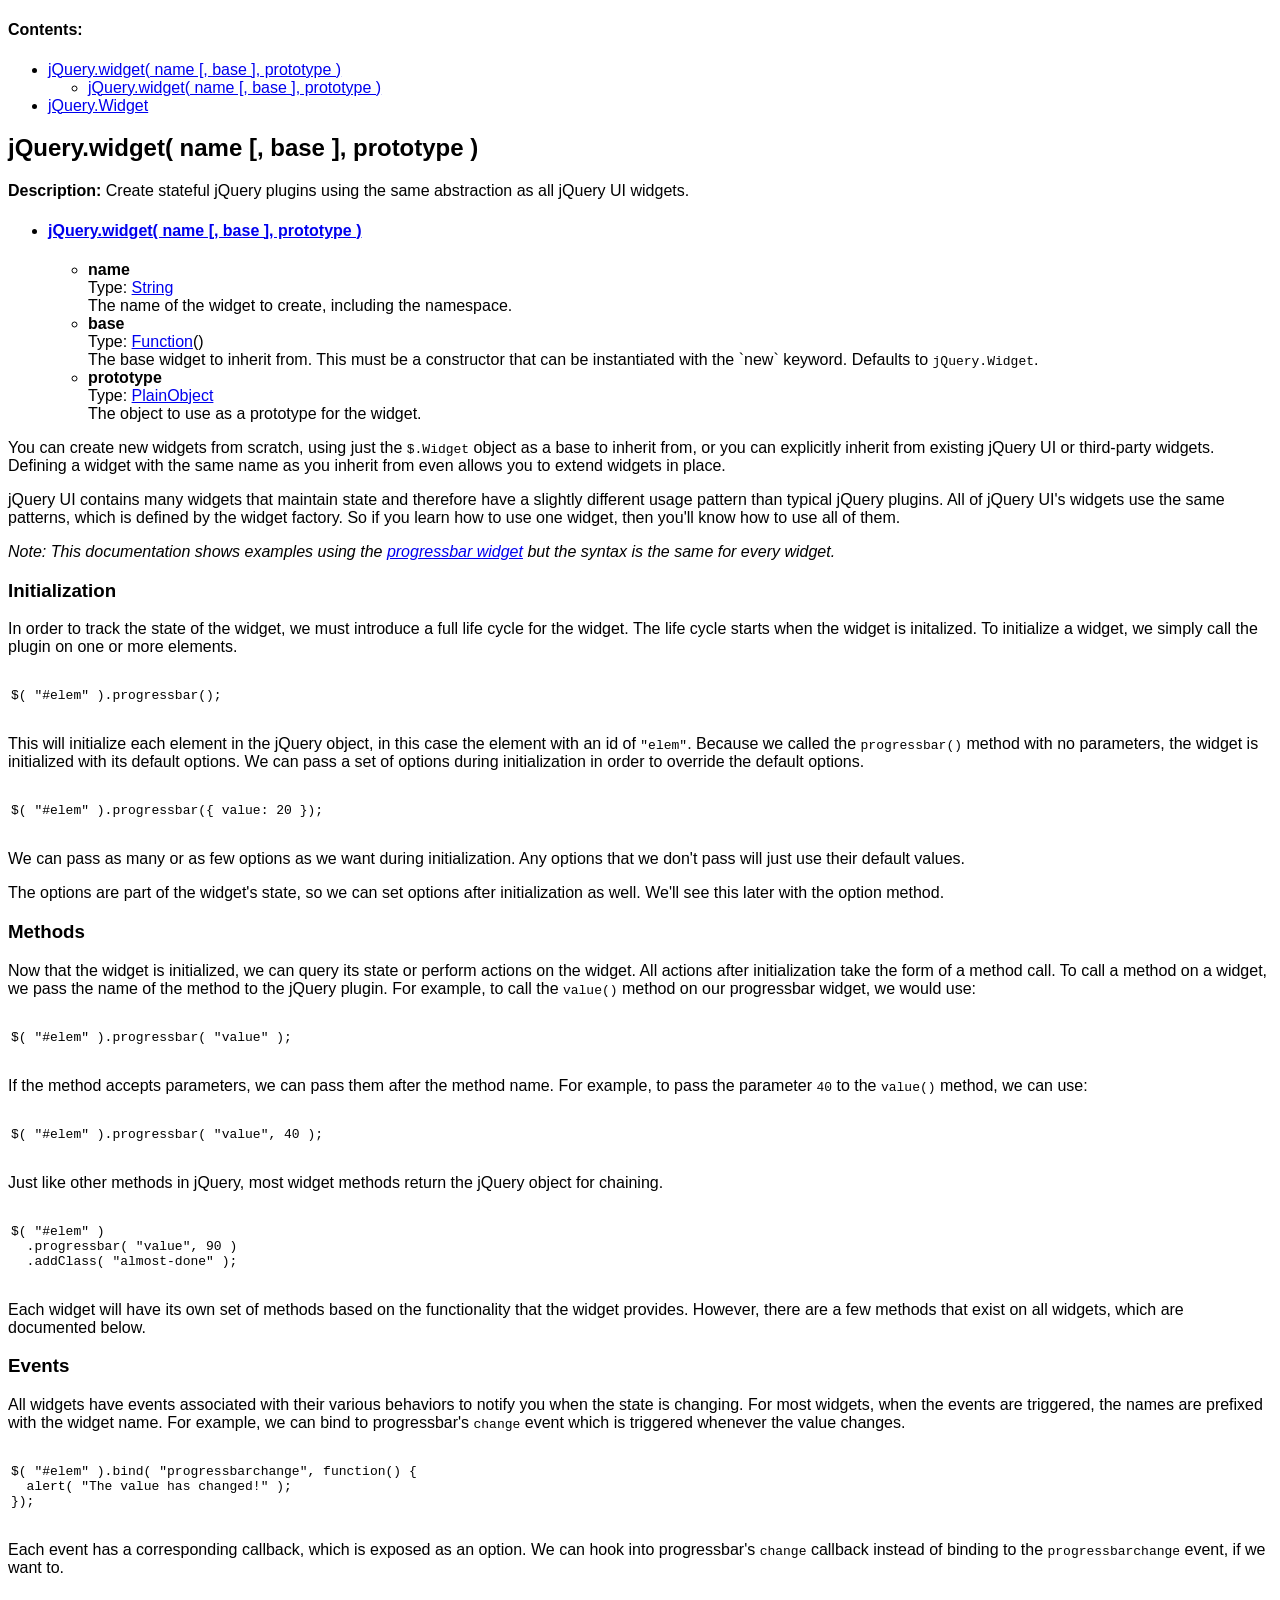
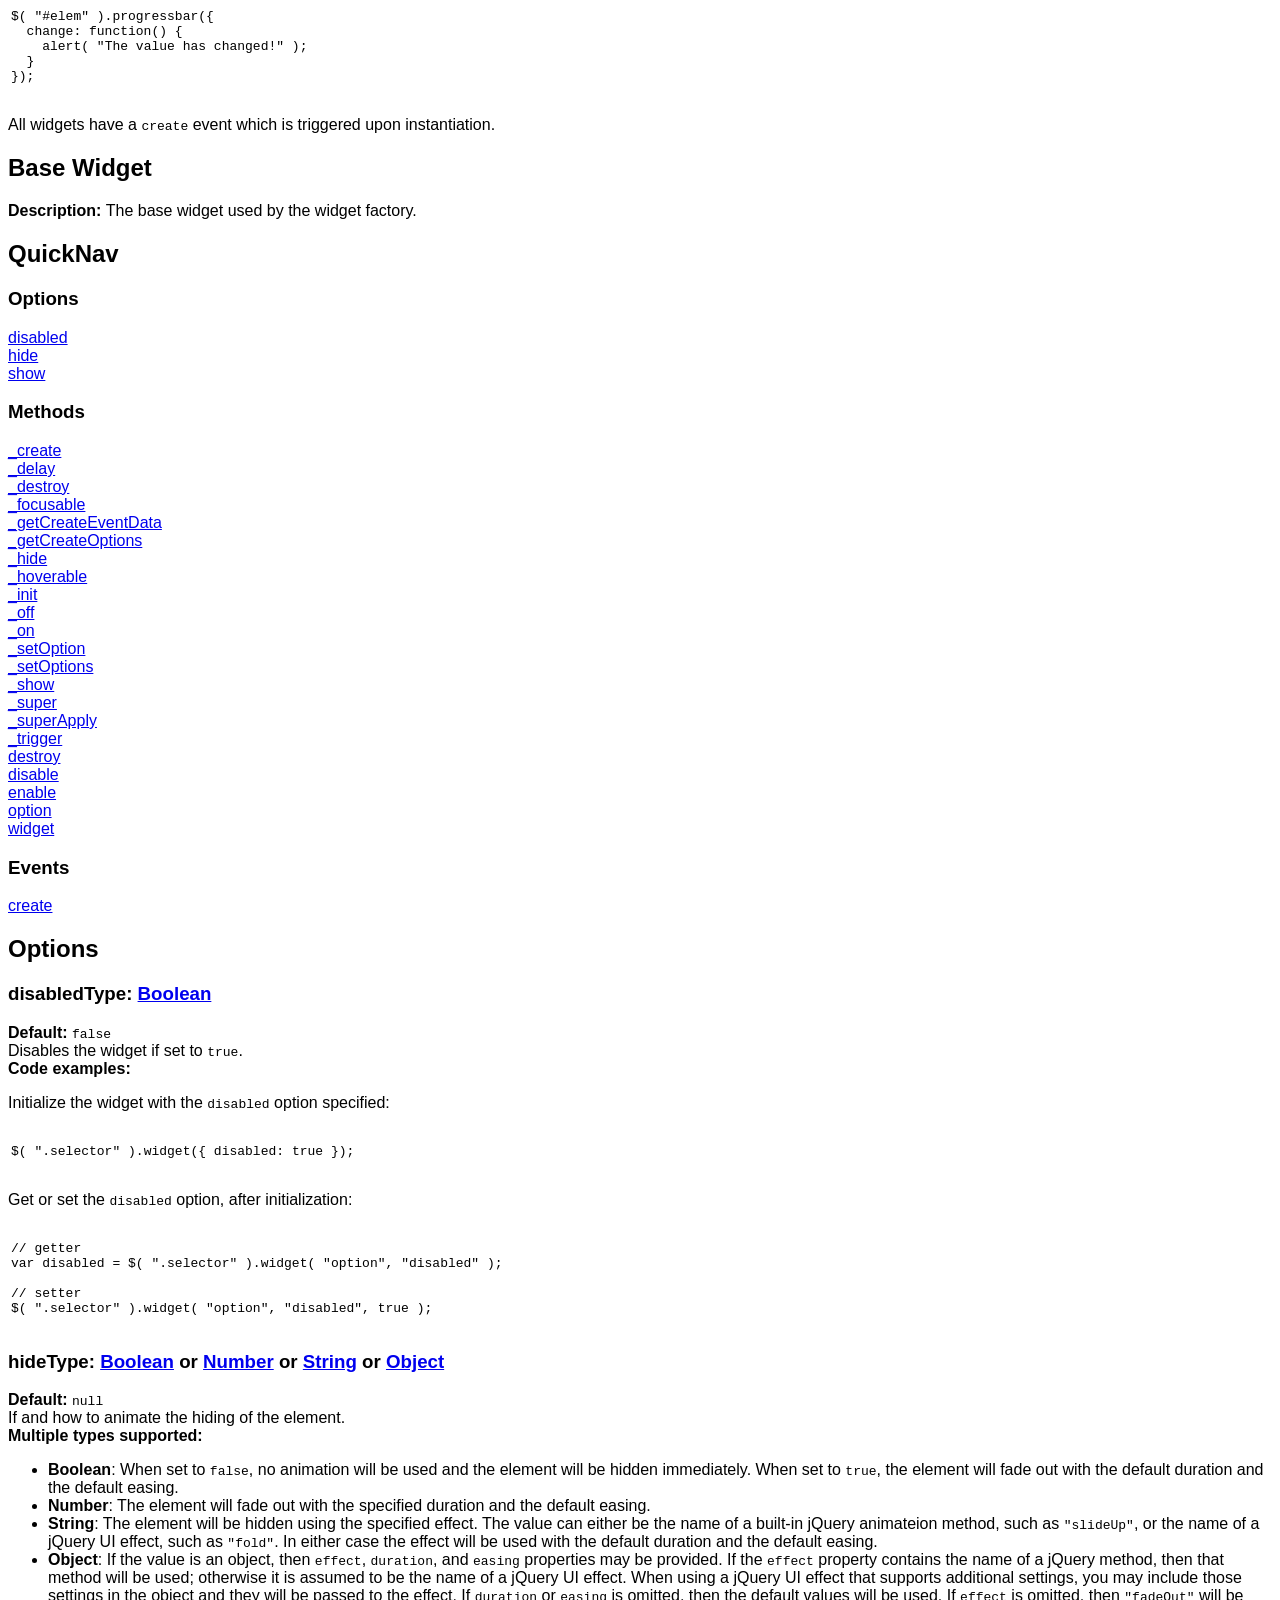
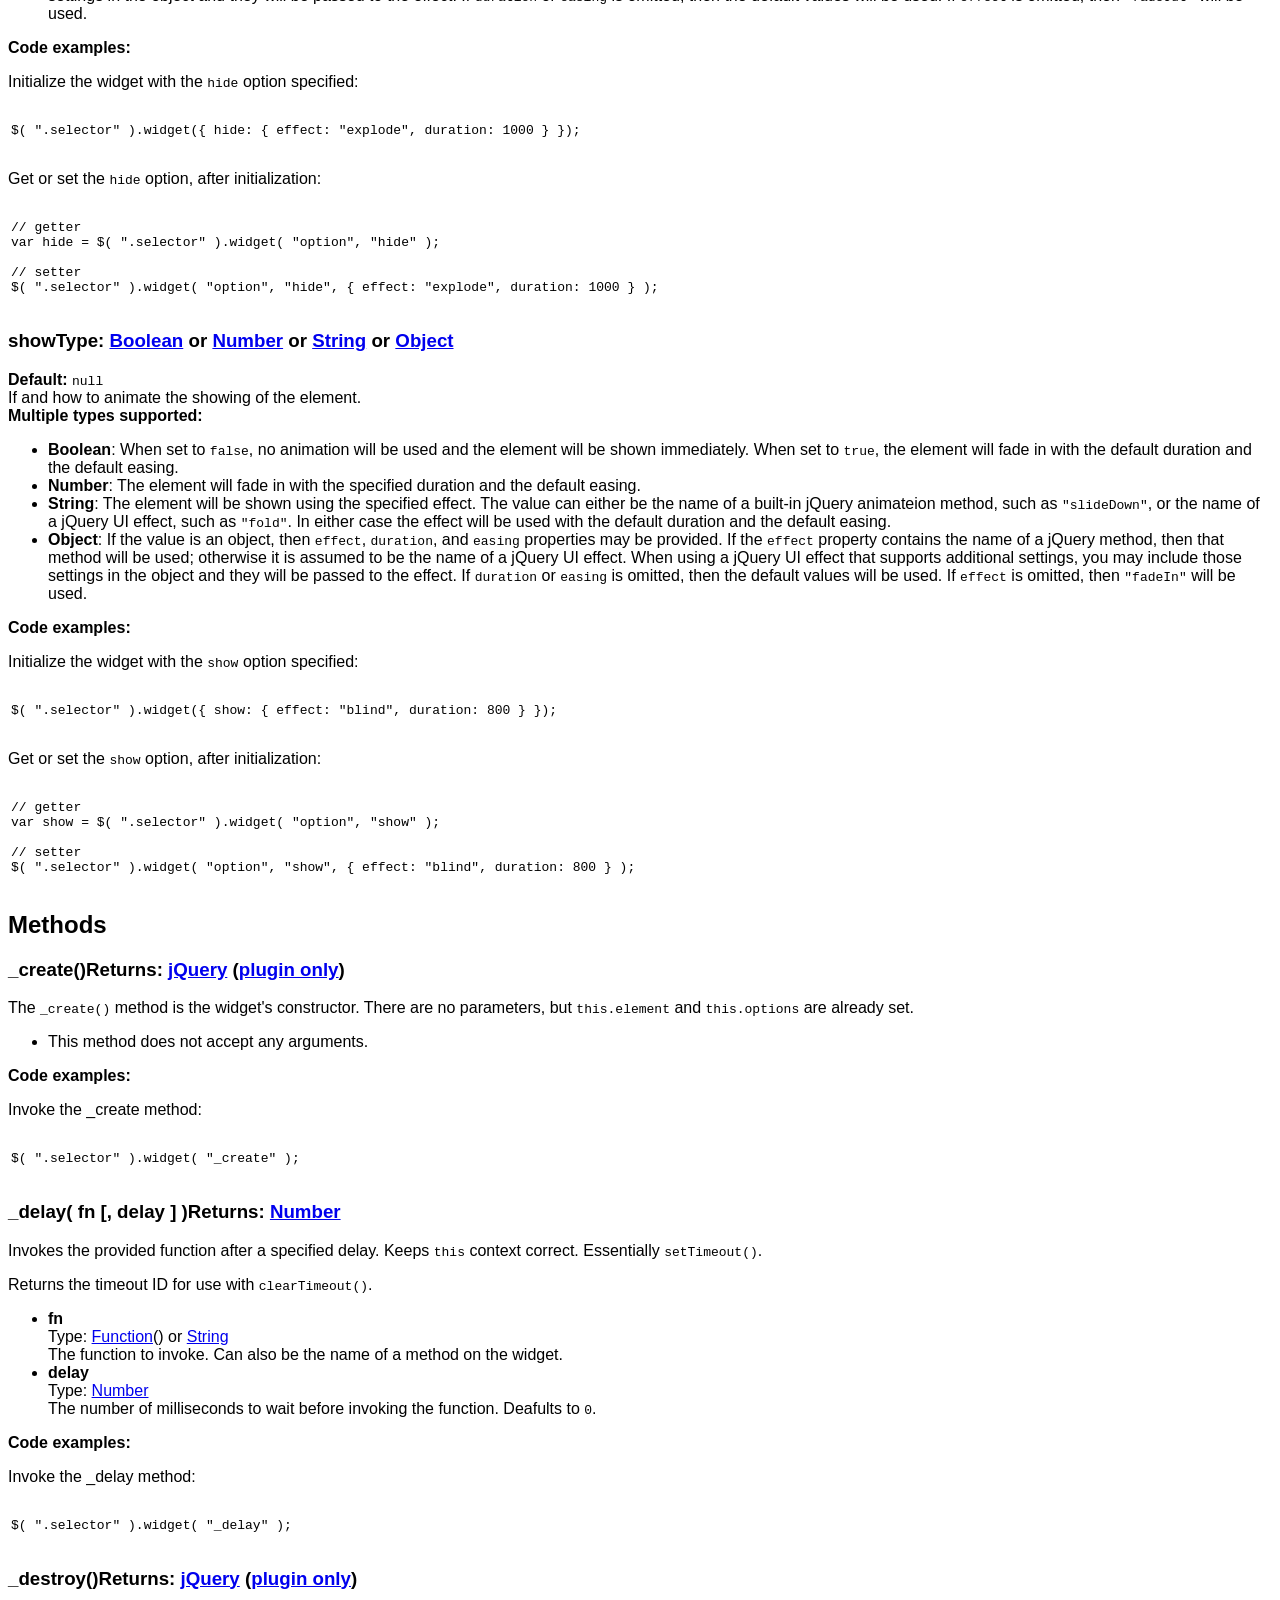
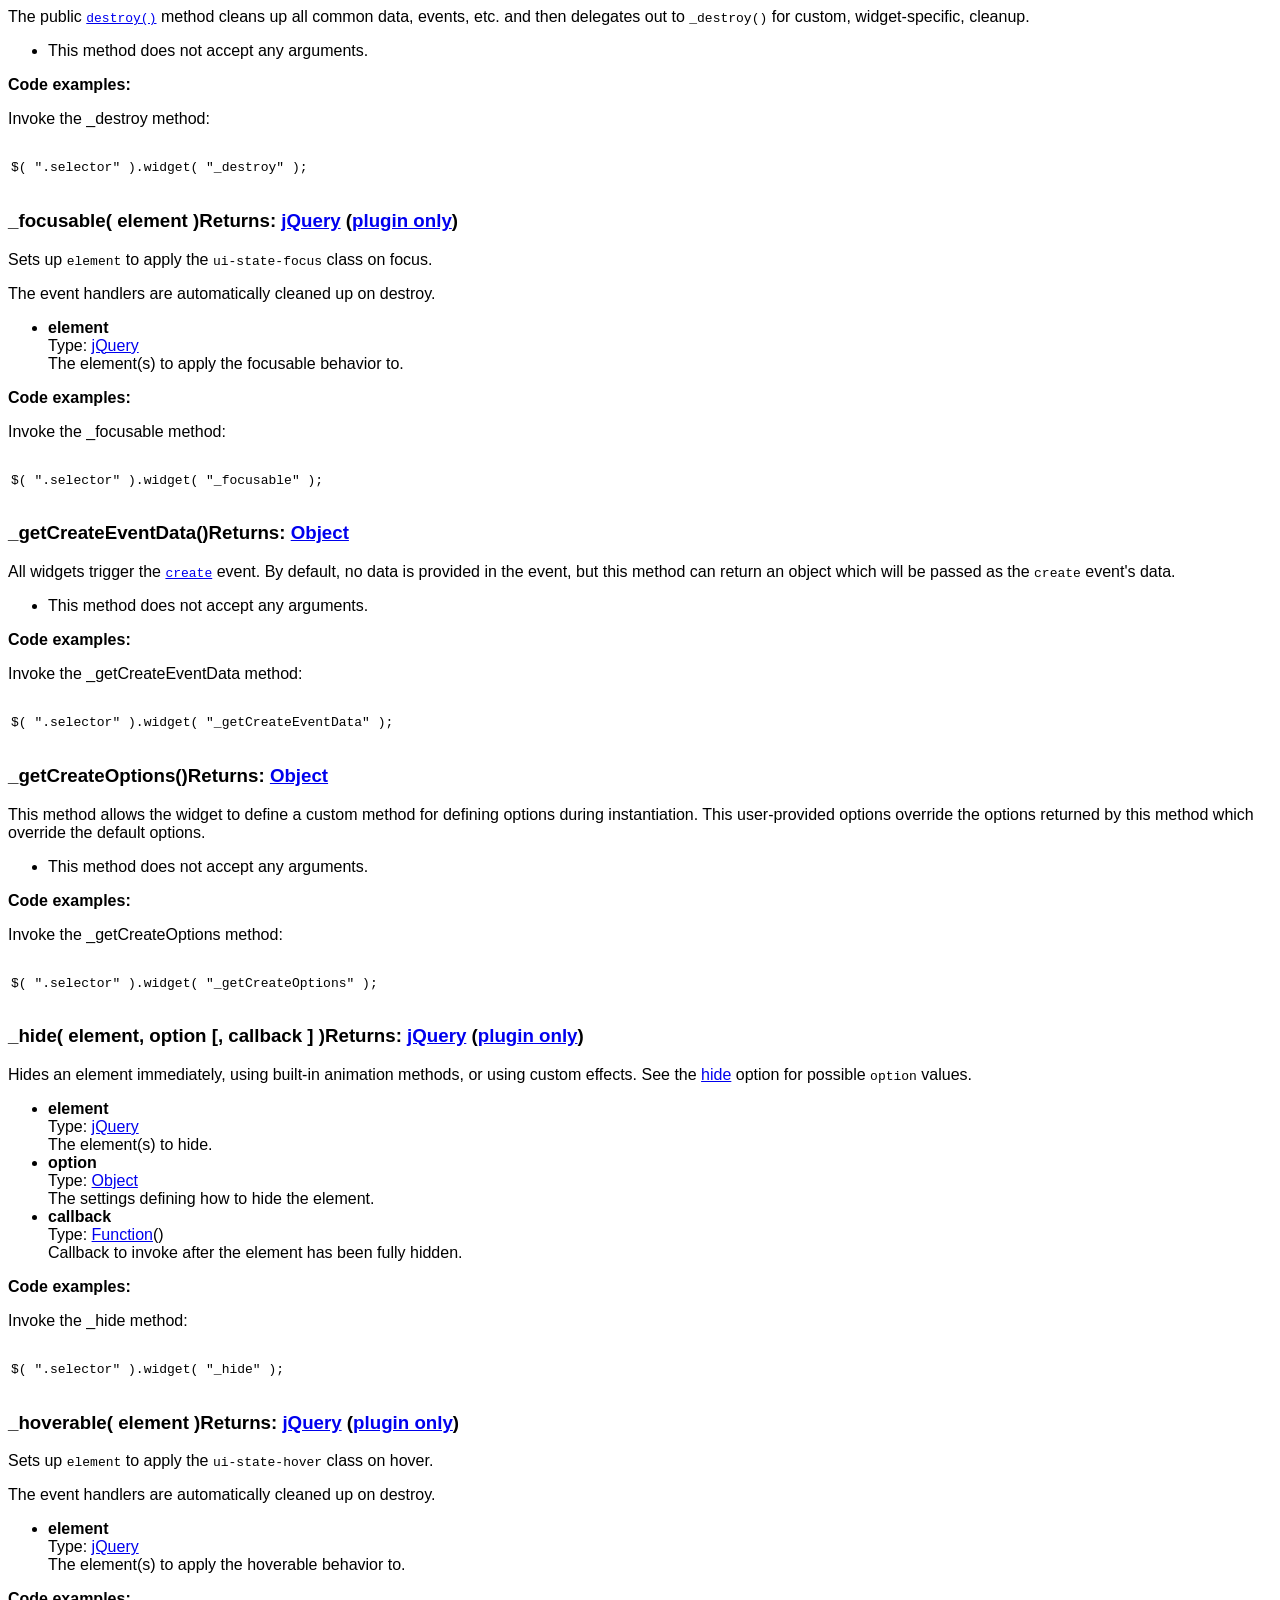
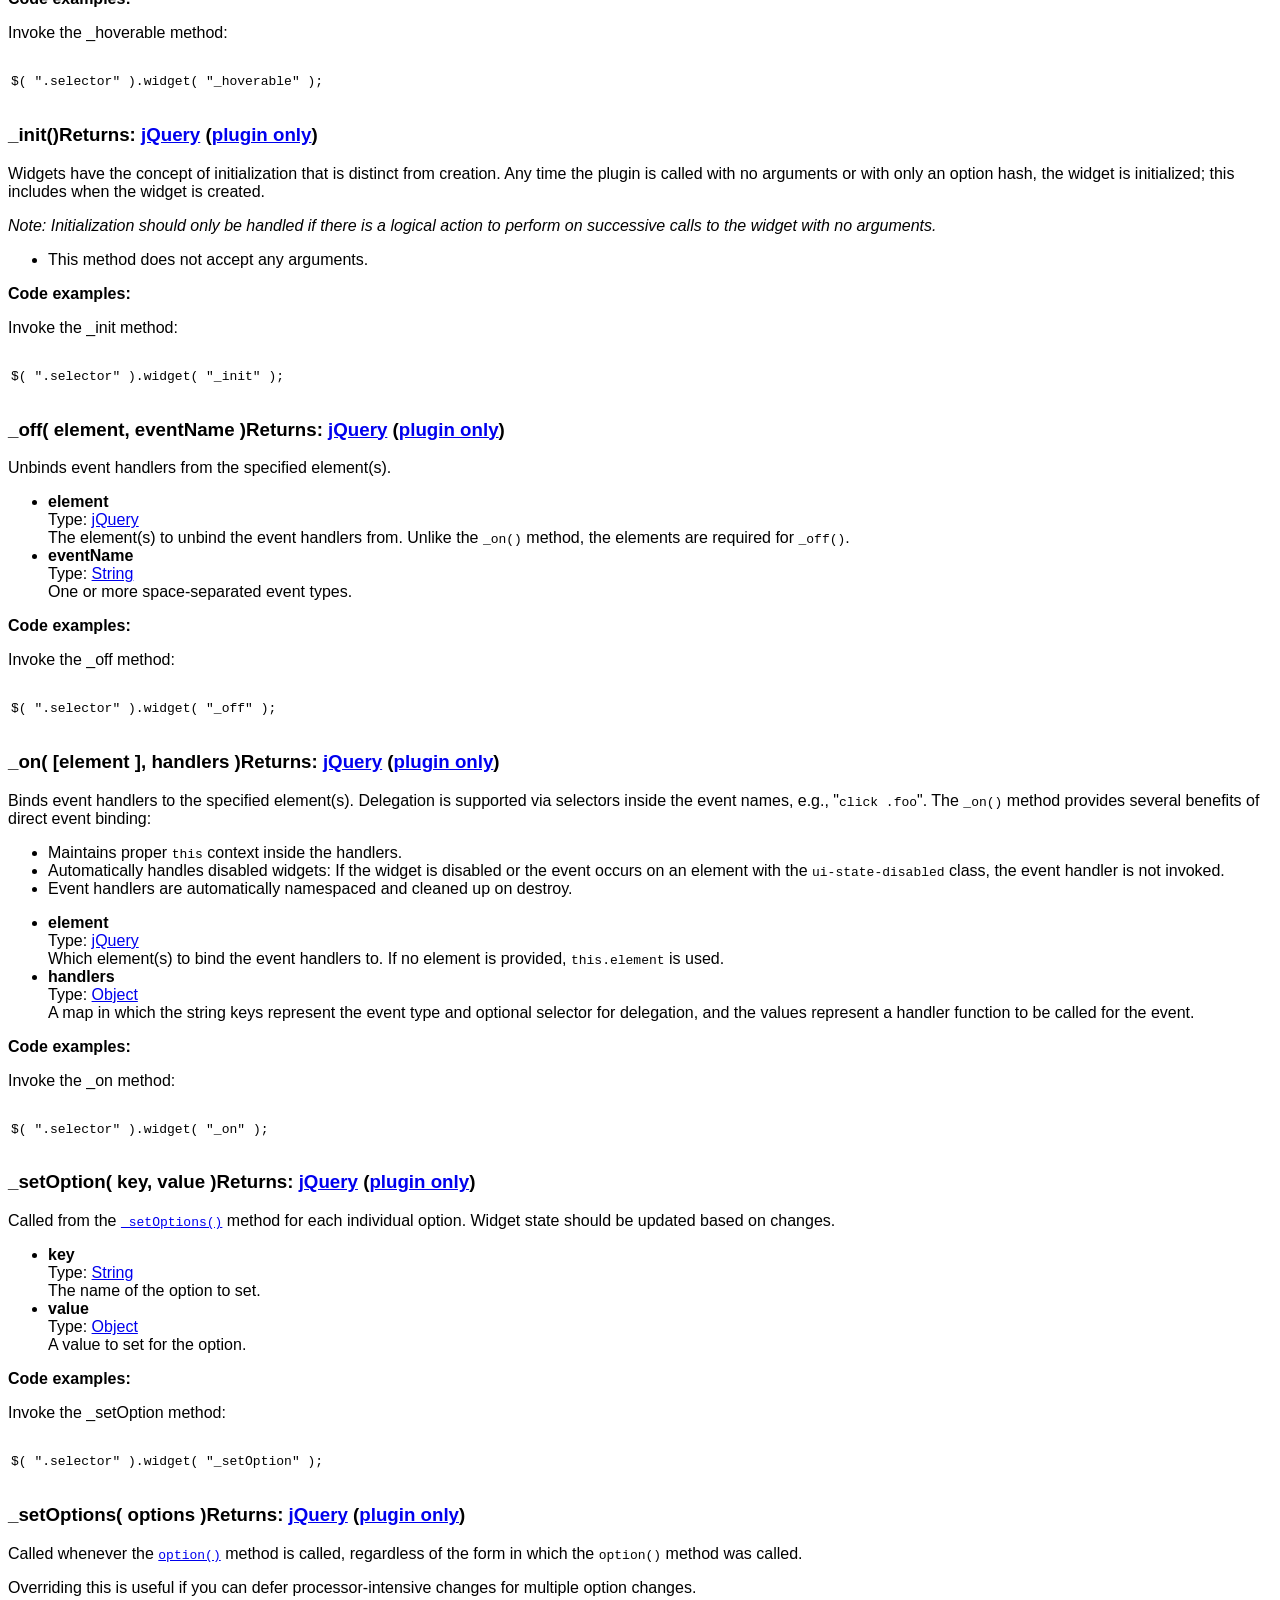
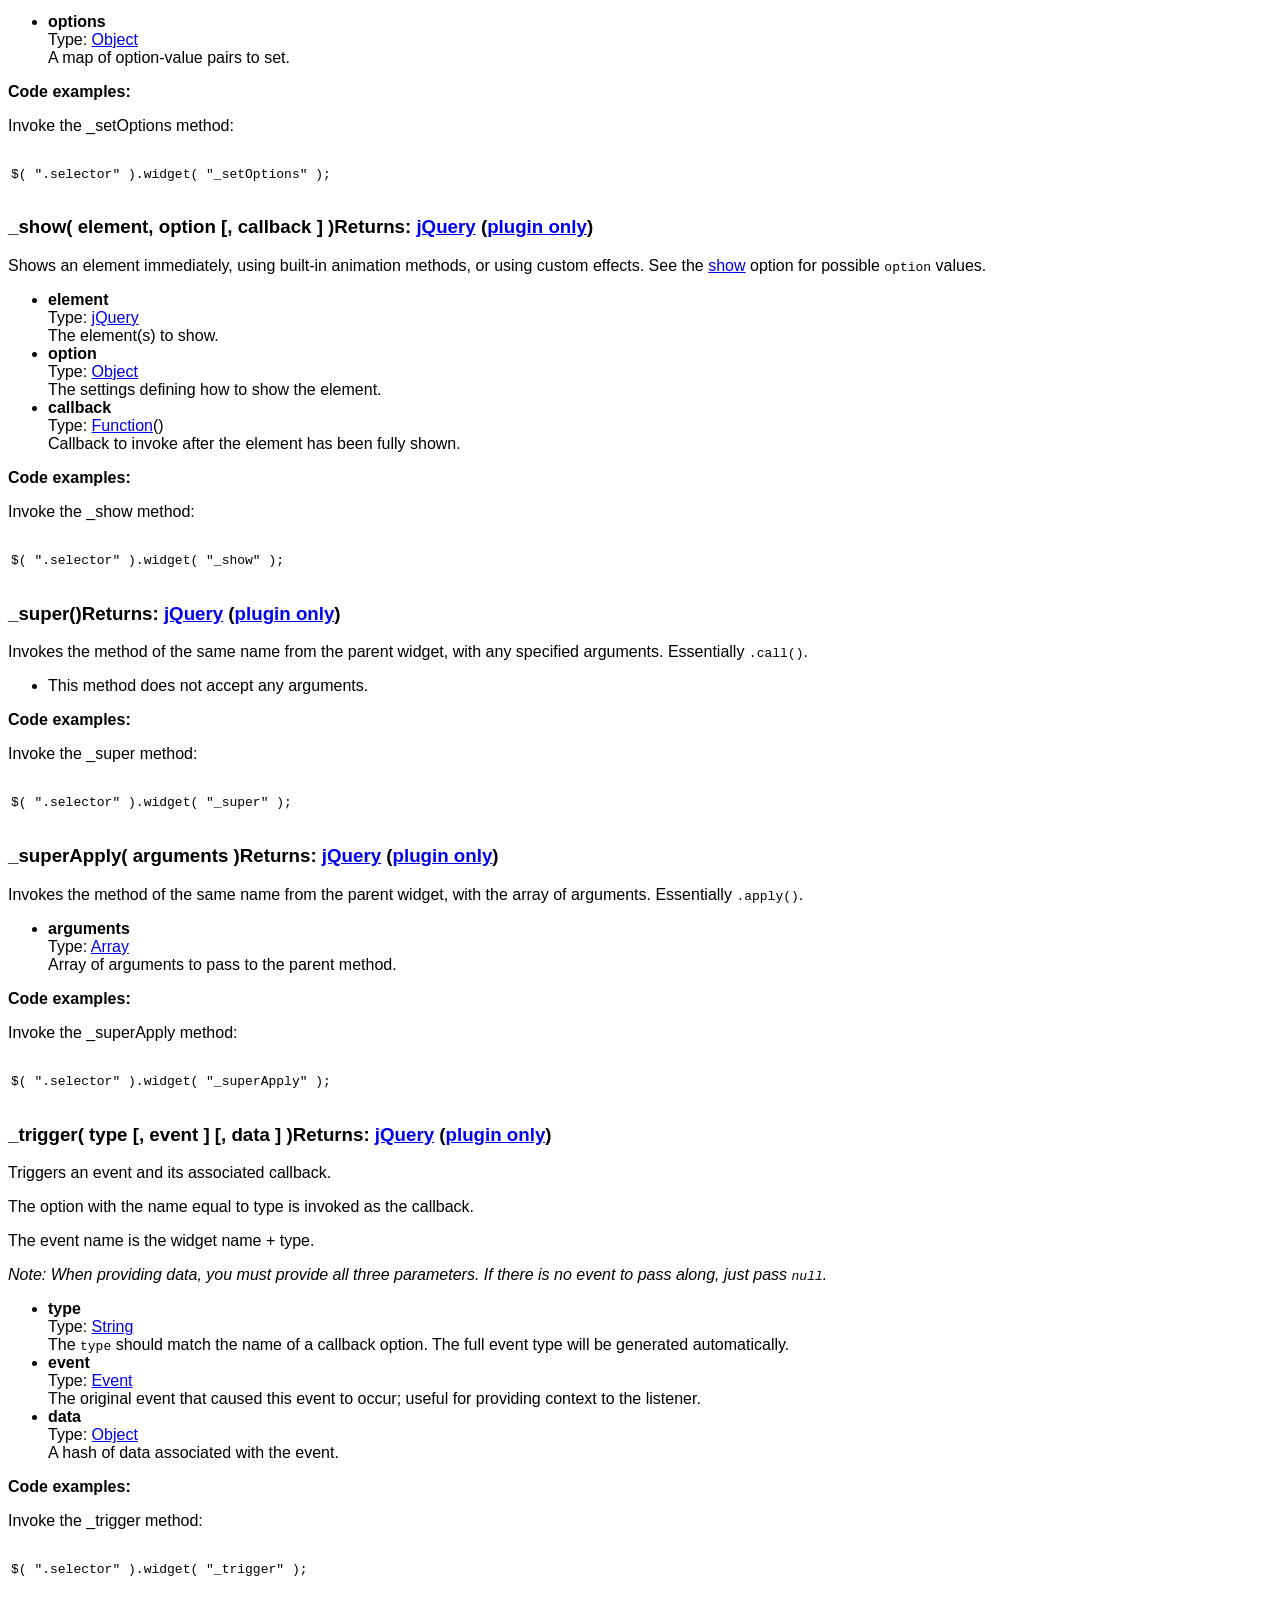
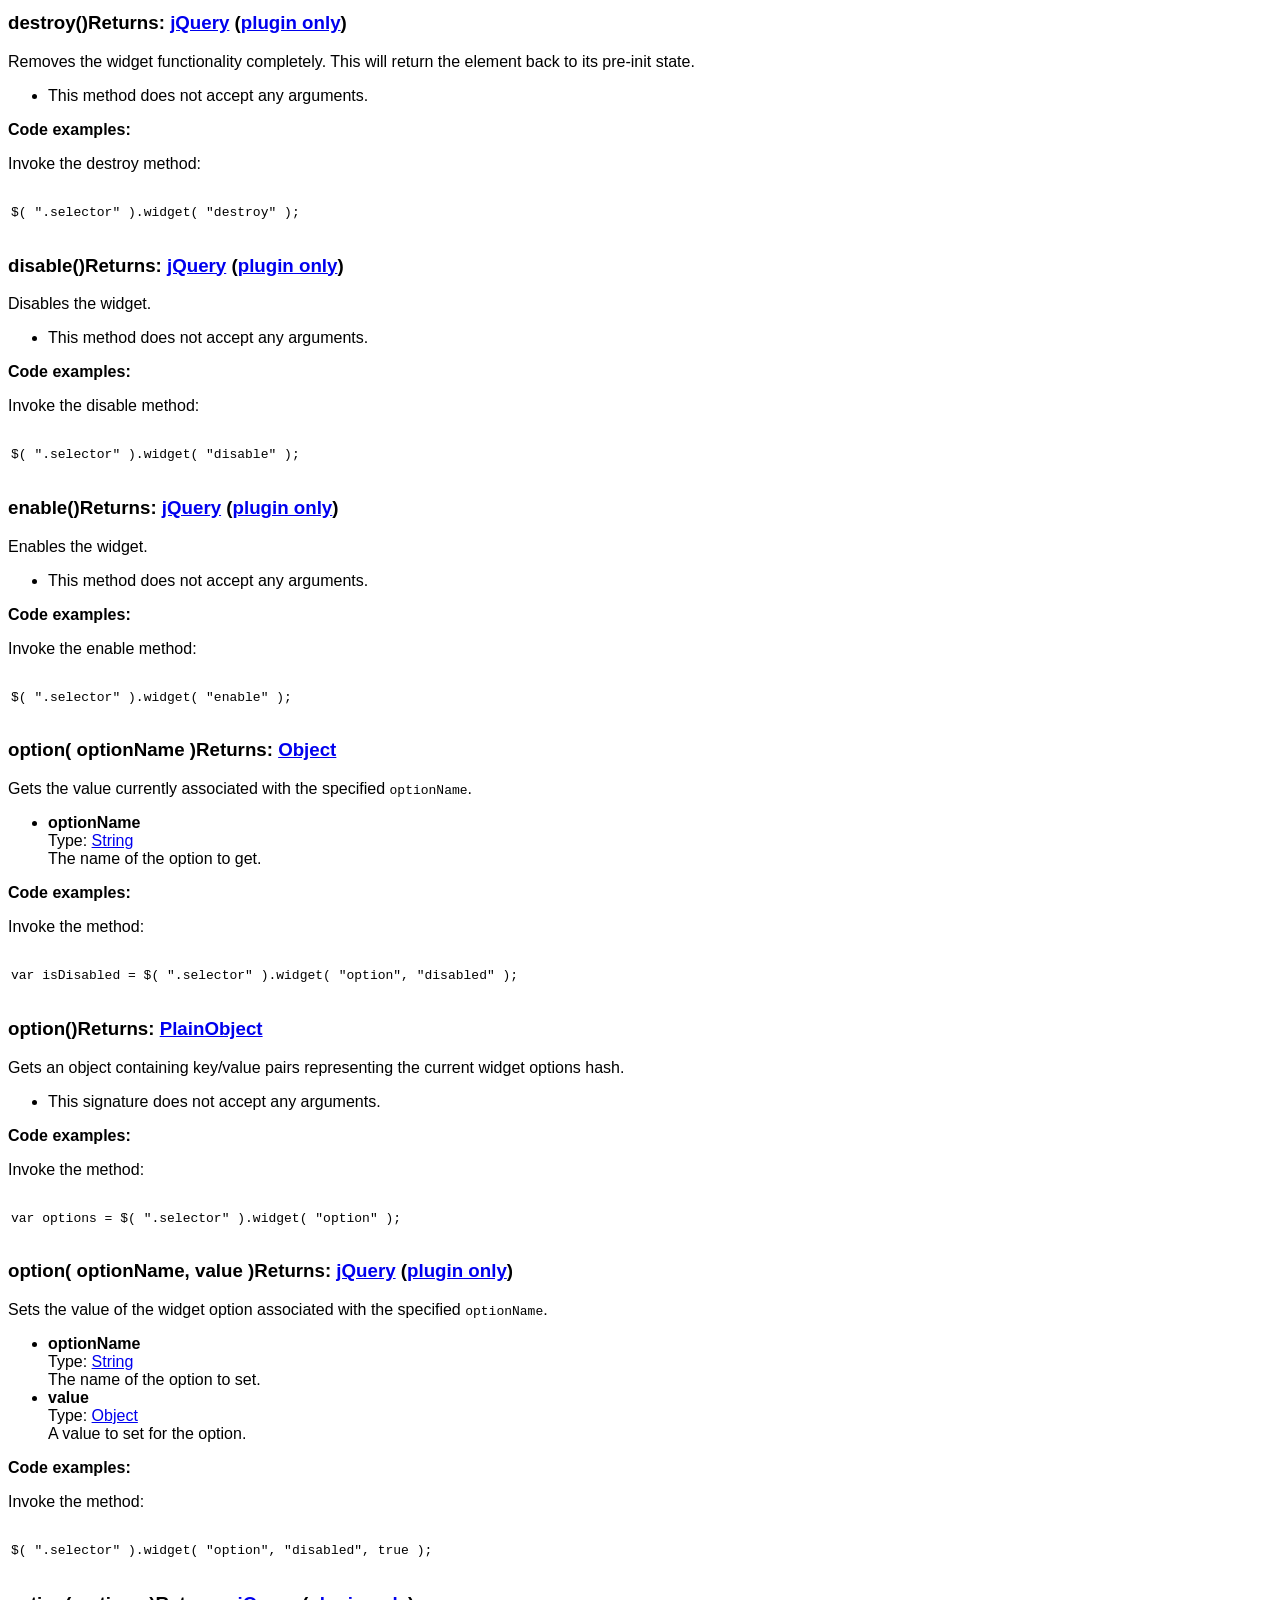
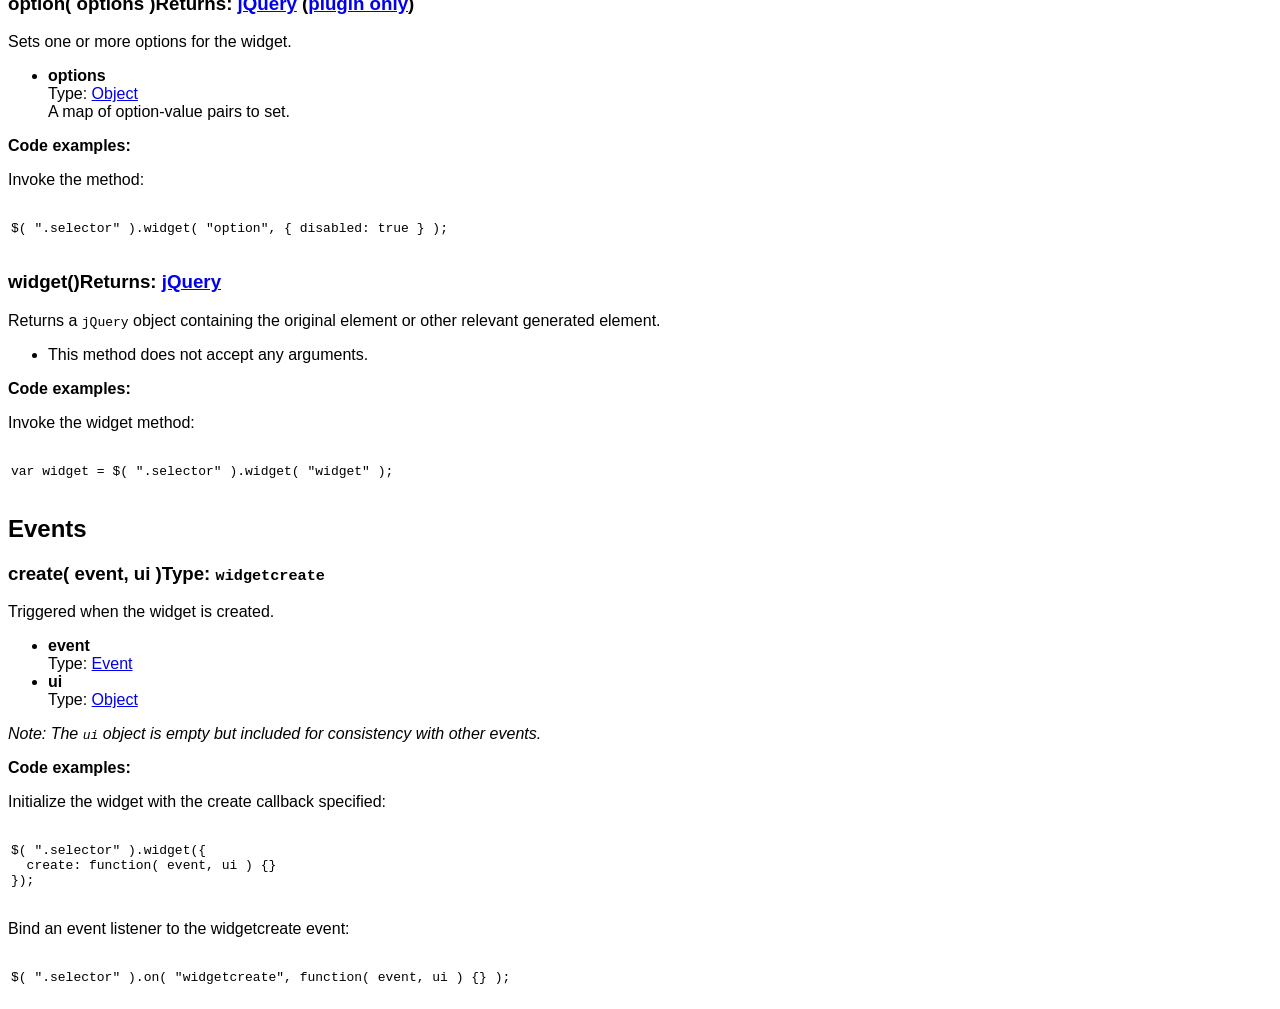
<file: jquery-ui-1.9.2.custom/development-bundle/docs/jQuery.widget.html>
<!doctype html>
<html lang="en">
<head>
	<meta charset="utf-8">
	<title>jQuery UI jQuery documentation</title>

	<style>
	body {
		font-family: "Trebuchet MS", "Arial", "Helvetica", "Verdana", "sans-serif"
	}
	.gutter {
		display: none;
	}
	</style>
</head>
<body>

<script>{
		"title":
			"Widget Factory",
		"excerpt":
			"Create stateful jQuery plugins using the same abstraction as all jQuery UI widgets.",
		"termSlugs": {
			"category": [
				"utilities"
			]
		}
	}</script><div class="toc">
<h4><span>Contents:</span></h4>
<ul class="toc-list">
<li>
<a href="#jQuery-widget1">jQuery.widget( name [, base ], prototype )</a><ul><li><a href="#jQuery-widget-name-base-prototype">jQuery.widget( name [, base ], prototype )</a></li></ul>
</li>
<li><a href="#jQuery-Widget2">jQuery.Widget</a></li>
</ul>
</div><article id="jQuery-widget1" class="entry method"><h2 class="section-title"><span class="name">jQuery.widget( name [, base ], prototype )</span></h2>
<div class="entry-wrapper">
<p class="desc"><strong>Description: </strong>Create stateful jQuery plugins using the same abstraction as all jQuery UI widgets.</p>
<ul class="signatures"><li class="signature">
<h4 class="name"><a id="jQuery-widget-name-base-prototype" href="#jQuery-widget-name-base-prototype"><span class="icon-link"></span>jQuery.widget( name [, base ], prototype )</a></h4>
<ul>
<li>
<div><strong>name</strong></div>
<div>Type: <a href="http://api.jquery.com/Types/#String">String</a>
</div>
<div>The name of the widget to create, including the namespace.</div>
</li>
<li>
<div><strong>base</strong></div>
<div>Type: <a href="http://api.jquery.com/Types/#Function">Function</a>()</div>
<div>The base widget to inherit from. This must be a constructor that can be instantiated with the `new` keyword. Defaults to <code>jQuery.Widget</code>.</div>
</li>
<li>
<div><strong>prototype</strong></div>
<div>Type: <a href="http://api.jquery.com/Types/#PlainObject">PlainObject</a>
</div>
<div>The object to use as a prototype for the widget.</div>
</li>
</ul>
</li></ul>
<div class="longdesc" id="entry-longdesc">
			<p>You can create new widgets from scratch, using just the <code>$.Widget</code> object as a base to inherit from, or you can explicitly inherit from existing jQuery UI or third-party widgets. Defining a widget with the same name as you inherit from even allows you to extend widgets in place.</p>

			<p>jQuery UI contains many widgets that maintain state and therefore have a slightly different usage pattern than typical jQuery plugins. All of jQuery UI's widgets use the same patterns, which is defined by the widget factory. So if you learn how to use one widget, then you'll know how to use all of them.</p>

			<p><em>Note: This documentation shows examples using the <a href="/progressbar">progressbar widget</a> but the syntax is the same for every widget.</em></p>

			<h3>Initialization</h3>

			<p>In order to track the state of the widget, we must introduce a full life cycle for the widget. The life cycle starts when the widget is initalized. To initialize a widget, we simply call the plugin on one or more elements.</p>

			<div class="syntaxhighlighter javascript nogutter">
	<table>
		<tbody>
			<tr>
				<td class="gutter">
					
						<div class="line n1">1</div>
					
				</td>
				<td class="code">
					<pre><div class="container"><div class="line"><code>$( <span class="string">"#elem"</span> ).progressbar();</code></div></div></pre>
				</td>
			</tr>
		</tbody>
	</table>
</div>


			<p>This will initialize each element in the jQuery object, in this case the element with an id of <code>"elem"</code>. Because we called the <code>progressbar()</code> method with no parameters, the widget is initialized with its default options. We can pass a set of options during initialization in order to override the default options.</p>

			<div class="syntaxhighlighter javascript nogutter">
	<table>
		<tbody>
			<tr>
				<td class="gutter">
					
						<div class="line n1">1</div>
					
				</td>
				<td class="code">
					<pre><div class="container"><div class="line"><code>$( <span class="string">"#elem"</span> ).progressbar({ value: <span class="number">20</span> });</code></div></div></pre>
				</td>
			</tr>
		</tbody>
	</table>
</div>


			<p>We can pass as many or as few options as we want during initialization. Any options that we don't pass will just use their default values.</p>

			<p>The options are part of the widget's state, so we can set options after initialization as well. We'll see this later with the option method.</p>

			<h3>Methods</h3>

			<p>Now that the widget is initialized, we can query its state or perform actions on the widget. All actions after initialization take the form of a method call. To call a method on a widget, we pass the name of the method to the jQuery plugin. For example, to call the <code>value()</code> method on our progressbar widget, we would use:</p>

			<div class="syntaxhighlighter javascript nogutter">
	<table>
		<tbody>
			<tr>
				<td class="gutter">
					
						<div class="line n1">1</div>
					
				</td>
				<td class="code">
					<pre><div class="container"><div class="line"><code>$( <span class="string">"#elem"</span> ).progressbar( <span class="string">"value"</span> );</code></div></div></pre>
				</td>
			</tr>
		</tbody>
	</table>
</div>


			<p>If the method accepts parameters, we can pass them after the method name. For example, to pass the parameter <code>40</code> to the <code>value()</code> method, we can use:</p>

			<div class="syntaxhighlighter javascript nogutter">
	<table>
		<tbody>
			<tr>
				<td class="gutter">
					
						<div class="line n1">1</div>
					
				</td>
				<td class="code">
					<pre><div class="container"><div class="line"><code>$( <span class="string">"#elem"</span> ).progressbar( <span class="string">"value"</span>, <span class="number">40</span> );</code></div></div></pre>
				</td>
			</tr>
		</tbody>
	</table>
</div>


			<p>Just like other methods in jQuery, most widget methods return the jQuery object for chaining.</p>

			<div class="syntaxhighlighter javascript nogutter">
	<table>
		<tbody>
			<tr>
				<td class="gutter">
					
						<div class="line n1">1</div>
					
						<div class="line n2">2</div>
					
						<div class="line n3">3</div>
					
				</td>
				<td class="code">
					<pre><div class="container"><div class="line"><code>$( <span class="string">"#elem"</span> )</code></div></div><div class="container"><div class="line"><code>  .progressbar( <span class="string">"value"</span>, <span class="number">90</span> )</code></div></div><div class="container"><div class="line"><code>  .addClass( <span class="string">"almost-done"</span> );</code></div></div></pre>
				</td>
			</tr>
		</tbody>
	</table>
</div>


			<p>Each widget will have its own set of methods based on the functionality that the widget provides. However, there are a few methods that exist on all widgets, which are documented below.</p>

			<h3>Events</h3>

			<p>All widgets have events associated with their various behaviors to notify you when the state is changing. For most widgets, when the events are triggered, the names are prefixed with the widget name. For example, we can bind to progressbar's <code>change</code> event which is triggered whenever the value changes.</p>

			<div class="syntaxhighlighter javascript nogutter">
	<table>
		<tbody>
			<tr>
				<td class="gutter">
					
						<div class="line n1">1</div>
					
						<div class="line n2">2</div>
					
						<div class="line n3">3</div>
					
				</td>
				<td class="code">
					<pre><div class="container"><div class="line"><code>$( <span class="string">"#elem"</span> ).bind( <span class="string">"progressbarchange"</span>, <span class="keyword">function</span>() {</code></div></div><div class="container"><div class="line"><code>  alert( <span class="string">"The value has changed!"</span> );</code></div></div><div class="container"><div class="line"><code>});</code></div></div></pre>
				</td>
			</tr>
		</tbody>
	</table>
</div>


			<p>Each event has a corresponding callback, which is exposed as an option. We can hook into progressbar's <code>change</code> callback instead of binding to the <code>progressbarchange</code> event, if we want to.</p>

			<div class="syntaxhighlighter javascript nogutter">
	<table>
		<tbody>
			<tr>
				<td class="gutter">
					
						<div class="line n1">1</div>
					
						<div class="line n2">2</div>
					
						<div class="line n3">3</div>
					
						<div class="line n4">4</div>
					
						<div class="line n5">5</div>
					
				</td>
				<td class="code">
					<pre><div class="container"><div class="line"><code>$( <span class="string">"#elem"</span> ).progressbar({</code></div></div><div class="container"><div class="line"><code>  change: <span class="keyword">function</span>() {</code></div></div><div class="container"><div class="line"><code>    alert( <span class="string">"The value has changed!"</span> );</code></div></div><div class="container"><div class="line"><code>  }</code></div></div><div class="container"><div class="line"><code>});</code></div></div></pre>
				</td>
			</tr>
		</tbody>
	</table>
</div>


			<p>All widgets have a <code>create</code> event which is triggered upon instantiation.</p>
		</div>
</div></article><article id="jQuery-Widget2" class="entry widget"><h2 class="section-title"><span>Base Widget</span></h2>
<div class="entry-wrapper">
<p class="desc"><strong>Description: </strong>The base widget used by the widget factory.</p>
<section id="quick-nav"><header><h2>QuickNav</h2></header><div class="quick-nav-section">
<h3>Options</h3>
<div><a href="#option-disabled">disabled</a></div>
<div><a href="#option-hide">hide</a></div>
<div><a href="#option-show">show</a></div>
</div>
<div class="quick-nav-section">
<h3>Methods</h3>
<div><a href="#method-_create">_create</a></div>
<div><a href="#method-_delay">_delay</a></div>
<div><a href="#method-_destroy">_destroy</a></div>
<div><a href="#method-_focusable">_focusable</a></div>
<div><a href="#method-_getCreateEventData">_getCreateEventData</a></div>
<div><a href="#method-_getCreateOptions">_getCreateOptions</a></div>
<div><a href="#method-_hide">_hide</a></div>
<div><a href="#method-_hoverable">_hoverable</a></div>
<div><a href="#method-_init">_init</a></div>
<div><a href="#method-_off">_off</a></div>
<div><a href="#method-_on">_on</a></div>
<div><a href="#method-_setOption">_setOption</a></div>
<div><a href="#method-_setOptions">_setOptions</a></div>
<div><a href="#method-_show">_show</a></div>
<div><a href="#method-_super">_super</a></div>
<div><a href="#method-_superApply">_superApply</a></div>
<div><a href="#method-_trigger">_trigger</a></div>
<div><a href="#method-destroy">destroy</a></div>
<div><a href="#method-disable">disable</a></div>
<div><a href="#method-enable">enable</a></div>
<div><a href="#method-option">option</a></div>
<div><a href="#method-widget">widget</a></div>
</div>
<div class="quick-nav-section">
<h3>Events</h3>
<div><a href="#event-create">create</a></div>
</div></section><section id="options"><header><h2>Options</h2></header><div id="option-disabled" class="api-item first-item">
<h3>disabled<span class="option-type"><strong>Type: </strong><a href="http://api.jquery.com/Types/#Boolean">Boolean</a></span>
</h3>
<div class="default">
<strong>Default: </strong><code>false</code>
</div>
<div>Disables the widget if set to <code>true</code>.</div>
<strong>Code examples:</strong><p>Initialize the widget with the <code>disabled</code> option specified:</p>
<div class="syntaxhighlighter javascript nogutter">
	<table>
		<tbody>
			<tr>
				<td class="gutter">
					
						<div class="line n1">1</div>
					
				</td>
				<td class="code">
					<pre><div class="container"><div class="line"><code>$( <span class="string">".selector"</span> ).widget({ disabled: <span class="literal">true</span> });</code></div></div></pre>
				</td>
			</tr>
		</tbody>
	</table>
</div>

<p>Get or set the <code>disabled</code> option, after initialization:</p>
<div class="syntaxhighlighter javascript nogutter">
	<table>
		<tbody>
			<tr>
				<td class="gutter">
					
						<div class="line n1">1</div>
					
						<div class="line n2">2</div>
					
						<div class="line n3">3</div>
					
						<div class="line n4">4</div>
					
						<div class="line n5">5</div>
					
				</td>
				<td class="code">
					<pre><div class="container"><div class="line"><code><span class="comment">// getter</span></code></div></div><div class="container"><div class="line"><code><span class="keyword">var</span> disabled = $( <span class="string">".selector"</span> ).widget( <span class="string">"option"</span>, <span class="string">"disabled"</span> );</code></div></div><div class="container"><div class="line"><code> </code></div></div><div class="container"><div class="line"><code><span class="comment">// setter</span></code></div></div><div class="container"><div class="line"><code>$( <span class="string">".selector"</span> ).widget( <span class="string">"option"</span>, <span class="string">"disabled"</span>, <span class="literal">true</span> );</code></div></div></pre>
				</td>
			</tr>
		</tbody>
	</table>
</div>

</div>
<div id="option-hide" class="api-item">
<h3>hide<span class="option-type"><strong>Type: </strong><a href="http://api.jquery.com/Types/#Boolean">Boolean</a> or <a href="http://api.jquery.com/Types/#Number">Number</a> or <a href="http://api.jquery.com/Types/#String">String</a> or <a href="http://api.jquery.com/Types/#Object">Object</a></span>
</h3>
<div class="default">
<strong>Default: </strong><code>null</code>
</div>
<div>If and how to animate the hiding of the element.</div>
<strong>Multiple types supported:</strong><ul>
<li>
<strong>Boolean</strong>: 
			When set to <code>false</code>, no animation will be used and the element will be hidden immediately.
			When set to <code>true</code>, the element will fade out with the default duration and the default easing.
		</li>
<li>
<strong>Number</strong>: 
			The element will fade out with the specified duration and the default easing.
		</li>
<li>
<strong>String</strong>: 
			The element will be hidden using the specified effect.
			The value can either be the name of a built-in jQuery animateion method, such as <code>"slideUp"</code>, or the name of a jQuery UI effect, such as <code>"fold"</code>.
			In either case the effect will be used with the default duration and the default easing.
		</li>
<li>
<strong>Object</strong>: If the value is an object, then <code>effect</code>, <code>duration</code>, and <code>easing</code> properties may be provided. If the <code>effect</code> property contains the name of a jQuery method, then that method will be used; otherwise it is assumed to be the name of a jQuery UI effect. When using a jQuery UI effect that supports additional settings, you may include those settings in the object and they will be passed to the effect. If <code>duration</code> or <code>easing</code> is omitted, then the default values will be used. If <code>effect</code> is omitted, then <code>"fadeOut"</code> will be used.</li>
</ul>
<strong>Code examples:</strong><p>Initialize the widget with the <code>hide</code> option specified:</p>
<div class="syntaxhighlighter javascript nogutter">
	<table>
		<tbody>
			<tr>
				<td class="gutter">
					
						<div class="line n1">1</div>
					
				</td>
				<td class="code">
					<pre><div class="container"><div class="line"><code>$( <span class="string">".selector"</span> ).widget({ hide: { effect: <span class="string">"explode"</span>, duration: <span class="number">1000</span> } });</code></div></div></pre>
				</td>
			</tr>
		</tbody>
	</table>
</div>

<p>Get or set the <code>hide</code> option, after initialization:</p>
<div class="syntaxhighlighter javascript nogutter">
	<table>
		<tbody>
			<tr>
				<td class="gutter">
					
						<div class="line n1">1</div>
					
						<div class="line n2">2</div>
					
						<div class="line n3">3</div>
					
						<div class="line n4">4</div>
					
						<div class="line n5">5</div>
					
				</td>
				<td class="code">
					<pre><div class="container"><div class="line"><code><span class="comment">// getter</span></code></div></div><div class="container"><div class="line"><code><span class="keyword">var</span> hide = $( <span class="string">".selector"</span> ).widget( <span class="string">"option"</span>, <span class="string">"hide"</span> );</code></div></div><div class="container"><div class="line"><code> </code></div></div><div class="container"><div class="line"><code><span class="comment">// setter</span></code></div></div><div class="container"><div class="line"><code>$( <span class="string">".selector"</span> ).widget( <span class="string">"option"</span>, <span class="string">"hide"</span>, { effect: <span class="string">"explode"</span>, duration: <span class="number">1000</span> } );</code></div></div></pre>
				</td>
			</tr>
		</tbody>
	</table>
</div>

</div>
<div id="option-show" class="api-item">
<h3>show<span class="option-type"><strong>Type: </strong><a href="http://api.jquery.com/Types/#Boolean">Boolean</a> or <a href="http://api.jquery.com/Types/#Number">Number</a> or <a href="http://api.jquery.com/Types/#String">String</a> or <a href="http://api.jquery.com/Types/#Object">Object</a></span>
</h3>
<div class="default">
<strong>Default: </strong><code>null</code>
</div>
<div>If and how to animate the showing of the element.</div>
<strong>Multiple types supported:</strong><ul>
<li>
<strong>Boolean</strong>: 
			When set to <code>false</code>, no animation will be used and the element will be shown immediately.
			When set to <code>true</code>, the element will fade in with the default duration and the default easing.
		</li>
<li>
<strong>Number</strong>: 
			The element will fade in with the specified duration and the default easing.
		</li>
<li>
<strong>String</strong>: 
			The element will be shown using the specified effect.
			The value can either be the name of a built-in jQuery animateion method, such as <code>"slideDown"</code>, or the name of a jQuery UI effect, such as <code>"fold"</code>.
			In either case the effect will be used with the default duration and the default easing.
		</li>
<li>
<strong>Object</strong>: If the value is an object, then <code>effect</code>, <code>duration</code>, and <code>easing</code> properties may be provided. If the <code>effect</code> property contains the name of a jQuery method, then that method will be used; otherwise it is assumed to be the name of a jQuery UI effect. When using a jQuery UI effect that supports additional settings, you may include those settings in the object and they will be passed to the effect. If <code>duration</code> or <code>easing</code> is omitted, then the default values will be used. If <code>effect</code> is omitted, then <code>"fadeIn"</code> will be used.</li>
</ul>
<strong>Code examples:</strong><p>Initialize the widget with the <code>show</code> option specified:</p>
<div class="syntaxhighlighter javascript nogutter">
	<table>
		<tbody>
			<tr>
				<td class="gutter">
					
						<div class="line n1">1</div>
					
				</td>
				<td class="code">
					<pre><div class="container"><div class="line"><code>$( <span class="string">".selector"</span> ).widget({ show: { effect: <span class="string">"blind"</span>, duration: <span class="number">800</span> } });</code></div></div></pre>
				</td>
			</tr>
		</tbody>
	</table>
</div>

<p>Get or set the <code>show</code> option, after initialization:</p>
<div class="syntaxhighlighter javascript nogutter">
	<table>
		<tbody>
			<tr>
				<td class="gutter">
					
						<div class="line n1">1</div>
					
						<div class="line n2">2</div>
					
						<div class="line n3">3</div>
					
						<div class="line n4">4</div>
					
						<div class="line n5">5</div>
					
				</td>
				<td class="code">
					<pre><div class="container"><div class="line"><code><span class="comment">// getter</span></code></div></div><div class="container"><div class="line"><code><span class="keyword">var</span> show = $( <span class="string">".selector"</span> ).widget( <span class="string">"option"</span>, <span class="string">"show"</span> );</code></div></div><div class="container"><div class="line"><code> </code></div></div><div class="container"><div class="line"><code><span class="comment">// setter</span></code></div></div><div class="container"><div class="line"><code>$( <span class="string">".selector"</span> ).widget( <span class="string">"option"</span>, <span class="string">"show"</span>, { effect: <span class="string">"blind"</span>, duration: <span class="number">800</span> } );</code></div></div></pre>
				</td>
			</tr>
		</tbody>
	</table>
</div>

</div></section><section id="methods"><header><h2>Methods</h2></header><div id="method-_create"><div class="api-item first-item">
<h3>_create()<span class="returns">Returns: <a href="http://api.jquery.com/Types/#jQuery">jQuery</a> (<a href="http://learn.jquery.com/jquery-ui/widget-factory/widget-method-invocation/">plugin only</a>)</span>
</h3>
<div>
					The <code>_create()</code> method is the widget's constructor.
					There are no parameters, but <code>this.element</code> and <code>this.options</code> are already set.
				</div>
<ul><li><div class="null-signature">This method does not accept any arguments.</div></li></ul>
<div>
<strong>Code examples:</strong><p>Invoke the _create method:</p>
<div class="syntaxhighlighter javascript nogutter">
	<table>
		<tbody>
			<tr>
				<td class="gutter">
					
						<div class="line n1">1</div>
					
				</td>
				<td class="code">
					<pre><div class="container"><div class="line"><code>$( <span class="string">".selector"</span> ).widget( <span class="string">"_create"</span> );</code></div></div></pre>
				</td>
			</tr>
		</tbody>
	</table>
</div>

</div>
</div></div>
<div id="method-_delay"><div class="api-item">
<h3>_delay( fn [, delay ] )<span class="returns">Returns: <a href="http://api.jquery.com/Types/#Number">Number</a></span>
</h3>
<div>
					Invokes the provided function after a specified delay. Keeps <code>this</code> context correct. Essentially <code>setTimeout()</code>.
					<p>Returns the timeout ID for use with <code>clearTimeout()</code>.</p>
				</div>
<ul>
<li>
<div><strong>fn</strong></div>
<div>Type: <a href="http://api.jquery.com/Types/#Function">Function</a>() or <a href="http://api.jquery.com/Types/#String">String</a>
</div>
<div>The function to invoke. Can also be the name of a method on the widget.</div>
</li>
<li>
<div><strong>delay</strong></div>
<div>Type: <a href="http://api.jquery.com/Types/#Number">Number</a>
</div>
<div>The number of milliseconds to wait before invoking the function. Deafults to <code>0</code>.</div>
</li>
</ul>
<div>
<strong>Code examples:</strong><p>Invoke the _delay method:</p>
<div class="syntaxhighlighter javascript nogutter">
	<table>
		<tbody>
			<tr>
				<td class="gutter">
					
						<div class="line n1">1</div>
					
				</td>
				<td class="code">
					<pre><div class="container"><div class="line"><code>$( <span class="string">".selector"</span> ).widget( <span class="string">"_delay"</span> );</code></div></div></pre>
				</td>
			</tr>
		</tbody>
	</table>
</div>

</div>
</div></div>
<div id="method-_destroy"><div class="api-item">
<h3>_destroy()<span class="returns">Returns: <a href="http://api.jquery.com/Types/#jQuery">jQuery</a> (<a href="http://learn.jquery.com/jquery-ui/widget-factory/widget-method-invocation/">plugin only</a>)</span>
</h3>
<div>
					The public <a href="#method-destroy"><code>destroy()</code></a> method cleans up all common data, events, etc. and then delegates out to <code>_destroy()</code> for custom, widget-specific, cleanup.
				</div>
<ul><li><div class="null-signature">This method does not accept any arguments.</div></li></ul>
<div>
<strong>Code examples:</strong><p>Invoke the _destroy method:</p>
<div class="syntaxhighlighter javascript nogutter">
	<table>
		<tbody>
			<tr>
				<td class="gutter">
					
						<div class="line n1">1</div>
					
				</td>
				<td class="code">
					<pre><div class="container"><div class="line"><code>$( <span class="string">".selector"</span> ).widget( <span class="string">"_destroy"</span> );</code></div></div></pre>
				</td>
			</tr>
		</tbody>
	</table>
</div>

</div>
</div></div>
<div id="method-_focusable"><div class="api-item">
<h3>_focusable( element )<span class="returns">Returns: <a href="http://api.jquery.com/Types/#jQuery">jQuery</a> (<a href="http://learn.jquery.com/jquery-ui/widget-factory/widget-method-invocation/">plugin only</a>)</span>
</h3>
<div>
					Sets up <code>element</code> to apply the <code>ui-state-focus</code> class on focus.
					<p>The event handlers are automatically cleaned up on destroy.</p>
				</div>
<ul><li>
<div><strong>element</strong></div>
<div>Type: <a href="http://api.jquery.com/Types/#jQuery">jQuery</a>
</div>
<div>The element(s) to apply the focusable behavior to.</div>
</li></ul>
<div>
<strong>Code examples:</strong><p>Invoke the _focusable method:</p>
<div class="syntaxhighlighter javascript nogutter">
	<table>
		<tbody>
			<tr>
				<td class="gutter">
					
						<div class="line n1">1</div>
					
				</td>
				<td class="code">
					<pre><div class="container"><div class="line"><code>$( <span class="string">".selector"</span> ).widget( <span class="string">"_focusable"</span> );</code></div></div></pre>
				</td>
			</tr>
		</tbody>
	</table>
</div>

</div>
</div></div>
<div id="method-_getCreateEventData"><div class="api-item">
<h3>_getCreateEventData()<span class="returns">Returns: <a href="http://api.jquery.com/Types/#Object">Object</a></span>
</h3>
<div>
					All widgets trigger the <a href="#event-create"><code>create</code></a> event. By default, no data is provided in the event, but this method can return an object which will be passed as the <code>create</code> event's data.
				</div>
<ul><li><div class="null-signature">This method does not accept any arguments.</div></li></ul>
<div>
<strong>Code examples:</strong><p>Invoke the _getCreateEventData method:</p>
<div class="syntaxhighlighter javascript nogutter">
	<table>
		<tbody>
			<tr>
				<td class="gutter">
					
						<div class="line n1">1</div>
					
				</td>
				<td class="code">
					<pre><div class="container"><div class="line"><code>$( <span class="string">".selector"</span> ).widget( <span class="string">"_getCreateEventData"</span> );</code></div></div></pre>
				</td>
			</tr>
		</tbody>
	</table>
</div>

</div>
</div></div>
<div id="method-_getCreateOptions"><div class="api-item">
<h3>_getCreateOptions()<span class="returns">Returns: <a href="http://api.jquery.com/Types/#Object">Object</a></span>
</h3>
<div>
					This method allows the widget to define a custom method for defining options during instantiation. This user-provided options override the options returned by this method which override the default options.
				</div>
<ul><li><div class="null-signature">This method does not accept any arguments.</div></li></ul>
<div>
<strong>Code examples:</strong><p>Invoke the _getCreateOptions method:</p>
<div class="syntaxhighlighter javascript nogutter">
	<table>
		<tbody>
			<tr>
				<td class="gutter">
					
						<div class="line n1">1</div>
					
				</td>
				<td class="code">
					<pre><div class="container"><div class="line"><code>$( <span class="string">".selector"</span> ).widget( <span class="string">"_getCreateOptions"</span> );</code></div></div></pre>
				</td>
			</tr>
		</tbody>
	</table>
</div>

</div>
</div></div>
<div id="method-_hide"><div class="api-item">
<h3>_hide( element, option [, callback ] )<span class="returns">Returns: <a href="http://api.jquery.com/Types/#jQuery">jQuery</a> (<a href="http://learn.jquery.com/jquery-ui/widget-factory/widget-method-invocation/">plugin only</a>)</span>
</h3>
<div>
					Hides an element immediately, using built-in animation methods, or using custom effects.
					See the <a href="#option-hide">hide</a> option for possible <code>option</code> values.
				</div>
<ul>
<li>
<div><strong>element</strong></div>
<div>Type: <a href="http://api.jquery.com/Types/#jQuery">jQuery</a>
</div>
<div>The element(s) to hide.</div>
</li>
<li>
<div><strong>option</strong></div>
<div>Type: <a href="http://api.jquery.com/Types/#Object">Object</a>
</div>
<div>The settings defining how to hide the element.</div>
</li>
<li>
<div><strong>callback</strong></div>
<div>Type: <a href="http://api.jquery.com/Types/#Function">Function</a>()</div>
<div>Callback to invoke after the element has been fully hidden.</div>
</li>
</ul>
<div>
<strong>Code examples:</strong><p>Invoke the _hide method:</p>
<div class="syntaxhighlighter javascript nogutter">
	<table>
		<tbody>
			<tr>
				<td class="gutter">
					
						<div class="line n1">1</div>
					
				</td>
				<td class="code">
					<pre><div class="container"><div class="line"><code>$( <span class="string">".selector"</span> ).widget( <span class="string">"_hide"</span> );</code></div></div></pre>
				</td>
			</tr>
		</tbody>
	</table>
</div>

</div>
</div></div>
<div id="method-_hoverable"><div class="api-item">
<h3>_hoverable( element )<span class="returns">Returns: <a href="http://api.jquery.com/Types/#jQuery">jQuery</a> (<a href="http://learn.jquery.com/jquery-ui/widget-factory/widget-method-invocation/">plugin only</a>)</span>
</h3>
<div>
					Sets up <code>element</code> to apply the <code>ui-state-hover</code> class on hover.
					<p>The event handlers are automatically cleaned up on destroy.</p>
				</div>
<ul><li>
<div><strong>element</strong></div>
<div>Type: <a href="http://api.jquery.com/Types/#jQuery">jQuery</a>
</div>
<div>The element(s) to apply the hoverable behavior to.</div>
</li></ul>
<div>
<strong>Code examples:</strong><p>Invoke the _hoverable method:</p>
<div class="syntaxhighlighter javascript nogutter">
	<table>
		<tbody>
			<tr>
				<td class="gutter">
					
						<div class="line n1">1</div>
					
				</td>
				<td class="code">
					<pre><div class="container"><div class="line"><code>$( <span class="string">".selector"</span> ).widget( <span class="string">"_hoverable"</span> );</code></div></div></pre>
				</td>
			</tr>
		</tbody>
	</table>
</div>

</div>
</div></div>
<div id="method-_init"><div class="api-item">
<h3>_init()<span class="returns">Returns: <a href="http://api.jquery.com/Types/#jQuery">jQuery</a> (<a href="http://learn.jquery.com/jquery-ui/widget-factory/widget-method-invocation/">plugin only</a>)</span>
</h3>
<div>
					Widgets have the concept of initialization that is distinct from creation. Any time the plugin is called with no arguments or with only an option hash, the widget is initialized; this includes when the widget is created.

					<p><em>Note: Initialization should only be handled if there is a logical action to perform on successive calls to the widget with no arguments.</em></p>
				</div>
<ul><li><div class="null-signature">This method does not accept any arguments.</div></li></ul>
<div>
<strong>Code examples:</strong><p>Invoke the _init method:</p>
<div class="syntaxhighlighter javascript nogutter">
	<table>
		<tbody>
			<tr>
				<td class="gutter">
					
						<div class="line n1">1</div>
					
				</td>
				<td class="code">
					<pre><div class="container"><div class="line"><code>$( <span class="string">".selector"</span> ).widget( <span class="string">"_init"</span> );</code></div></div></pre>
				</td>
			</tr>
		</tbody>
	</table>
</div>

</div>
</div></div>
<div id="method-_off"><div class="api-item">
<h3>_off( element, eventName )<span class="returns">Returns: <a href="http://api.jquery.com/Types/#jQuery">jQuery</a> (<a href="http://learn.jquery.com/jquery-ui/widget-factory/widget-method-invocation/">plugin only</a>)</span>
</h3>
<div>
					Unbinds event handlers from the specified element(s).
				</div>
<ul>
<li>
<div><strong>element</strong></div>
<div>Type: <a href="http://api.jquery.com/Types/#jQuery">jQuery</a>
</div>
<div>
						The element(s) to unbind the event handlers from. Unlike the <code>_on()</code> method, the elements are required for <code>_off()</code>.
					</div>
</li>
<li>
<div><strong>eventName</strong></div>
<div>Type: <a href="http://api.jquery.com/Types/#String">String</a>
</div>
<div>One or more space-separated event types.</div>
</li>
</ul>
<div>
<strong>Code examples:</strong><p>Invoke the _off method:</p>
<div class="syntaxhighlighter javascript nogutter">
	<table>
		<tbody>
			<tr>
				<td class="gutter">
					
						<div class="line n1">1</div>
					
				</td>
				<td class="code">
					<pre><div class="container"><div class="line"><code>$( <span class="string">".selector"</span> ).widget( <span class="string">"_off"</span> );</code></div></div></pre>
				</td>
			</tr>
		</tbody>
	</table>
</div>

</div>
</div></div>
<div id="method-_on"><div class="api-item">
<h3>_on(  [element ], handlers )<span class="returns">Returns: <a href="http://api.jquery.com/Types/#jQuery">jQuery</a> (<a href="http://learn.jquery.com/jquery-ui/widget-factory/widget-method-invocation/">plugin only</a>)</span>
</h3>
<div>
					Binds event handlers to the specified element(s). Delegation is supported via selectors inside the event names, e.g., "<code>click .foo</code>". The <code>_on()</code> method provides several benefits of direct event binding:
					<ul>
						<li>Maintains proper <code>this</code> context inside the handlers.</li>
						<li>Automatically handles disabled widgets: If the widget is disabled or the event occurs on an element with the <code>ui-state-disabled</code> class, the event handler is not invoked.</li>
						<li>Event handlers are automatically namespaced and cleaned up on destroy.</li>
					</ul>
				</div>
<ul>
<li>
<div><strong>element</strong></div>
<div>Type: <a href="http://api.jquery.com/Types/#jQuery">jQuery</a>
</div>
<div>Which element(s) to bind the event handlers to. If no element is provided, <code>this.element</code> is used.</div>
</li>
<li>
<div><strong>handlers</strong></div>
<div>Type: <a href="http://api.jquery.com/Types/#Object">Object</a>
</div>
<div>
						A map in which the string keys represent the event type and optional selector for delegation, and the values represent a handler function to be called for the event.
					</div>
</li>
</ul>
<div>
<strong>Code examples:</strong><p>Invoke the _on method:</p>
<div class="syntaxhighlighter javascript nogutter">
	<table>
		<tbody>
			<tr>
				<td class="gutter">
					
						<div class="line n1">1</div>
					
				</td>
				<td class="code">
					<pre><div class="container"><div class="line"><code>$( <span class="string">".selector"</span> ).widget( <span class="string">"_on"</span> );</code></div></div></pre>
				</td>
			</tr>
		</tbody>
	</table>
</div>

</div>
</div></div>
<div id="method-_setOption"><div class="api-item">
<h3>_setOption( key, value )<span class="returns">Returns: <a href="http://api.jquery.com/Types/#jQuery">jQuery</a> (<a href="http://learn.jquery.com/jquery-ui/widget-factory/widget-method-invocation/">plugin only</a>)</span>
</h3>
<div>
					Called from the <a href="#method-_setOptions"><code>_setOptions()</code></a> method for each individual option. Widget state should be updated based on changes.
				</div>
<ul>
<li>
<div><strong>key</strong></div>
<div>Type: <a href="http://api.jquery.com/Types/#String">String</a>
</div>
<div>The name of the option to set.</div>
</li>
<li>
<div><strong>value</strong></div>
<div>Type: <a href="http://api.jquery.com/Types/#Object">Object</a>
</div>
<div>A value to set for the option.</div>
</li>
</ul>
<div>
<strong>Code examples:</strong><p>Invoke the _setOption method:</p>
<div class="syntaxhighlighter javascript nogutter">
	<table>
		<tbody>
			<tr>
				<td class="gutter">
					
						<div class="line n1">1</div>
					
				</td>
				<td class="code">
					<pre><div class="container"><div class="line"><code>$( <span class="string">".selector"</span> ).widget( <span class="string">"_setOption"</span> );</code></div></div></pre>
				</td>
			</tr>
		</tbody>
	</table>
</div>

</div>
</div></div>
<div id="method-_setOptions"><div class="api-item">
<h3>_setOptions( options )<span class="returns">Returns: <a href="http://api.jquery.com/Types/#jQuery">jQuery</a> (<a href="http://learn.jquery.com/jquery-ui/widget-factory/widget-method-invocation/">plugin only</a>)</span>
</h3>
<div>
					Called whenever the <a href="#method-option"><code>option()</code></a> method is called, regardless of the form in which the <code>option()</code> method was called.
					<p>Overriding this is useful if you can defer processor-intensive changes for multiple option changes.</p>
				</div>
<ul><li>
<div><strong>options</strong></div>
<div>Type: <a href="http://api.jquery.com/Types/#Object">Object</a>
</div>
<div>A map of option-value pairs to set.</div>
</li></ul>
<div>
<strong>Code examples:</strong><p>Invoke the _setOptions method:</p>
<div class="syntaxhighlighter javascript nogutter">
	<table>
		<tbody>
			<tr>
				<td class="gutter">
					
						<div class="line n1">1</div>
					
				</td>
				<td class="code">
					<pre><div class="container"><div class="line"><code>$( <span class="string">".selector"</span> ).widget( <span class="string">"_setOptions"</span> );</code></div></div></pre>
				</td>
			</tr>
		</tbody>
	</table>
</div>

</div>
</div></div>
<div id="method-_show"><div class="api-item">
<h3>_show( element, option [, callback ] )<span class="returns">Returns: <a href="http://api.jquery.com/Types/#jQuery">jQuery</a> (<a href="http://learn.jquery.com/jquery-ui/widget-factory/widget-method-invocation/">plugin only</a>)</span>
</h3>
<div>
					Shows an element immediately, using built-in animation methods, or using custom effects.
					See the <a href="#option-show">show</a> option for possible <code>option</code> values.
				</div>
<ul>
<li>
<div><strong>element</strong></div>
<div>Type: <a href="http://api.jquery.com/Types/#jQuery">jQuery</a>
</div>
<div>The element(s) to show.</div>
</li>
<li>
<div><strong>option</strong></div>
<div>Type: <a href="http://api.jquery.com/Types/#Object">Object</a>
</div>
<div>The settings defining how to show the element.</div>
</li>
<li>
<div><strong>callback</strong></div>
<div>Type: <a href="http://api.jquery.com/Types/#Function">Function</a>()</div>
<div>Callback to invoke after the element has been fully shown.</div>
</li>
</ul>
<div>
<strong>Code examples:</strong><p>Invoke the _show method:</p>
<div class="syntaxhighlighter javascript nogutter">
	<table>
		<tbody>
			<tr>
				<td class="gutter">
					
						<div class="line n1">1</div>
					
				</td>
				<td class="code">
					<pre><div class="container"><div class="line"><code>$( <span class="string">".selector"</span> ).widget( <span class="string">"_show"</span> );</code></div></div></pre>
				</td>
			</tr>
		</tbody>
	</table>
</div>

</div>
</div></div>
<div id="method-_super"><div class="api-item">
<h3>_super()<span class="returns">Returns: <a href="http://api.jquery.com/Types/#jQuery">jQuery</a> (<a href="http://learn.jquery.com/jquery-ui/widget-factory/widget-method-invocation/">plugin only</a>)</span>
</h3>
<div>
					Invokes the method of the same name from the parent widget, with any specified arguments. Essentially <code>.call()</code>.
				</div>
<ul><li><div class="null-signature">This method does not accept any arguments.</div></li></ul>
<div>
<strong>Code examples:</strong><p>Invoke the _super method:</p>
<div class="syntaxhighlighter javascript nogutter">
	<table>
		<tbody>
			<tr>
				<td class="gutter">
					
						<div class="line n1">1</div>
					
				</td>
				<td class="code">
					<pre><div class="container"><div class="line"><code>$( <span class="string">".selector"</span> ).widget( <span class="string">"_super"</span> );</code></div></div></pre>
				</td>
			</tr>
		</tbody>
	</table>
</div>

</div>
</div></div>
<div id="method-_superApply"><div class="api-item">
<h3>_superApply( arguments )<span class="returns">Returns: <a href="http://api.jquery.com/Types/#jQuery">jQuery</a> (<a href="http://learn.jquery.com/jquery-ui/widget-factory/widget-method-invocation/">plugin only</a>)</span>
</h3>
<div>
					Invokes the method of the same name from the parent widget, with the array of arguments. Essentially <code>.apply()</code>.
				</div>
<ul><li>
<div><strong>arguments</strong></div>
<div>Type: <a href="http://api.jquery.com/Types/#Array">Array</a>
</div>
<div>Array of arguments to pass to the parent method.</div>
</li></ul>
<div>
<strong>Code examples:</strong><p>Invoke the _superApply method:</p>
<div class="syntaxhighlighter javascript nogutter">
	<table>
		<tbody>
			<tr>
				<td class="gutter">
					
						<div class="line n1">1</div>
					
				</td>
				<td class="code">
					<pre><div class="container"><div class="line"><code>$( <span class="string">".selector"</span> ).widget( <span class="string">"_superApply"</span> );</code></div></div></pre>
				</td>
			</tr>
		</tbody>
	</table>
</div>

</div>
</div></div>
<div id="method-_trigger"><div class="api-item">
<h3>_trigger( type [, event ] [, data ] )<span class="returns">Returns: <a href="http://api.jquery.com/Types/#jQuery">jQuery</a> (<a href="http://learn.jquery.com/jquery-ui/widget-factory/widget-method-invocation/">plugin only</a>)</span>
</h3>
<div>
					Triggers an event and its associated callback.
					<p>The option with the name equal to type is invoked as the callback.</p>
					<p>The event name is the widget name + type.</p>
					<p><em>Note: When providing data, you must provide all three parameters. If there is no event to pass along, just pass <code>null</code>.</em></p>
				</div>
<ul>
<li>
<div><strong>type</strong></div>
<div>Type: <a href="http://api.jquery.com/Types/#String">String</a>
</div>
<div>The <code>type</code> should match the name of a callback option. The full event type will be generated automatically.</div>
</li>
<li>
<div><strong>event</strong></div>
<div>Type: <a href="http://api.jquery.com/Types/#Event">Event</a>
</div>
<div>The original event that caused this event to occur; useful for providing context to the listener.</div>
</li>
<li>
<div><strong>data</strong></div>
<div>Type: <a href="http://api.jquery.com/Types/#Object">Object</a>
</div>
<div>A hash of data associated with the event.</div>
</li>
</ul>
<div>
<strong>Code examples:</strong><p>Invoke the _trigger method:</p>
<div class="syntaxhighlighter javascript nogutter">
	<table>
		<tbody>
			<tr>
				<td class="gutter">
					
						<div class="line n1">1</div>
					
				</td>
				<td class="code">
					<pre><div class="container"><div class="line"><code>$( <span class="string">".selector"</span> ).widget( <span class="string">"_trigger"</span> );</code></div></div></pre>
				</td>
			</tr>
		</tbody>
	</table>
</div>

</div>
</div></div>
<div id="method-destroy"><div class="api-item">
<h3>destroy()<span class="returns">Returns: <a href="http://api.jquery.com/Types/#jQuery">jQuery</a> (<a href="http://learn.jquery.com/jquery-ui/widget-factory/widget-method-invocation/">plugin only</a>)</span>
</h3>
<div>
		Removes the widget functionality completely. This will return the element back to its pre-init state.
	</div>
<ul><li><div class="null-signature">This method does not accept any arguments.</div></li></ul>
<div>
<strong>Code examples:</strong><p>Invoke the destroy method:</p>
<div class="syntaxhighlighter javascript nogutter">
	<table>
		<tbody>
			<tr>
				<td class="gutter">
					
						<div class="line n1">1</div>
					
				</td>
				<td class="code">
					<pre><div class="container"><div class="line"><code>$( <span class="string">".selector"</span> ).widget( <span class="string">"destroy"</span> );</code></div></div></pre>
				</td>
			</tr>
		</tbody>
	</table>
</div>

</div>
</div></div>
<div id="method-disable"><div class="api-item">
<h3>disable()<span class="returns">Returns: <a href="http://api.jquery.com/Types/#jQuery">jQuery</a> (<a href="http://learn.jquery.com/jquery-ui/widget-factory/widget-method-invocation/">plugin only</a>)</span>
</h3>
<div>
		Disables the widget.
	</div>
<ul><li><div class="null-signature">This method does not accept any arguments.</div></li></ul>
<div>
<strong>Code examples:</strong><p>Invoke the disable method:</p>
<div class="syntaxhighlighter javascript nogutter">
	<table>
		<tbody>
			<tr>
				<td class="gutter">
					
						<div class="line n1">1</div>
					
				</td>
				<td class="code">
					<pre><div class="container"><div class="line"><code>$( <span class="string">".selector"</span> ).widget( <span class="string">"disable"</span> );</code></div></div></pre>
				</td>
			</tr>
		</tbody>
	</table>
</div>

</div>
</div></div>
<div id="method-enable"><div class="api-item">
<h3>enable()<span class="returns">Returns: <a href="http://api.jquery.com/Types/#jQuery">jQuery</a> (<a href="http://learn.jquery.com/jquery-ui/widget-factory/widget-method-invocation/">plugin only</a>)</span>
</h3>
<div>
		Enables the widget.
	</div>
<ul><li><div class="null-signature">This method does not accept any arguments.</div></li></ul>
<div>
<strong>Code examples:</strong><p>Invoke the enable method:</p>
<div class="syntaxhighlighter javascript nogutter">
	<table>
		<tbody>
			<tr>
				<td class="gutter">
					
						<div class="line n1">1</div>
					
				</td>
				<td class="code">
					<pre><div class="container"><div class="line"><code>$( <span class="string">".selector"</span> ).widget( <span class="string">"enable"</span> );</code></div></div></pre>
				</td>
			</tr>
		</tbody>
	</table>
</div>

</div>
</div></div>
<div id="method-option">
<div class="api-item">
<h3>option( optionName )<span class="returns">Returns: <a href="http://api.jquery.com/Types/#Object">Object</a></span>
</h3>
<div>Gets the value currently associated with the specified <code>optionName</code>.</div>
<ul><li>
<div><strong>optionName</strong></div>
<div>Type: <a href="http://api.jquery.com/Types/#String">String</a>
</div>
<div>The name of the option to get.</div>
</li></ul>
<div>
<strong>Code examples:</strong><p>Invoke the  method:</p>
<div class="syntaxhighlighter javascript nogutter">
	<table>
		<tbody>
			<tr>
				<td class="gutter">
					
						<div class="line n1">1</div>
					
				</td>
				<td class="code">
					<pre><div class="container"><div class="line"><code><span class="keyword">var</span> isDisabled = $( <span class="string">".selector"</span> ).widget( <span class="string">"option"</span>, <span class="string">"disabled"</span> );</code></div></div></pre>
				</td>
			</tr>
		</tbody>
	</table>
</div>

</div>
</div>
<div class="api-item">
<h3>option()<span class="returns">Returns: <a href="http://api.jquery.com/Types/#PlainObject">PlainObject</a></span>
</h3>
<div>Gets an object containing key/value pairs representing the current widget options hash.</div>
<ul><li><div class="null-signature">This signature does not accept any arguments.</div></li></ul>
<div>
<strong>Code examples:</strong><p>Invoke the  method:</p>
<div class="syntaxhighlighter javascript nogutter">
	<table>
		<tbody>
			<tr>
				<td class="gutter">
					
						<div class="line n1">1</div>
					
				</td>
				<td class="code">
					<pre><div class="container"><div class="line"><code><span class="keyword">var</span> options = $( <span class="string">".selector"</span> ).widget( <span class="string">"option"</span> );</code></div></div></pre>
				</td>
			</tr>
		</tbody>
	</table>
</div>

</div>
</div>
<div class="api-item">
<h3>option( optionName, value )<span class="returns">Returns: <a href="http://api.jquery.com/Types/#jQuery">jQuery</a> (<a href="http://learn.jquery.com/jquery-ui/widget-factory/widget-method-invocation/">plugin only</a>)</span>
</h3>
<div>Sets the value of the widget option associated with the specified <code>optionName</code>.</div>
<ul>
<li>
<div><strong>optionName</strong></div>
<div>Type: <a href="http://api.jquery.com/Types/#String">String</a>
</div>
<div>The name of the option to set.</div>
</li>
<li>
<div><strong>value</strong></div>
<div>Type: <a href="http://api.jquery.com/Types/#Object">Object</a>
</div>
<div>A value to set for the option.</div>
</li>
</ul>
<div>
<strong>Code examples:</strong><p>Invoke the  method:</p>
<div class="syntaxhighlighter javascript nogutter">
	<table>
		<tbody>
			<tr>
				<td class="gutter">
					
						<div class="line n1">1</div>
					
				</td>
				<td class="code">
					<pre><div class="container"><div class="line"><code>$( <span class="string">".selector"</span> ).widget( <span class="string">"option"</span>, <span class="string">"disabled"</span>, <span class="literal">true</span> );</code></div></div></pre>
				</td>
			</tr>
		</tbody>
	</table>
</div>

</div>
</div>
<div class="api-item">
<h3>option( options )<span class="returns">Returns: <a href="http://api.jquery.com/Types/#jQuery">jQuery</a> (<a href="http://learn.jquery.com/jquery-ui/widget-factory/widget-method-invocation/">plugin only</a>)</span>
</h3>
<div>Sets one or more options for the widget.</div>
<ul><li>
<div><strong>options</strong></div>
<div>Type: <a href="http://api.jquery.com/Types/#Object">Object</a>
</div>
<div>A map of option-value pairs to set.</div>
</li></ul>
<div>
<strong>Code examples:</strong><p>Invoke the  method:</p>
<div class="syntaxhighlighter javascript nogutter">
	<table>
		<tbody>
			<tr>
				<td class="gutter">
					
						<div class="line n1">1</div>
					
				</td>
				<td class="code">
					<pre><div class="container"><div class="line"><code>$( <span class="string">".selector"</span> ).widget( <span class="string">"option"</span>, { disabled: <span class="literal">true</span> } );</code></div></div></pre>
				</td>
			</tr>
		</tbody>
	</table>
</div>

</div>
</div>
</div>
<div id="method-widget"><div class="api-item">
<h3>widget()<span class="returns">Returns: <a href="http://api.jquery.com/Types/#jQuery">jQuery</a></span>
</h3>
<div>
		Returns a <code>jQuery</code> object containing the original element or other relevant generated element.
	</div>
<ul><li><div class="null-signature">This method does not accept any arguments.</div></li></ul>
<div>
<strong>Code examples:</strong><p>Invoke the widget method:</p>
<div class="syntaxhighlighter javascript nogutter">
	<table>
		<tbody>
			<tr>
				<td class="gutter">
					
						<div class="line n1">1</div>
					
				</td>
				<td class="code">
					<pre><div class="container"><div class="line"><code><span class="keyword">var</span> widget = $( <span class="string">".selector"</span> ).widget( <span class="string">"widget"</span> );</code></div></div></pre>
				</td>
			</tr>
		</tbody>
	</table>
</div>

</div>
</div></div></section><section id="events"><header><h2>Events</h2></header><div id="event-create" class="api-item first-item">
<h3>create( event, ui )<span class="returns">Type: <code>widgetcreate</code></span>
</h3>
<div>
		Triggered when the widget is created.
	</div>
<ul>
<li>
<div><strong>event</strong></div>
<div>Type: <a href="http://api.jquery.com/Types/#Event">Event</a>
</div>
<div></div>
</li>
<li>
<div><strong>ui</strong></div>
<div>Type: <a href="http://api.jquery.com/Types/#Object">Object</a>
</div>
<div></div>
</li>
</ul>
<p><em>Note: The <code>ui</code> object is empty but included for consistency with other events.</em></p>
<div>
<strong>Code examples:</strong><p>Initialize the widget with the create callback specified:</p>
<div class="syntaxhighlighter javascript nogutter">
	<table>
		<tbody>
			<tr>
				<td class="gutter">
					
						<div class="line n1">1</div>
					
						<div class="line n2">2</div>
					
						<div class="line n3">3</div>
					
				</td>
				<td class="code">
					<pre><div class="container"><div class="line"><code>$( <span class="string">".selector"</span> ).widget({</code></div></div><div class="container"><div class="line"><code>  create: <span class="keyword">function</span>( event, ui ) {}</code></div></div><div class="container"><div class="line"><code>});</code></div></div></pre>
				</td>
			</tr>
		</tbody>
	</table>
</div>

<p>Bind an event listener to the widgetcreate event:</p>
<div class="syntaxhighlighter javascript nogutter">
	<table>
		<tbody>
			<tr>
				<td class="gutter">
					
						<div class="line n1">1</div>
					
				</td>
				<td class="code">
					<pre><div class="container"><div class="line"><code>$( <span class="string">".selector"</span> ).on( <span class="string">"widgetcreate"</span>, <span class="keyword">function</span>( event, ui ) {} );</code></div></div></pre>
				</td>
			</tr>
		</tbody>
	</table>
</div>

</div>
</div></section>
</div></article>

</body>
</html>
</file>
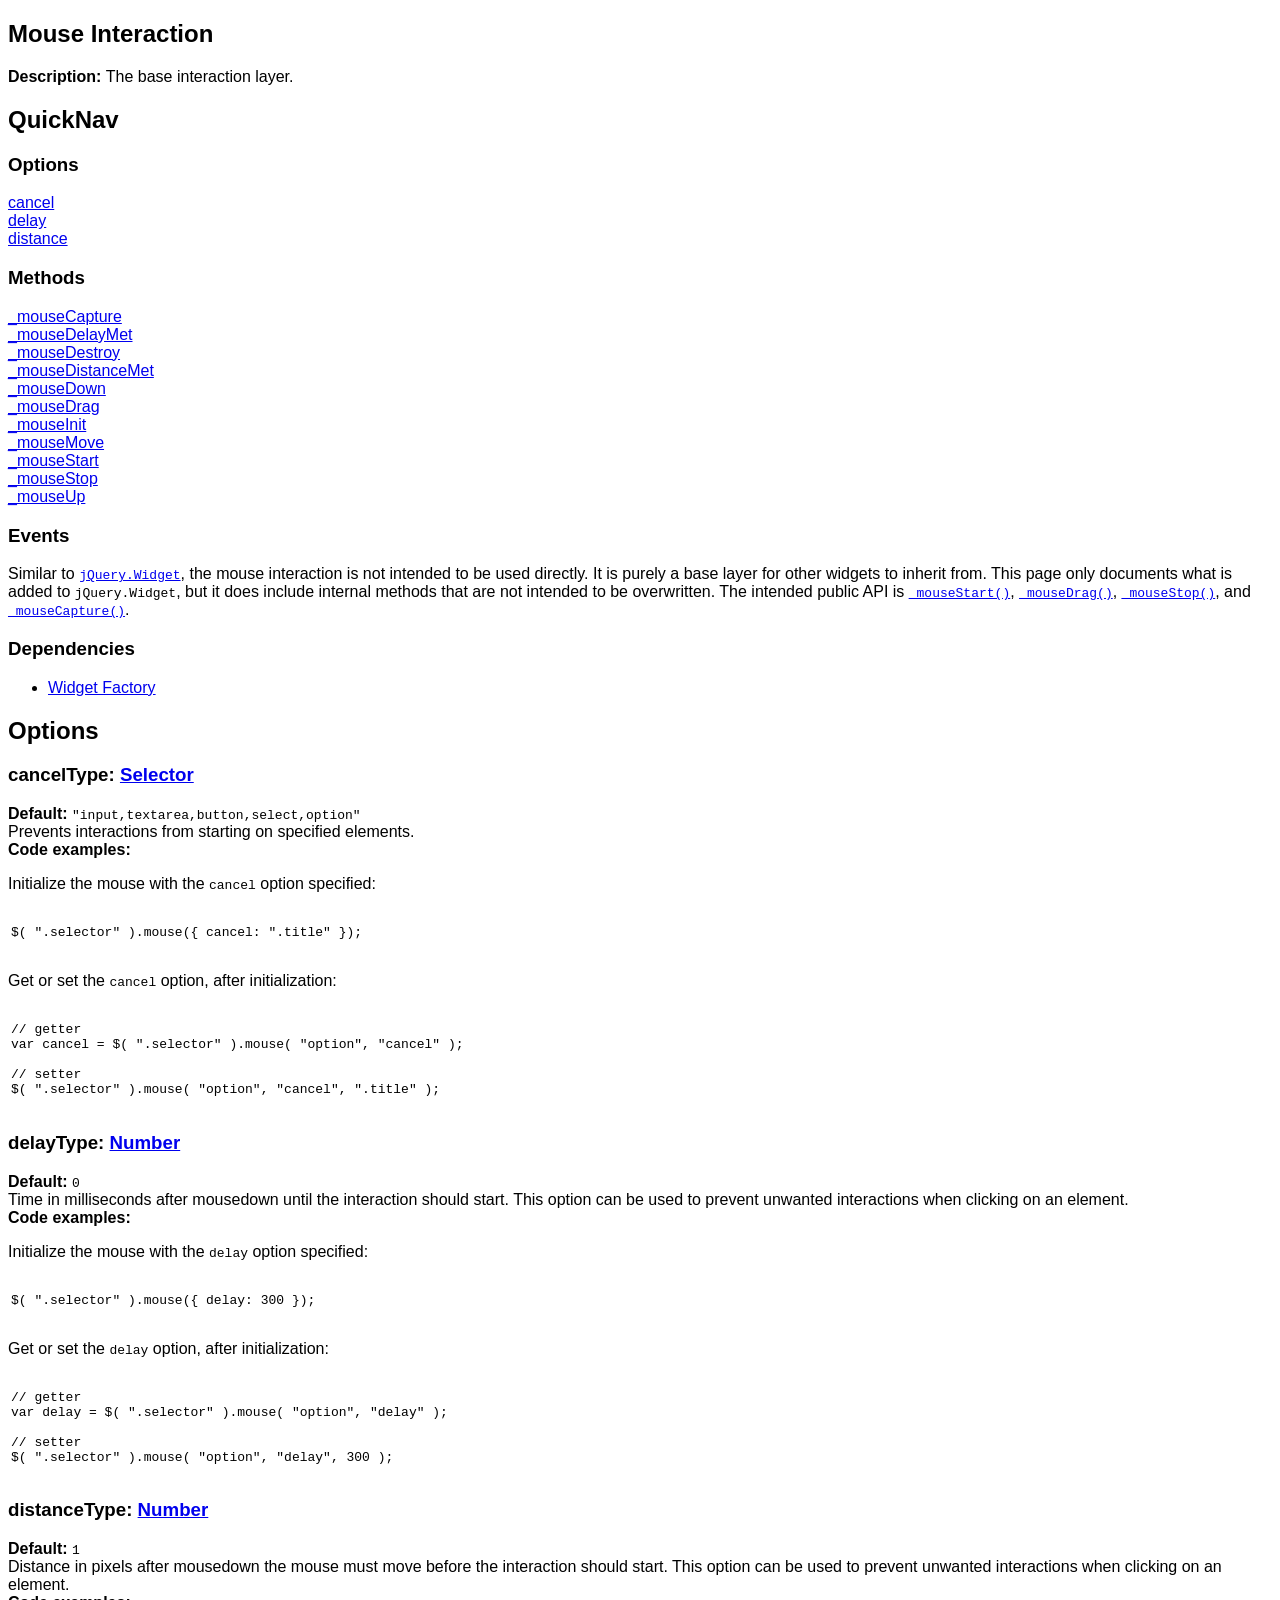
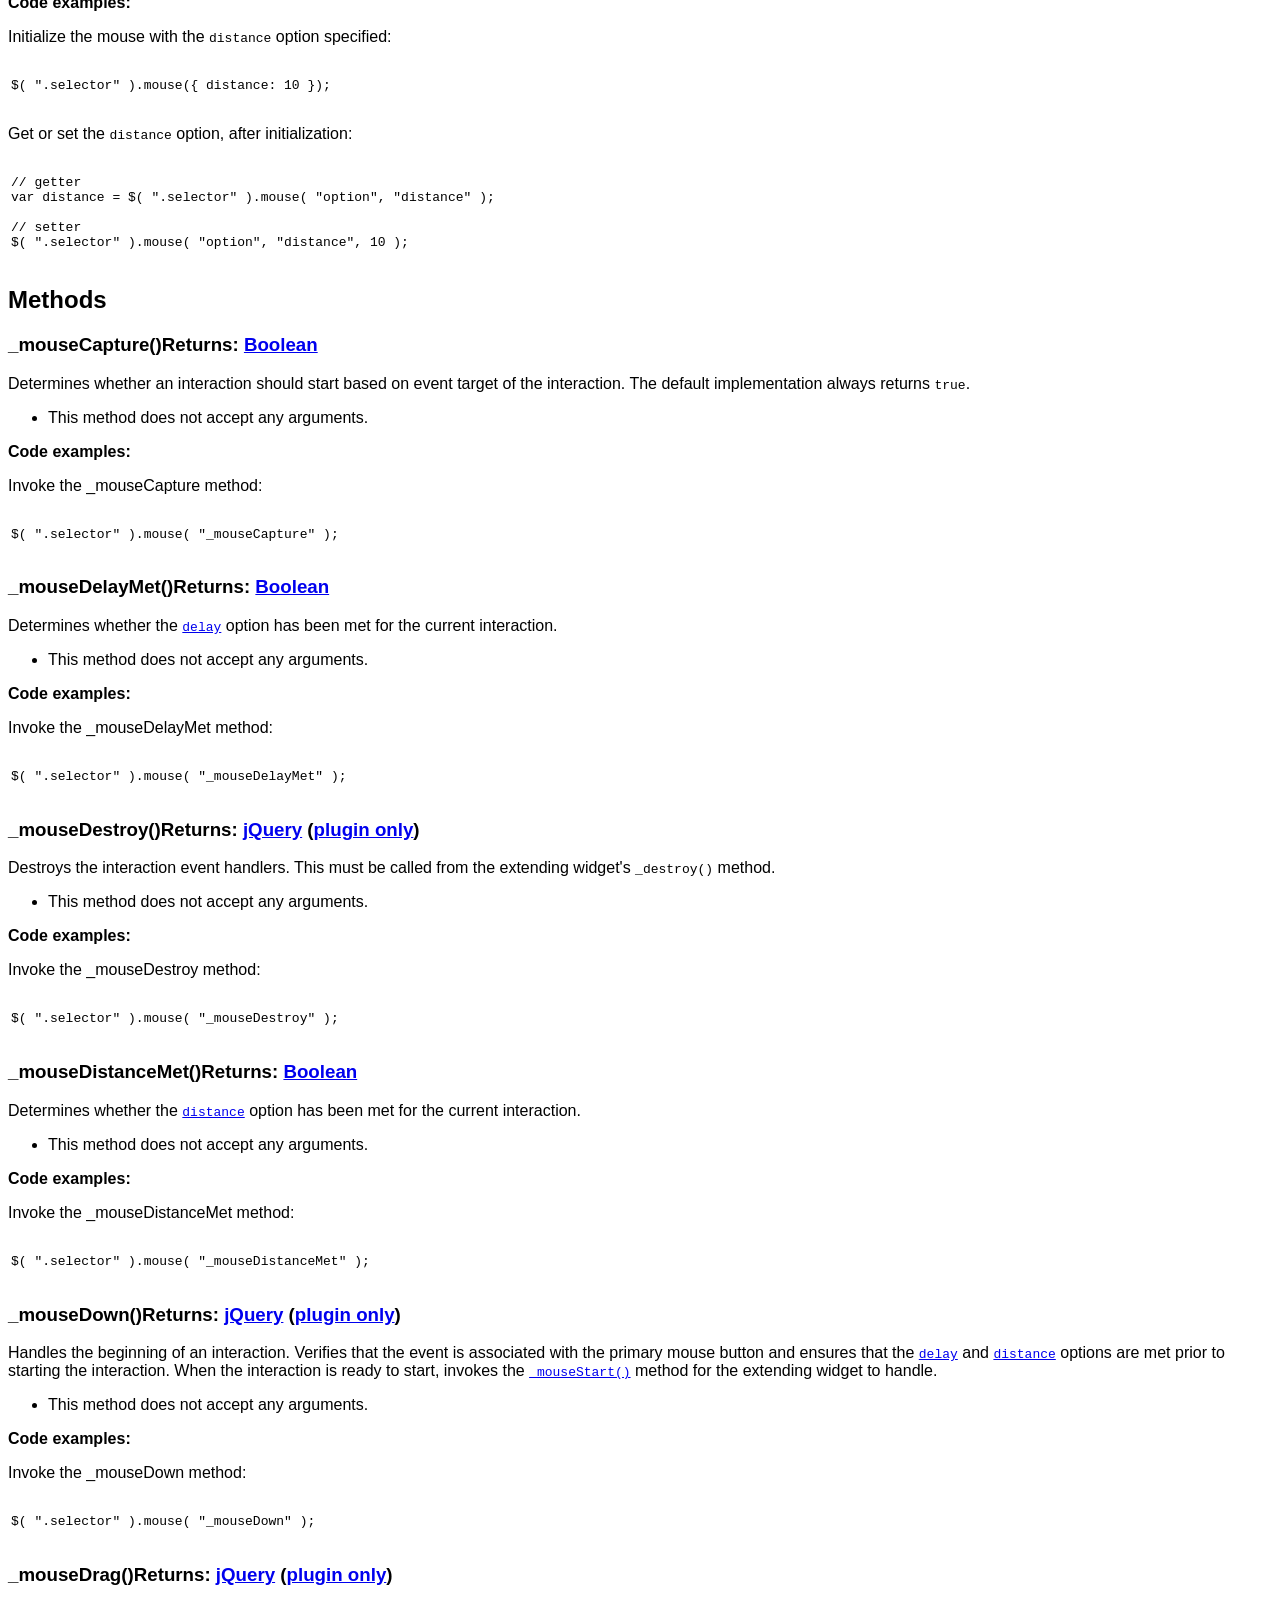
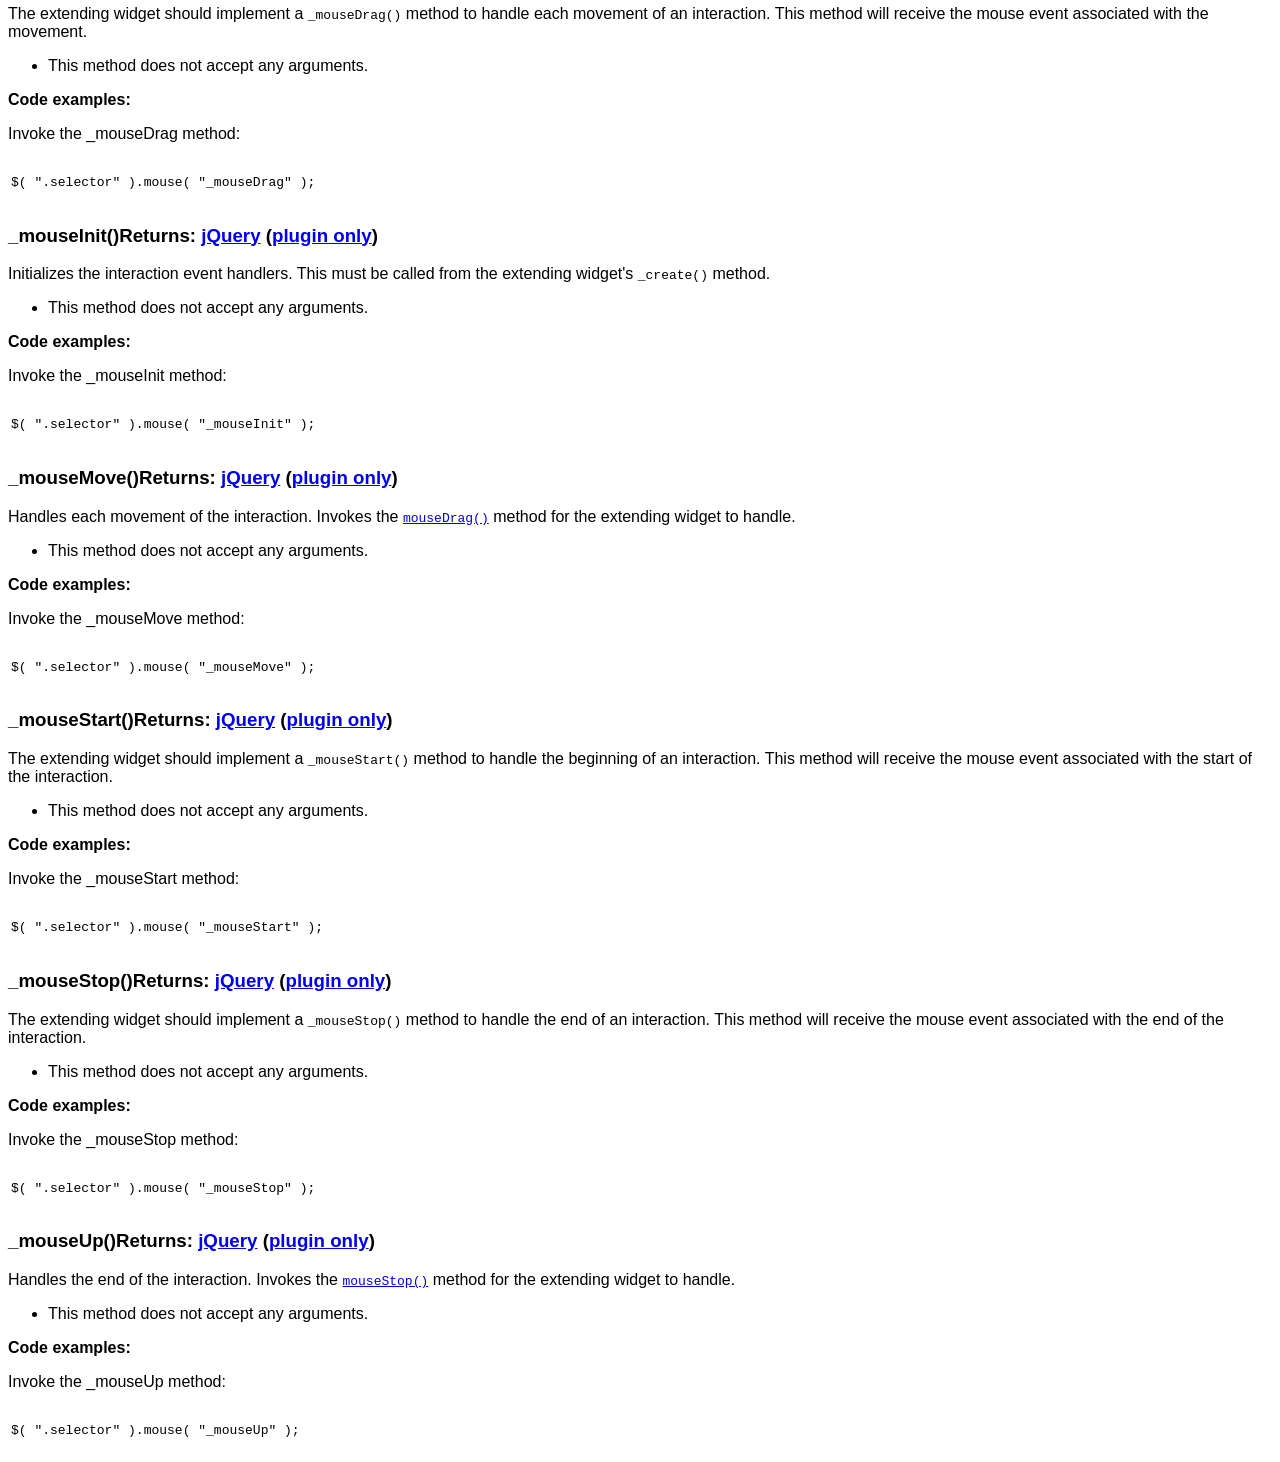
<file: jquery-ui-1.9.2.custom/development-bundle/docs/mouse.html>
<!doctype html>
<html lang="en">
<head>
	<meta charset="utf-8">
	<title>jQuery UI mouse documentation</title>

	<style>
	body {
		font-family: "Trebuchet MS", "Arial", "Helvetica", "Verdana", "sans-serif"
	}
	.gutter {
		display: none;
	}
	</style>
</head>
<body>

<script>{
		"title":
			"Mouse Interaction",
		"excerpt":
			"The base interaction layer.",
		"termSlugs": {
			"category": [
				"utilities","interactions"
			]
		}
	}</script><article id="mouse1" class="entry widget"><h2 class="section-title"><span>Mouse Interaction</span></h2>
<div class="entry-wrapper">
<p class="desc"><strong>Description: </strong>The base interaction layer.</p>
<section id="quick-nav"><header><h2>QuickNav</h2></header><div class="quick-nav-section">
<h3>Options</h3>
<div><a href="#option-cancel">cancel</a></div>
<div><a href="#option-delay">delay</a></div>
<div><a href="#option-distance">distance</a></div>
</div>
<div class="quick-nav-section">
<h3>Methods</h3>
<div><a href="#method-_mouseCapture">_mouseCapture</a></div>
<div><a href="#method-_mouseDelayMet">_mouseDelayMet</a></div>
<div><a href="#method-_mouseDestroy">_mouseDestroy</a></div>
<div><a href="#method-_mouseDistanceMet">_mouseDistanceMet</a></div>
<div><a href="#method-_mouseDown">_mouseDown</a></div>
<div><a href="#method-_mouseDrag">_mouseDrag</a></div>
<div><a href="#method-_mouseInit">_mouseInit</a></div>
<div><a href="#method-_mouseMove">_mouseMove</a></div>
<div><a href="#method-_mouseStart">_mouseStart</a></div>
<div><a href="#method-_mouseStop">_mouseStop</a></div>
<div><a href="#method-_mouseUp">_mouseUp</a></div>
</div>
<div class="quick-nav-section"><h3>Events</h3></div></section><div class="longdesc" id="entry-longdesc">
		<p>Similar to <a href="/jQuery.Widget#jQuery-Widget2"><code>jQuery.Widget</code></a>, the mouse interaction is not intended to be used directly. It is purely a base layer for other widgets to inherit from. This page only documents what is added to <code>jQuery.Widget</code>, but it does include internal methods that are not intended to be overwritten. The intended public API is <a href="#method-_mouseStart"><code>_mouseStart()</code></a>, <a href="#method-_mouseDrag"><code>_mouseDrag()</code></a>, <a href="#method-_mouseStop"><code>_mouseStop()</code></a>, and <a href="#method-_mouseCapture"><code>_mouseCapture()</code></a>.</p>

		<h3>Dependencies</h3>
		<ul>
			<li><a href="/jQuery.widget/">Widget Factory</a></li>
		</ul>
	</div>
<section id="options"><header><h2>Options</h2></header><div id="option-cancel" class="api-item first-item">
<h3>cancel<span class="option-type"><strong>Type: </strong><a href="http://api.jquery.com/Types/#Selector">Selector</a></span>
</h3>
<div class="default">
<strong>Default: </strong><code>"input,textarea,button,select,option"</code>
</div>
<div>Prevents interactions from starting on specified elements.</div>
<strong>Code examples:</strong><p>Initialize the mouse with the <code>cancel</code> option specified:</p>
<div class="syntaxhighlighter javascript nogutter">
	<table>
		<tbody>
			<tr>
				<td class="gutter">
					
						<div class="line n1">1</div>
					
				</td>
				<td class="code">
					<pre><div class="container"><div class="line"><code>$( <span class="string">".selector"</span> ).mouse({ cancel: <span class="string">".title"</span> });</code></div></div></pre>
				</td>
			</tr>
		</tbody>
	</table>
</div>

<p>Get or set the <code>cancel</code> option, after initialization:</p>
<div class="syntaxhighlighter javascript nogutter">
	<table>
		<tbody>
			<tr>
				<td class="gutter">
					
						<div class="line n1">1</div>
					
						<div class="line n2">2</div>
					
						<div class="line n3">3</div>
					
						<div class="line n4">4</div>
					
						<div class="line n5">5</div>
					
				</td>
				<td class="code">
					<pre><div class="container"><div class="line"><code><span class="comment">// getter</span></code></div></div><div class="container"><div class="line"><code><span class="keyword">var</span> cancel = $( <span class="string">".selector"</span> ).mouse( <span class="string">"option"</span>, <span class="string">"cancel"</span> );</code></div></div><div class="container"><div class="line"><code> </code></div></div><div class="container"><div class="line"><code><span class="comment">// setter</span></code></div></div><div class="container"><div class="line"><code>$( <span class="string">".selector"</span> ).mouse( <span class="string">"option"</span>, <span class="string">"cancel"</span>, <span class="string">".title"</span> );</code></div></div></pre>
				</td>
			</tr>
		</tbody>
	</table>
</div>

</div>
<div id="option-delay" class="api-item">
<h3>delay<span class="option-type"><strong>Type: </strong><a href="http://api.jquery.com/Types/#Number">Number</a></span>
</h3>
<div class="default">
<strong>Default: </strong><code>0</code>
</div>
<div>Time in milliseconds after mousedown until the interaction should start. This option can be used to prevent unwanted interactions when clicking on an element.</div>
<strong>Code examples:</strong><p>Initialize the mouse with the <code>delay</code> option specified:</p>
<div class="syntaxhighlighter javascript nogutter">
	<table>
		<tbody>
			<tr>
				<td class="gutter">
					
						<div class="line n1">1</div>
					
				</td>
				<td class="code">
					<pre><div class="container"><div class="line"><code>$( <span class="string">".selector"</span> ).mouse({ delay: <span class="number">300</span> });</code></div></div></pre>
				</td>
			</tr>
		</tbody>
	</table>
</div>

<p>Get or set the <code>delay</code> option, after initialization:</p>
<div class="syntaxhighlighter javascript nogutter">
	<table>
		<tbody>
			<tr>
				<td class="gutter">
					
						<div class="line n1">1</div>
					
						<div class="line n2">2</div>
					
						<div class="line n3">3</div>
					
						<div class="line n4">4</div>
					
						<div class="line n5">5</div>
					
				</td>
				<td class="code">
					<pre><div class="container"><div class="line"><code><span class="comment">// getter</span></code></div></div><div class="container"><div class="line"><code><span class="keyword">var</span> delay = $( <span class="string">".selector"</span> ).mouse( <span class="string">"option"</span>, <span class="string">"delay"</span> );</code></div></div><div class="container"><div class="line"><code> </code></div></div><div class="container"><div class="line"><code><span class="comment">// setter</span></code></div></div><div class="container"><div class="line"><code>$( <span class="string">".selector"</span> ).mouse( <span class="string">"option"</span>, <span class="string">"delay"</span>, <span class="number">300</span> );</code></div></div></pre>
				</td>
			</tr>
		</tbody>
	</table>
</div>

</div>
<div id="option-distance" class="api-item">
<h3>distance<span class="option-type"><strong>Type: </strong><a href="http://api.jquery.com/Types/#Number">Number</a></span>
</h3>
<div class="default">
<strong>Default: </strong><code>1</code>
</div>
<div>Distance in pixels after mousedown the mouse must move before the interaction should start. This option can be used to prevent unwanted interactions when clicking on an element.</div>
<strong>Code examples:</strong><p>Initialize the mouse with the <code>distance</code> option specified:</p>
<div class="syntaxhighlighter javascript nogutter">
	<table>
		<tbody>
			<tr>
				<td class="gutter">
					
						<div class="line n1">1</div>
					
				</td>
				<td class="code">
					<pre><div class="container"><div class="line"><code>$( <span class="string">".selector"</span> ).mouse({ distance: <span class="number">10</span> });</code></div></div></pre>
				</td>
			</tr>
		</tbody>
	</table>
</div>

<p>Get or set the <code>distance</code> option, after initialization:</p>
<div class="syntaxhighlighter javascript nogutter">
	<table>
		<tbody>
			<tr>
				<td class="gutter">
					
						<div class="line n1">1</div>
					
						<div class="line n2">2</div>
					
						<div class="line n3">3</div>
					
						<div class="line n4">4</div>
					
						<div class="line n5">5</div>
					
				</td>
				<td class="code">
					<pre><div class="container"><div class="line"><code><span class="comment">// getter</span></code></div></div><div class="container"><div class="line"><code><span class="keyword">var</span> distance = $( <span class="string">".selector"</span> ).mouse( <span class="string">"option"</span>, <span class="string">"distance"</span> );</code></div></div><div class="container"><div class="line"><code> </code></div></div><div class="container"><div class="line"><code><span class="comment">// setter</span></code></div></div><div class="container"><div class="line"><code>$( <span class="string">".selector"</span> ).mouse( <span class="string">"option"</span>, <span class="string">"distance"</span>, <span class="number">10</span> );</code></div></div></pre>
				</td>
			</tr>
		</tbody>
	</table>
</div>

</div></section><section id="methods"><header><h2>Methods</h2></header><div id="method-_mouseCapture"><div class="api-item first-item">
<h3>_mouseCapture()<span class="returns">Returns: <a href="http://api.jquery.com/Types/#Boolean">Boolean</a></span>
</h3>
<div>
				Determines whether an interaction should start based on event target of the interaction. The default implementation always returns <code>true</code>.
			</div>
<ul><li><div class="null-signature">This method does not accept any arguments.</div></li></ul>
<div>
<strong>Code examples:</strong><p>Invoke the _mouseCapture method:</p>
<div class="syntaxhighlighter javascript nogutter">
	<table>
		<tbody>
			<tr>
				<td class="gutter">
					
						<div class="line n1">1</div>
					
				</td>
				<td class="code">
					<pre><div class="container"><div class="line"><code>$( <span class="string">".selector"</span> ).mouse( <span class="string">"_mouseCapture"</span> );</code></div></div></pre>
				</td>
			</tr>
		</tbody>
	</table>
</div>

</div>
</div></div>
<div id="method-_mouseDelayMet"><div class="api-item">
<h3>_mouseDelayMet()<span class="returns">Returns: <a href="http://api.jquery.com/Types/#Boolean">Boolean</a></span>
</h3>
<div>
				Determines whether the <a href="#option-delay"><code>delay</code></a> option has been met for the current interaction.
			</div>
<ul><li><div class="null-signature">This method does not accept any arguments.</div></li></ul>
<div>
<strong>Code examples:</strong><p>Invoke the _mouseDelayMet method:</p>
<div class="syntaxhighlighter javascript nogutter">
	<table>
		<tbody>
			<tr>
				<td class="gutter">
					
						<div class="line n1">1</div>
					
				</td>
				<td class="code">
					<pre><div class="container"><div class="line"><code>$( <span class="string">".selector"</span> ).mouse( <span class="string">"_mouseDelayMet"</span> );</code></div></div></pre>
				</td>
			</tr>
		</tbody>
	</table>
</div>

</div>
</div></div>
<div id="method-_mouseDestroy"><div class="api-item">
<h3>_mouseDestroy()<span class="returns">Returns: <a href="http://api.jquery.com/Types/#jQuery">jQuery</a> (<a href="http://learn.jquery.com/jquery-ui/widget-factory/widget-method-invocation/">plugin only</a>)</span>
</h3>
<div>
				Destroys the interaction event handlers. This must be called from the extending widget's <code>_destroy()</code> method.
			</div>
<ul><li><div class="null-signature">This method does not accept any arguments.</div></li></ul>
<div>
<strong>Code examples:</strong><p>Invoke the _mouseDestroy method:</p>
<div class="syntaxhighlighter javascript nogutter">
	<table>
		<tbody>
			<tr>
				<td class="gutter">
					
						<div class="line n1">1</div>
					
				</td>
				<td class="code">
					<pre><div class="container"><div class="line"><code>$( <span class="string">".selector"</span> ).mouse( <span class="string">"_mouseDestroy"</span> );</code></div></div></pre>
				</td>
			</tr>
		</tbody>
	</table>
</div>

</div>
</div></div>
<div id="method-_mouseDistanceMet"><div class="api-item">
<h3>_mouseDistanceMet()<span class="returns">Returns: <a href="http://api.jquery.com/Types/#Boolean">Boolean</a></span>
</h3>
<div>
				Determines whether the <a href="#option-distance"><code>distance</code></a> option has been met for the current interaction.
			</div>
<ul><li><div class="null-signature">This method does not accept any arguments.</div></li></ul>
<div>
<strong>Code examples:</strong><p>Invoke the _mouseDistanceMet method:</p>
<div class="syntaxhighlighter javascript nogutter">
	<table>
		<tbody>
			<tr>
				<td class="gutter">
					
						<div class="line n1">1</div>
					
				</td>
				<td class="code">
					<pre><div class="container"><div class="line"><code>$( <span class="string">".selector"</span> ).mouse( <span class="string">"_mouseDistanceMet"</span> );</code></div></div></pre>
				</td>
			</tr>
		</tbody>
	</table>
</div>

</div>
</div></div>
<div id="method-_mouseDown"><div class="api-item">
<h3>_mouseDown()<span class="returns">Returns: <a href="http://api.jquery.com/Types/#jQuery">jQuery</a> (<a href="http://learn.jquery.com/jquery-ui/widget-factory/widget-method-invocation/">plugin only</a>)</span>
</h3>
<div>
				Handles the beginning of an interaction. Verifies that the event is associated with the primary mouse button and ensures that the <a href="#option-delay"><code>delay</code></a> and <a href="#option-distance"><code>distance</code></a> options are met prior to starting the interaction. When the interaction is ready to start, invokes the <a href="#method-_mouseStart"><code>_mouseStart()</code></a> method for the extending widget to handle.
			</div>
<ul><li><div class="null-signature">This method does not accept any arguments.</div></li></ul>
<div>
<strong>Code examples:</strong><p>Invoke the _mouseDown method:</p>
<div class="syntaxhighlighter javascript nogutter">
	<table>
		<tbody>
			<tr>
				<td class="gutter">
					
						<div class="line n1">1</div>
					
				</td>
				<td class="code">
					<pre><div class="container"><div class="line"><code>$( <span class="string">".selector"</span> ).mouse( <span class="string">"_mouseDown"</span> );</code></div></div></pre>
				</td>
			</tr>
		</tbody>
	</table>
</div>

</div>
</div></div>
<div id="method-_mouseDrag"><div class="api-item">
<h3>_mouseDrag()<span class="returns">Returns: <a href="http://api.jquery.com/Types/#jQuery">jQuery</a> (<a href="http://learn.jquery.com/jquery-ui/widget-factory/widget-method-invocation/">plugin only</a>)</span>
</h3>
<div>
				The extending widget should implement a <code>_mouseDrag()</code> method to handle each movement of an interaction. This method will receive the mouse event associated with the movement.
			</div>
<ul><li><div class="null-signature">This method does not accept any arguments.</div></li></ul>
<div>
<strong>Code examples:</strong><p>Invoke the _mouseDrag method:</p>
<div class="syntaxhighlighter javascript nogutter">
	<table>
		<tbody>
			<tr>
				<td class="gutter">
					
						<div class="line n1">1</div>
					
				</td>
				<td class="code">
					<pre><div class="container"><div class="line"><code>$( <span class="string">".selector"</span> ).mouse( <span class="string">"_mouseDrag"</span> );</code></div></div></pre>
				</td>
			</tr>
		</tbody>
	</table>
</div>

</div>
</div></div>
<div id="method-_mouseInit"><div class="api-item">
<h3>_mouseInit()<span class="returns">Returns: <a href="http://api.jquery.com/Types/#jQuery">jQuery</a> (<a href="http://learn.jquery.com/jquery-ui/widget-factory/widget-method-invocation/">plugin only</a>)</span>
</h3>
<div>
				Initializes the interaction event handlers. This must be called from the extending widget's <code>_create()</code> method.
			</div>
<ul><li><div class="null-signature">This method does not accept any arguments.</div></li></ul>
<div>
<strong>Code examples:</strong><p>Invoke the _mouseInit method:</p>
<div class="syntaxhighlighter javascript nogutter">
	<table>
		<tbody>
			<tr>
				<td class="gutter">
					
						<div class="line n1">1</div>
					
				</td>
				<td class="code">
					<pre><div class="container"><div class="line"><code>$( <span class="string">".selector"</span> ).mouse( <span class="string">"_mouseInit"</span> );</code></div></div></pre>
				</td>
			</tr>
		</tbody>
	</table>
</div>

</div>
</div></div>
<div id="method-_mouseMove"><div class="api-item">
<h3>_mouseMove()<span class="returns">Returns: <a href="http://api.jquery.com/Types/#jQuery">jQuery</a> (<a href="http://learn.jquery.com/jquery-ui/widget-factory/widget-method-invocation/">plugin only</a>)</span>
</h3>
<div>
				Handles each movement of the interaction. Invokes the <a href="#method-_mouseDrag"><code>mouseDrag()</code></a> method for the extending widget to handle.
			</div>
<ul><li><div class="null-signature">This method does not accept any arguments.</div></li></ul>
<div>
<strong>Code examples:</strong><p>Invoke the _mouseMove method:</p>
<div class="syntaxhighlighter javascript nogutter">
	<table>
		<tbody>
			<tr>
				<td class="gutter">
					
						<div class="line n1">1</div>
					
				</td>
				<td class="code">
					<pre><div class="container"><div class="line"><code>$( <span class="string">".selector"</span> ).mouse( <span class="string">"_mouseMove"</span> );</code></div></div></pre>
				</td>
			</tr>
		</tbody>
	</table>
</div>

</div>
</div></div>
<div id="method-_mouseStart"><div class="api-item">
<h3>_mouseStart()<span class="returns">Returns: <a href="http://api.jquery.com/Types/#jQuery">jQuery</a> (<a href="http://learn.jquery.com/jquery-ui/widget-factory/widget-method-invocation/">plugin only</a>)</span>
</h3>
<div>
				The extending widget should implement a <code>_mouseStart()</code> method to handle the beginning of an interaction. This method will receive the mouse event associated with the start of the interaction.
			</div>
<ul><li><div class="null-signature">This method does not accept any arguments.</div></li></ul>
<div>
<strong>Code examples:</strong><p>Invoke the _mouseStart method:</p>
<div class="syntaxhighlighter javascript nogutter">
	<table>
		<tbody>
			<tr>
				<td class="gutter">
					
						<div class="line n1">1</div>
					
				</td>
				<td class="code">
					<pre><div class="container"><div class="line"><code>$( <span class="string">".selector"</span> ).mouse( <span class="string">"_mouseStart"</span> );</code></div></div></pre>
				</td>
			</tr>
		</tbody>
	</table>
</div>

</div>
</div></div>
<div id="method-_mouseStop"><div class="api-item">
<h3>_mouseStop()<span class="returns">Returns: <a href="http://api.jquery.com/Types/#jQuery">jQuery</a> (<a href="http://learn.jquery.com/jquery-ui/widget-factory/widget-method-invocation/">plugin only</a>)</span>
</h3>
<div>
				The extending widget should implement a <code>_mouseStop()</code> method to handle the end of an interaction. This method will receive the mouse event associated with the end of the interaction.
			</div>
<ul><li><div class="null-signature">This method does not accept any arguments.</div></li></ul>
<div>
<strong>Code examples:</strong><p>Invoke the _mouseStop method:</p>
<div class="syntaxhighlighter javascript nogutter">
	<table>
		<tbody>
			<tr>
				<td class="gutter">
					
						<div class="line n1">1</div>
					
				</td>
				<td class="code">
					<pre><div class="container"><div class="line"><code>$( <span class="string">".selector"</span> ).mouse( <span class="string">"_mouseStop"</span> );</code></div></div></pre>
				</td>
			</tr>
		</tbody>
	</table>
</div>

</div>
</div></div>
<div id="method-_mouseUp"><div class="api-item">
<h3>_mouseUp()<span class="returns">Returns: <a href="http://api.jquery.com/Types/#jQuery">jQuery</a> (<a href="http://learn.jquery.com/jquery-ui/widget-factory/widget-method-invocation/">plugin only</a>)</span>
</h3>
<div>
				Handles the end of the interaction. Invokes the <a href="#method-_mouseStop"><code>mouseStop()</code></a> method for the extending widget to handle.
			</div>
<ul><li><div class="null-signature">This method does not accept any arguments.</div></li></ul>
<div>
<strong>Code examples:</strong><p>Invoke the _mouseUp method:</p>
<div class="syntaxhighlighter javascript nogutter">
	<table>
		<tbody>
			<tr>
				<td class="gutter">
					
						<div class="line n1">1</div>
					
				</td>
				<td class="code">
					<pre><div class="container"><div class="line"><code>$( <span class="string">".selector"</span> ).mouse( <span class="string">"_mouseUp"</span> );</code></div></div></pre>
				</td>
			</tr>
		</tbody>
	</table>
</div>

</div>
</div></div></section>
</div></article>

</body>
</html>
</file>
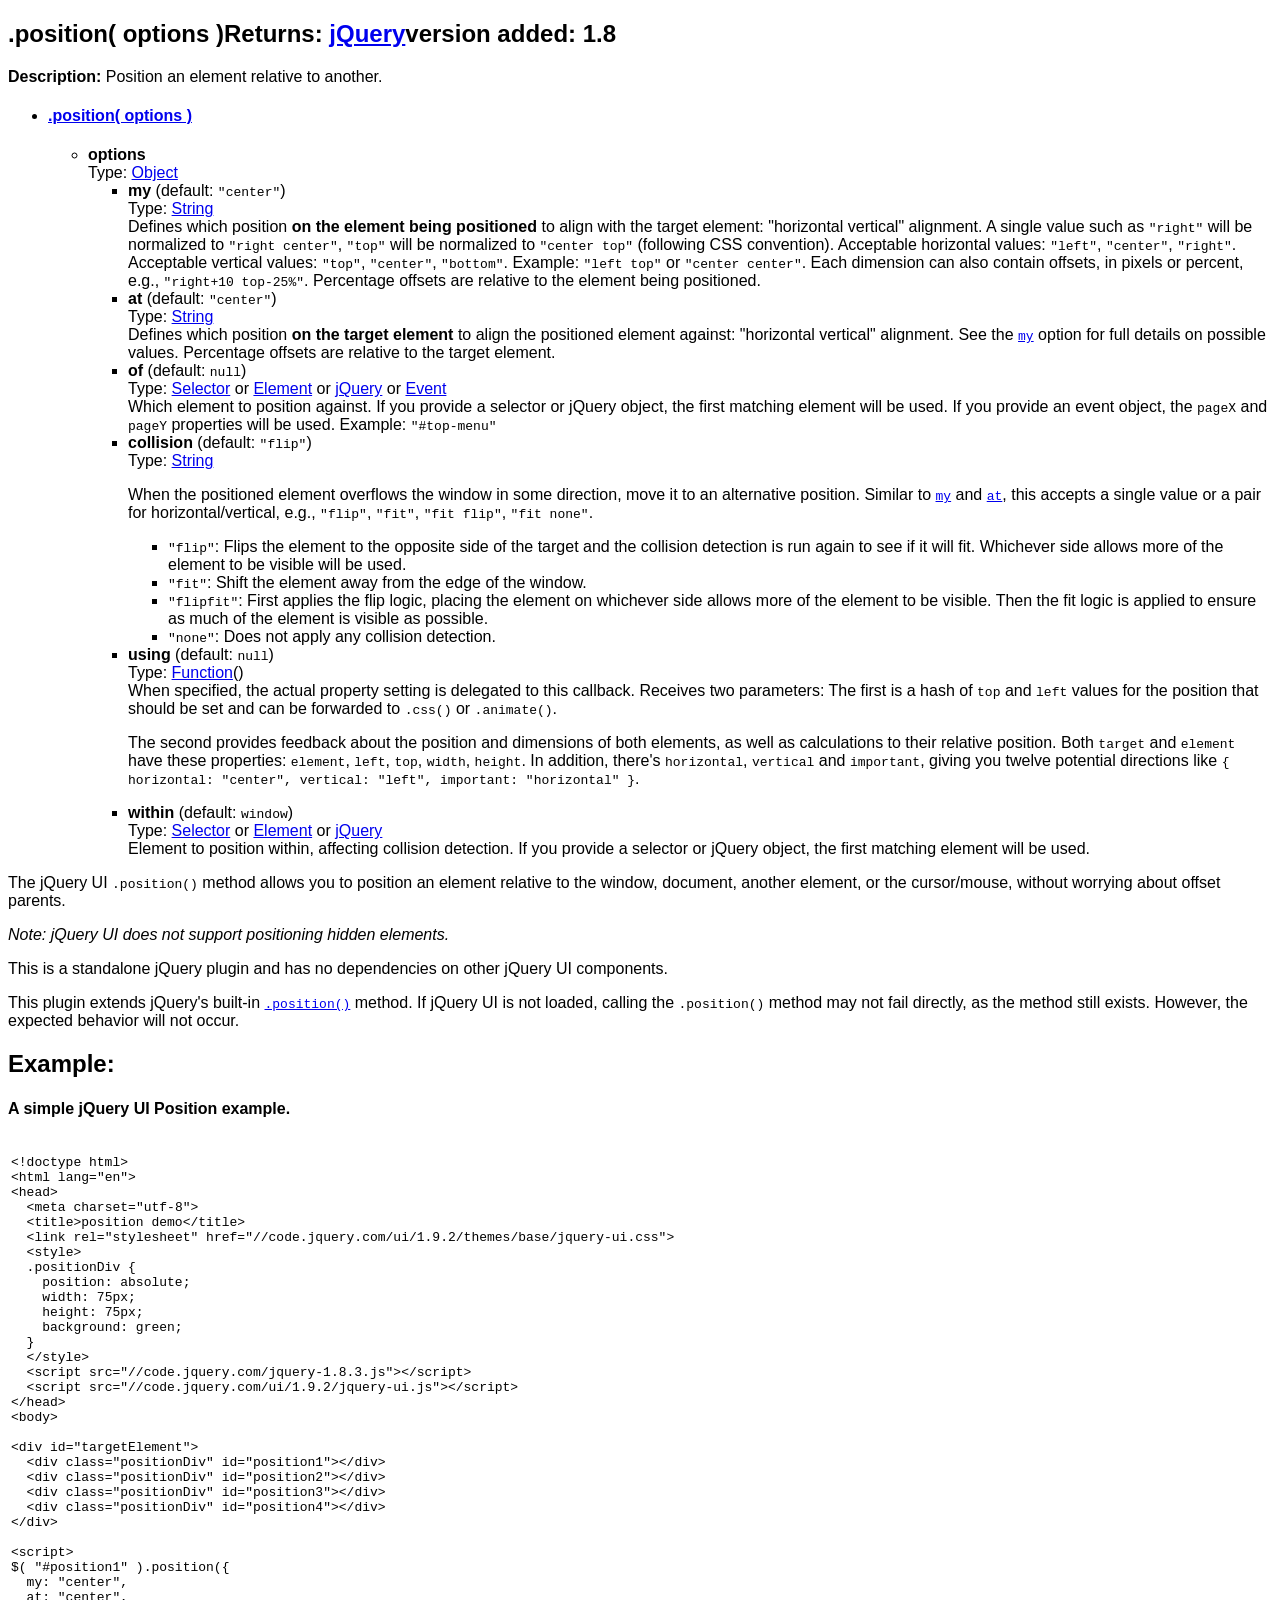
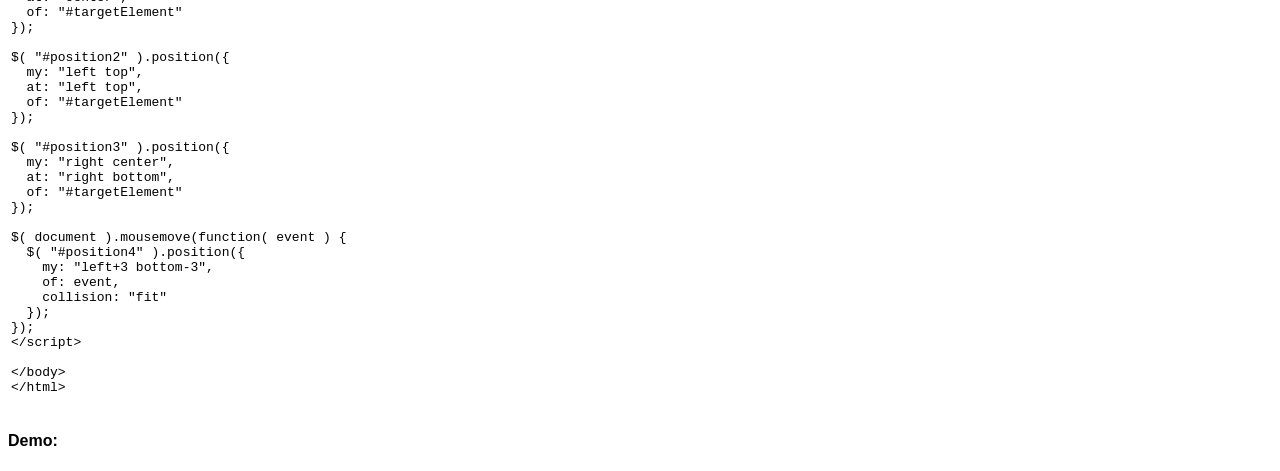
<file: jquery-ui-1.9.2.custom/development-bundle/docs/position.html>
<!doctype html>
<html lang="en">
<head>
	<meta charset="utf-8">
	<title>jQuery UI position documentation</title>

	<style>
	body {
		font-family: "Trebuchet MS", "Arial", "Helvetica", "Verdana", "sans-serif"
	}
	.gutter {
		display: none;
	}
	</style>
</head>
<body>

<script>{
		"title":
			".position()",
		"excerpt":
			"Position an element relative to another.",
		"termSlugs": {
			"category": [
				"methods","overrides","utilities"
			]
		}
	}</script><article id="position1" class="entry method"><h2 class="section-title">
<span class="name">.position( options )</span><span class="returns">Returns: <a href="http://api.jquery.com/Types/#jQuery">jQuery</a></span><span class="version-details">version added: 1.8</span>
</h2>
<div class="entry-wrapper">
<p class="desc"><strong>Description: </strong>Position an element relative to another.</p>
<ul class="signatures"><li class="signature">
<h4 class="name"><a id="position-options" href="#position-options"><span class="icon-link"></span>.position( options )</a></h4>
<ul><li>
<div><strong>options</strong></div>
<div>Type: <a href="http://api.jquery.com/Types/#Object">Object</a>
</div>
<div></div>
<ul>
<li>
<div>
<strong>my</strong> (default: <code>"center"</code>)</div>
<div>Type: <a href="http://api.jquery.com/Types/#String">String</a>
</div>
<div>Defines which position <strong>on the element being positioned</strong> to align with the target element: "horizontal vertical" alignment. A single value such as <code>"right"</code> will be normalized to <code>"right center"</code>, <code>"top"</code> will be normalized to <code>"center top"</code> (following CSS convention). Acceptable horizontal values: <code>"left"</code>, <code>"center"</code>, <code>"right"</code>. Acceptable vertical values: <code>"top"</code>, <code>"center"</code>, <code>"bottom"</code>. Example: <code>"left top"</code> or <code>"center center"</code>. Each dimension can also contain offsets, in pixels or percent, e.g., <code>"right+10 top-25%"</code>. Percentage offsets are relative to the element being positioned.</div>
</li>
<li>
<div>
<strong>at</strong> (default: <code>"center"</code>)</div>
<div>Type: <a href="http://api.jquery.com/Types/#String">String</a>
</div>
<div>Defines which position <strong>on the target element</strong> to align the positioned element against: "horizontal vertical" alignment. See the <a href="#option-my"><code>my</code></a> option for full details on possible values. Percentage offsets are relative to the target element.</div>
</li>
<li>
<div>
<strong>of</strong> (default: <code>null</code>)</div>
<div>Type: <a href="http://api.jquery.com/Types/#Selector">Selector</a> or <a href="http://api.jquery.com/Types/#Element">Element</a> or <a href="http://api.jquery.com/Types/#jQuery">jQuery</a> or <a href="http://api.jquery.com/Types/#Event">Event</a>
</div>
<div>Which element to position against. If you provide a selector or jQuery object, the first matching element will be used. If you provide an event object, the <code>pageX</code> and <code>pageY</code> properties will be used. Example: <code>"#top-menu"</code>
</div>
</li>
<li>
<div>
<strong>collision</strong> (default: <code>"flip"</code>)</div>
<div>Type: <a href="http://api.jquery.com/Types/#String">String</a>
</div>
<div>
					<p>When the positioned element overflows the window in some direction, move it to an alternative position. Similar to <a href="#option-my"><code>my</code></a> and <a href="#option-at"><code>at</code></a>, this accepts a single value or a pair for horizontal/vertical, e.g., <code>"flip"</code>, <code>"fit"</code>, <code>"fit flip"</code>, <code>"fit none"</code>.</p>
					<ul>
						<li>
<code>"flip"</code>: Flips the element to the opposite side of the target and the collision detection is run again to see if it will fit. Whichever side allows more of the element to be visible will be used.</li>
						<li>
<code>"fit"</code>: Shift the element away from the edge of the window.</li>
						<li>
<code>"flipfit"</code>: First applies the flip logic, placing the element on whichever side allows more of the element to be visible. Then the fit logic is applied to ensure as much of the element is visible as possible.</li>
						<li>
<code>"none"</code>: Does not apply any collision detection.</li>
					</ul>
				</div>
</li>
<li>
<div>
<strong>using</strong> (default: <code>null</code>)</div>
<div>Type: <a href="http://api.jquery.com/Types/#Function">Function</a>()</div>
<div>
					When specified, the actual property setting is delegated to this callback. Receives two parameters: The first is a hash of <code>top</code> and <code>left</code> values for the position that should be set and can be forwarded to <code>.css()</code> or <code>.animate()</code>.
					<p>The second provides feedback about the position and dimensions of both elements, as well as calculations to their relative position. Both <code>target</code> and <code>element</code> have these properties: <code>element</code>, <code>left</code>, <code>top</code>, <code>width</code>, <code>height</code>. In addition, there's <code>horizontal</code>, <code>vertical</code> and <code>important</code>, giving you twelve potential directions like <code>{ horizontal: "center", vertical: "left", important: "horizontal" }</code>.</p>
				</div>
</li>
<li>
<div>
<strong>within</strong> (default: <code>window</code>)</div>
<div>Type: <a href="http://api.jquery.com/Types/#Selector">Selector</a> or <a href="http://api.jquery.com/Types/#Element">Element</a> or <a href="http://api.jquery.com/Types/#jQuery">jQuery</a>
</div>
<div>Element to position within, affecting collision detection. If you provide a selector or jQuery object, the first matching element will be used.</div>
</li>
</ul>
</li></ul>
</li></ul>
<div class="longdesc" id="entry-longdesc">
		<p>The jQuery UI <code>.position()</code> method allows you to position an element relative to the window, document, another element, or the cursor/mouse, without worrying about offset parents.</p>
		<p><em>Note: jQuery UI does not support positioning hidden elements.</em></p>
		<p>This is a standalone jQuery plugin and has no dependencies on other jQuery UI components.</p>
		<p>This plugin extends jQuery's built-in <a href="//api.jquery.com/position"><code>.position()</code></a> method. If jQuery UI is not loaded, calling the <code>.position()</code> method may not fail directly, as the method still exists. However, the expected behavior will not occur.</p>
	</div>
<section class="entry-examples" id="entry-examples"><header><h2>Example:</h2></header><div class="entry-example" id="example-0">
<h4><span class="desc">A simple jQuery UI Position example.</span></h4>
<div class="syntaxhighlighter xml ">
	<table>
		<tbody>
			<tr>
				<td class="gutter">
					
						<div class="line n1">1</div>
					
						<div class="line n2">2</div>
					
						<div class="line n3">3</div>
					
						<div class="line n4">4</div>
					
						<div class="line n5">5</div>
					
						<div class="line n6">6</div>
					
						<div class="line n7">7</div>
					
						<div class="line n8">8</div>
					
						<div class="line n9">9</div>
					
						<div class="line n10">10</div>
					
						<div class="line n11">11</div>
					
						<div class="line n12">12</div>
					
						<div class="line n13">13</div>
					
						<div class="line n14">14</div>
					
						<div class="line n15">15</div>
					
						<div class="line n16">16</div>
					
						<div class="line n17">17</div>
					
						<div class="line n18">18</div>
					
						<div class="line n19">19</div>
					
						<div class="line n20">20</div>
					
						<div class="line n21">21</div>
					
						<div class="line n22">22</div>
					
						<div class="line n23">23</div>
					
						<div class="line n24">24</div>
					
						<div class="line n25">25</div>
					
						<div class="line n26">26</div>
					
						<div class="line n27">27</div>
					
						<div class="line n28">28</div>
					
						<div class="line n29">29</div>
					
						<div class="line n30">30</div>
					
						<div class="line n31">31</div>
					
						<div class="line n32">32</div>
					
						<div class="line n33">33</div>
					
						<div class="line n34">34</div>
					
						<div class="line n35">35</div>
					
						<div class="line n36">36</div>
					
						<div class="line n37">37</div>
					
						<div class="line n38">38</div>
					
						<div class="line n39">39</div>
					
						<div class="line n40">40</div>
					
						<div class="line n41">41</div>
					
						<div class="line n42">42</div>
					
						<div class="line n43">43</div>
					
						<div class="line n44">44</div>
					
						<div class="line n45">45</div>
					
						<div class="line n46">46</div>
					
						<div class="line n47">47</div>
					
						<div class="line n48">48</div>
					
						<div class="line n49">49</div>
					
						<div class="line n50">50</div>
					
						<div class="line n51">51</div>
					
						<div class="line n52">52</div>
					
						<div class="line n53">53</div>
					
						<div class="line n54">54</div>
					
						<div class="line n55">55</div>
					
						<div class="line n56">56</div>
					
				</td>
				<td class="code">
					<pre><div class="container"><div class="line"><code><span class="doctype">&lt;!doctype html&gt;</span></code></div></div><div class="container"><div class="line"><code><span class="tag">&lt;<span class="title">html</span> <span class="attribute">lang</span>=<span class="value">"en"</span>&gt;</span></code></div></div><div class="container"><div class="line"><code><span class="tag">&lt;<span class="title">head</span>&gt;</span></code></div></div><div class="container"><div class="line"><code>  <span class="tag">&lt;<span class="title">meta</span> <span class="attribute">charset</span>=<span class="value">"utf-8"</span>&gt;</span></code></div></div><div class="container"><div class="line"><code>  <span class="tag">&lt;<span class="title">title</span>&gt;</span>position demo<span class="tag">&lt;/<span class="title">title</span>&gt;</span></code></div></div><div class="container"><div class="line"><code>  <span class="tag">&lt;<span class="title">link</span> <span class="attribute">rel</span>=<span class="value">"stylesheet"</span> <span class="attribute">href</span>=<span class="value">"//code.jquery.com/ui/1.9.2/themes/base/jquery-ui.css"</span>&gt;</span></code></div></div><div class="container"><div class="line"><code>  <span class="tag">&lt;<span class="title">style</span>&gt;</span><span class="css"></span></code></div></div><div class="container"><div class="line"><code>  <span class="class">.positionDiv</span> <span class="rules">{</span></code></div></div><div class="container"><div class="line"><code>    <span class="rule"><span class="attribute">position</span>:<span class="value"> absolute;</span></span></code></div></div><div class="container"><div class="line"><code>    <span class="rule"><span class="attribute">width</span>:<span class="value"> <span class="number">75</span>px;</span></span></code></div></div><div class="container"><div class="line"><code>    <span class="rule"><span class="attribute">height</span>:<span class="value"> <span class="number">75</span>px;</span></span></code></div></div><div class="container"><div class="line"><code>    <span class="rule"><span class="attribute">background</span>:<span class="value"> green;</span></span></code></div></div><div class="container"><div class="line"><code>  <span class="rule">}</span></code></div></div><div class="container"><div class="line"><code>  <span class="tag">&lt;/<span class="title">style</span>&gt;</span></code></div></div><div class="container"><div class="line"><code>  <span class="tag">&lt;<span class="title">script</span> <span class="attribute">src</span>=<span class="value">"//code.jquery.com/jquery-1.8.3.js"</span>&gt;</span><span class="javascript"></span><span class="tag">&lt;/<span class="title">script</span>&gt;</span></code></div></div><div class="container"><div class="line"><code>  <span class="tag">&lt;<span class="title">script</span> <span class="attribute">src</span>=<span class="value">"//code.jquery.com/ui/1.9.2/jquery-ui.js"</span>&gt;</span><span class="javascript"></span><span class="tag">&lt;/<span class="title">script</span>&gt;</span></code></div></div><div class="container"><div class="line"><code><span class="tag">&lt;/<span class="title">head</span>&gt;</span></code></div></div><div class="container"><div class="line"><code><span class="tag">&lt;<span class="title">body</span>&gt;</span></code></div></div><div class="container"><div class="line"><code> </code></div></div><div class="container"><div class="line"><code><span class="tag">&lt;<span class="title">div</span> <span class="attribute">id</span>=<span class="value">"targetElement"</span>&gt;</span></code></div></div><div class="container"><div class="line"><code>  <span class="tag">&lt;<span class="title">div</span> <span class="attribute">class</span>=<span class="value">"positionDiv"</span> <span class="attribute">id</span>=<span class="value">"position1"</span>&gt;</span><span class="tag">&lt;/<span class="title">div</span>&gt;</span></code></div></div><div class="container"><div class="line"><code>  <span class="tag">&lt;<span class="title">div</span> <span class="attribute">class</span>=<span class="value">"positionDiv"</span> <span class="attribute">id</span>=<span class="value">"position2"</span>&gt;</span><span class="tag">&lt;/<span class="title">div</span>&gt;</span></code></div></div><div class="container"><div class="line"><code>  <span class="tag">&lt;<span class="title">div</span> <span class="attribute">class</span>=<span class="value">"positionDiv"</span> <span class="attribute">id</span>=<span class="value">"position3"</span>&gt;</span><span class="tag">&lt;/<span class="title">div</span>&gt;</span></code></div></div><div class="container"><div class="line"><code>  <span class="tag">&lt;<span class="title">div</span> <span class="attribute">class</span>=<span class="value">"positionDiv"</span> <span class="attribute">id</span>=<span class="value">"position4"</span>&gt;</span><span class="tag">&lt;/<span class="title">div</span>&gt;</span></code></div></div><div class="container"><div class="line"><code><span class="tag">&lt;/<span class="title">div</span>&gt;</span></code></div></div><div class="container"><div class="line"><code> </code></div></div><div class="container"><div class="line"><code><span class="tag">&lt;<span class="title">script</span>&gt;</span><span class="javascript"></span></code></div></div><div class="container"><div class="line"><code>$( <span class="string">"#position1"</span> ).position({</code></div></div><div class="container"><div class="line"><code>  my: <span class="string">"center"</span>,</code></div></div><div class="container"><div class="line"><code>  at: <span class="string">"center"</span>,</code></div></div><div class="container"><div class="line"><code>  of: <span class="string">"#targetElement"</span></code></div></div><div class="container"><div class="line"><code>});</code></div></div><div class="container"><div class="line"><code> </code></div></div><div class="container"><div class="line"><code>$( <span class="string">"#position2"</span> ).position({</code></div></div><div class="container"><div class="line"><code>  my: <span class="string">"left top"</span>,</code></div></div><div class="container"><div class="line"><code>  at: <span class="string">"left top"</span>,</code></div></div><div class="container"><div class="line"><code>  of: <span class="string">"#targetElement"</span></code></div></div><div class="container"><div class="line"><code>});</code></div></div><div class="container"><div class="line"><code> </code></div></div><div class="container"><div class="line"><code>$( <span class="string">"#position3"</span> ).position({</code></div></div><div class="container"><div class="line"><code>  my: <span class="string">"right center"</span>,</code></div></div><div class="container"><div class="line"><code>  at: <span class="string">"right bottom"</span>,</code></div></div><div class="container"><div class="line"><code>  of: <span class="string">"#targetElement"</span></code></div></div><div class="container"><div class="line"><code>});</code></div></div><div class="container"><div class="line"><code> </code></div></div><div class="container"><div class="line"><code>$( document ).mousemove(<span class="keyword">function</span>( event ) {</code></div></div><div class="container"><div class="line"><code>  $( <span class="string">"#position4"</span> ).position({</code></div></div><div class="container"><div class="line"><code>    my: <span class="string">"left+3 bottom-3"</span>,</code></div></div><div class="container"><div class="line"><code>    of: event,</code></div></div><div class="container"><div class="line"><code>    collision: <span class="string">"fit"</span></code></div></div><div class="container"><div class="line"><code>  });</code></div></div><div class="container"><div class="line"><code>});</code></div></div><div class="container"><div class="line"><code><span class="tag">&lt;/<span class="title">script</span>&gt;</span></code></div></div><div class="container"><div class="line"><code> </code></div></div><div class="container"><div class="line"><code><span class="tag">&lt;/<span class="title">body</span>&gt;</span></code></div></div><div class="container"><div class="line"><code><span class="tag">&lt;/<span class="title">html</span>&gt;</span></code></div></div></pre>
				</td>
			</tr>
		</tbody>
	</table>
</div>

<h4>Demo:</h4>
<div class="demo code-demo"></div>
</div></section>
</div></article>

</body>
</html>
</file>
